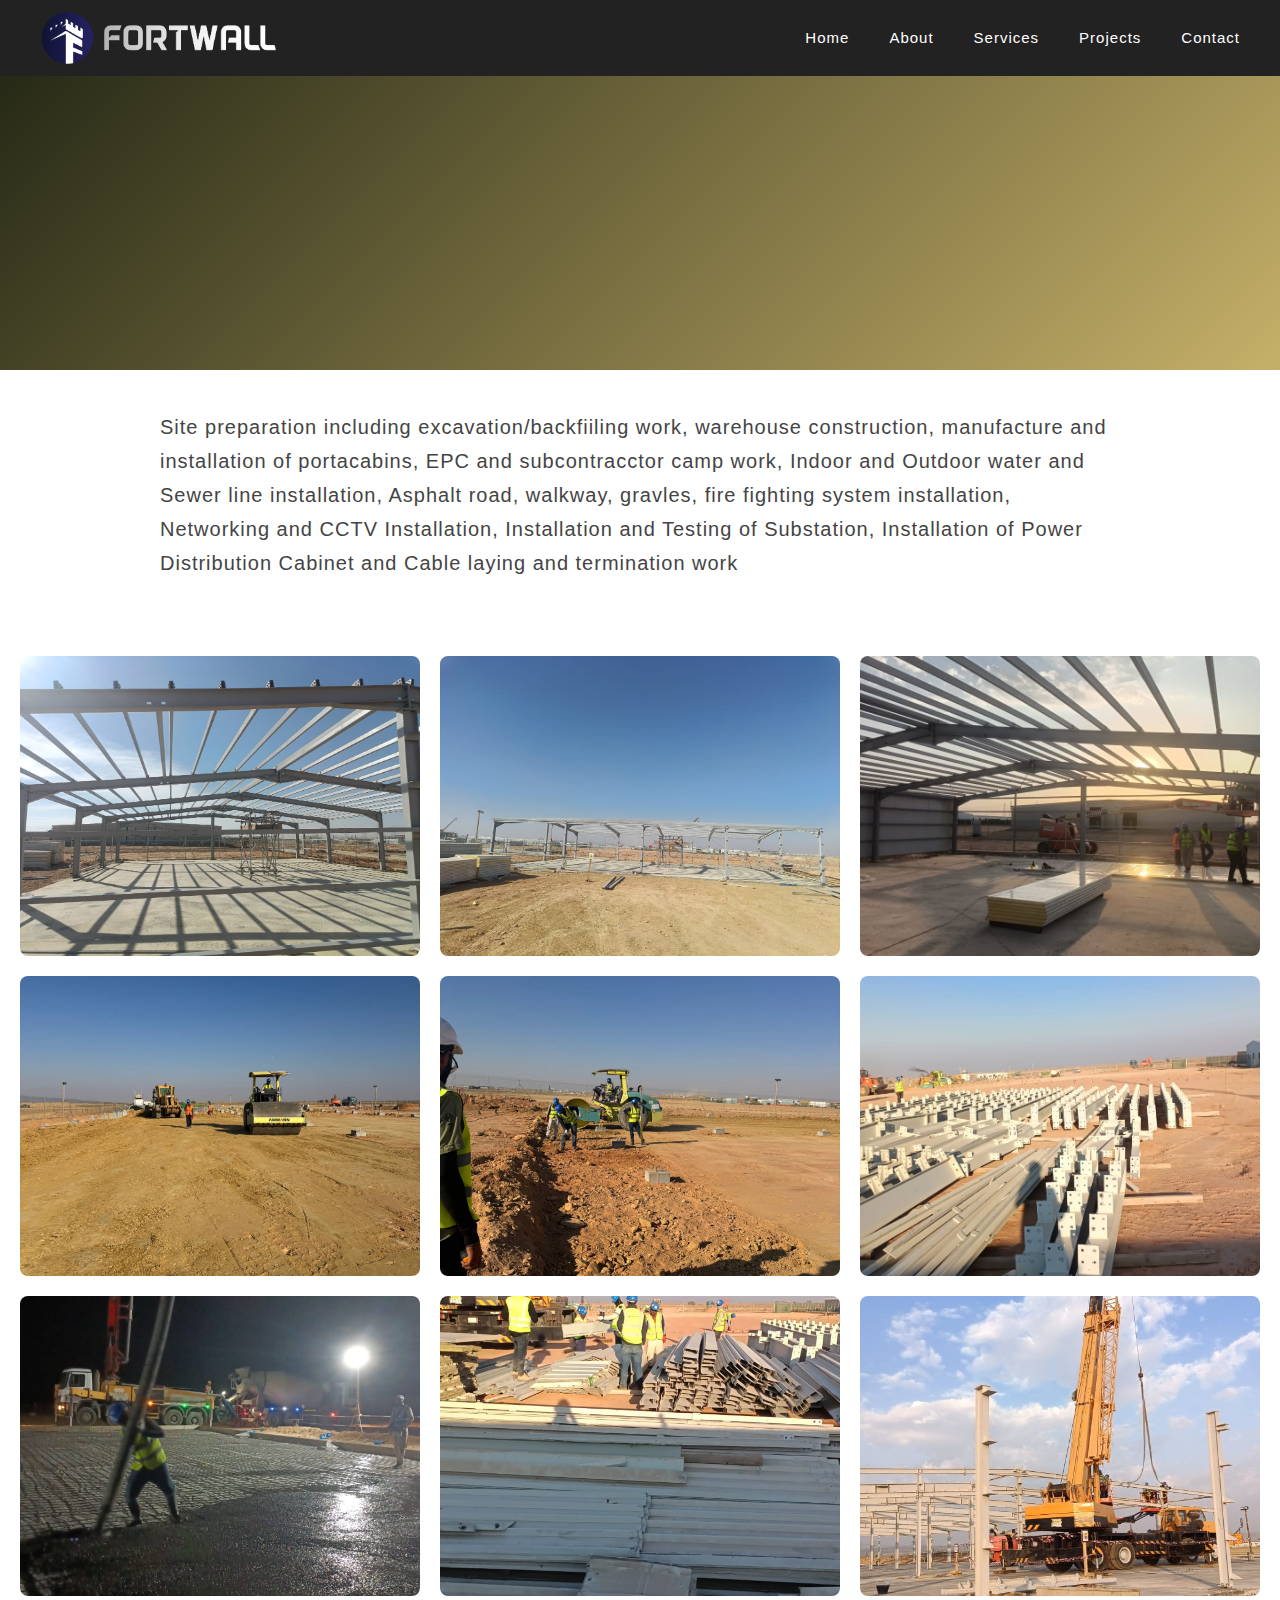
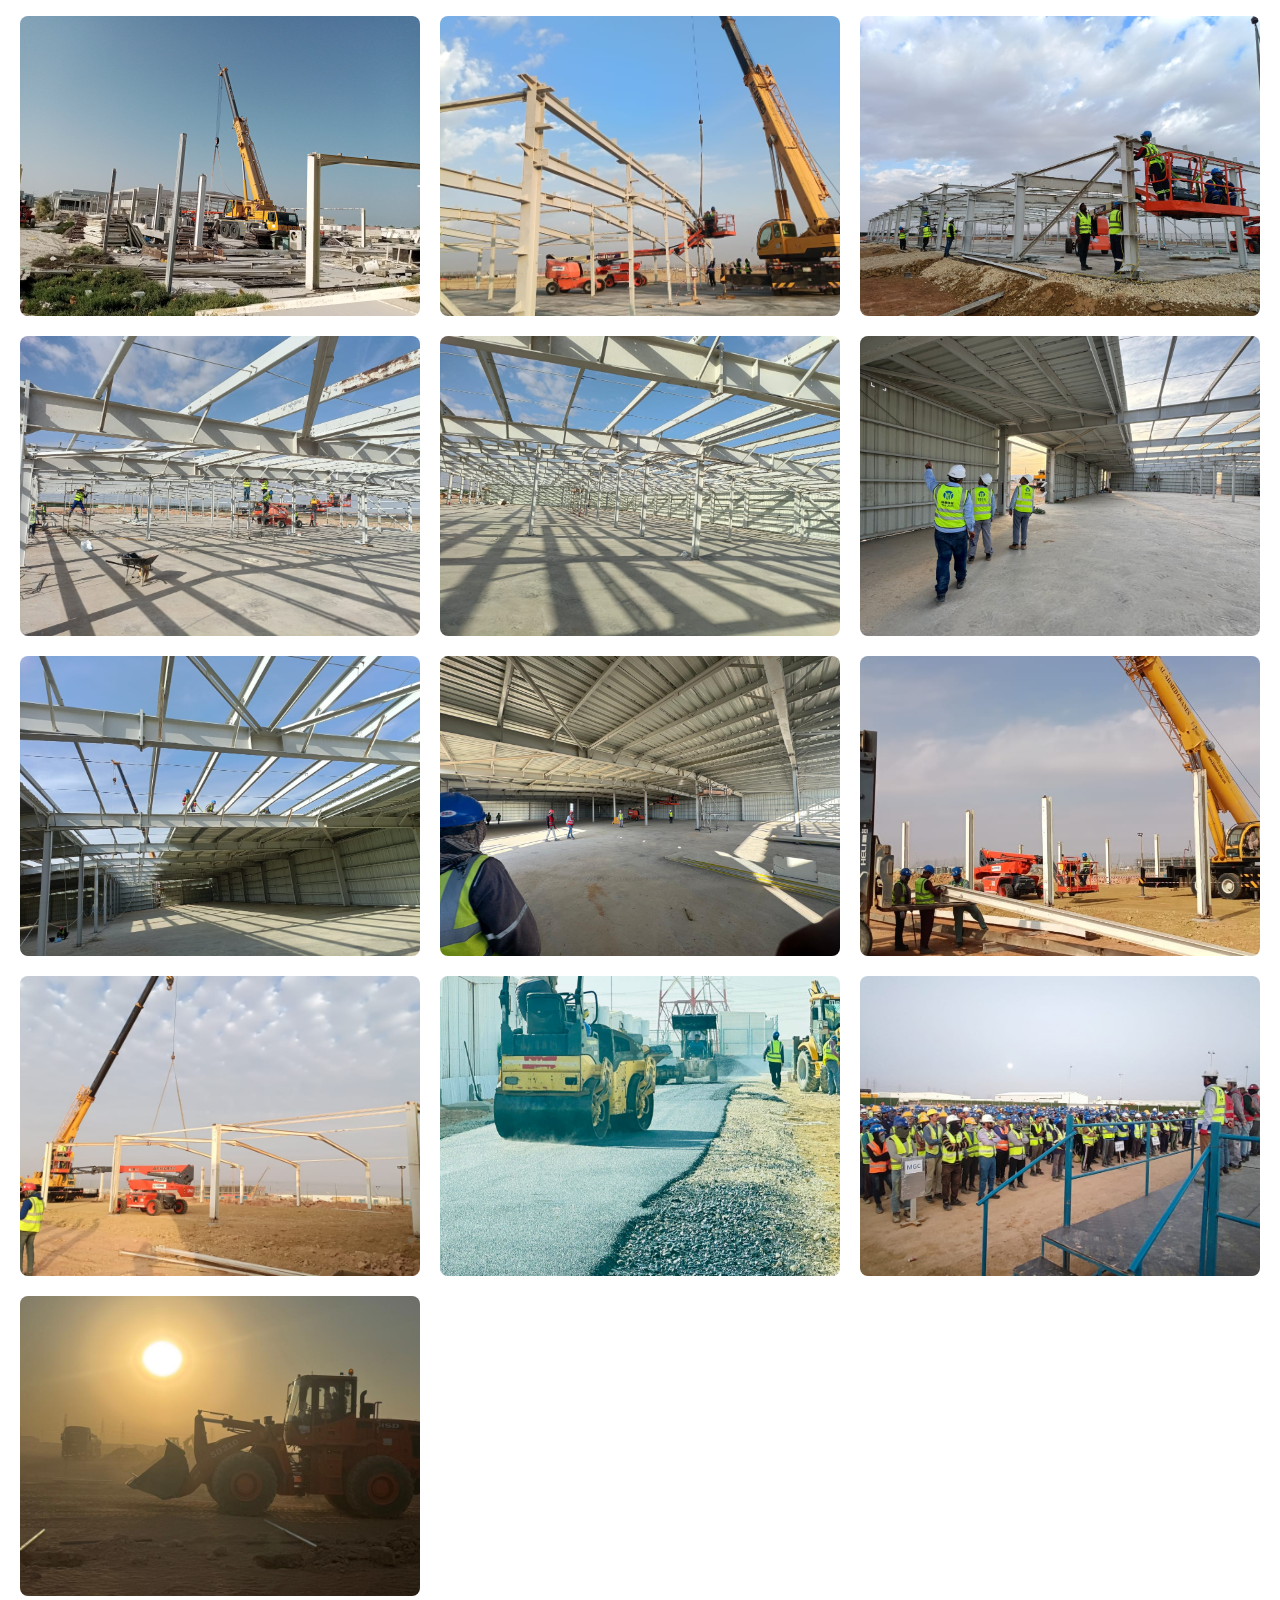
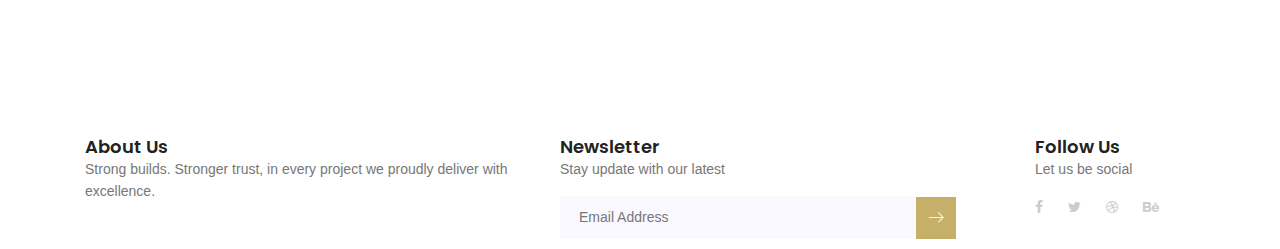
<file: prject-Shandong.html>
<!DOCTYPE html>
	<html lang="zxx" class="no-js">
	<head>
		<!-- Mobile Specific Meta -->
		<meta name="viewport" content="width=device-width, initial-scale=1, shrink-to-fit=no">
		<!-- Favicon-->
		<link rel="shortcut icon" href="/./img/logo.png">
		<!-- Author Meta -->
		<meta name="author" content="colorlib">
		<!-- Meta Description -->
		<meta name="description" content="">
		<!-- Meta Keyword -->
		<meta name="keywords" content="">
		<!-- meta character set -->
		<meta charset="UTF-8">
		<!-- Site Title -->
		<title>FORTWALL</title>

		<link href="https://fonts.googleapis.com/css?family=Poppins:100,200,400,300,500,600,700" rel="stylesheet"> 
			<!--
			CSS
			============================================= -->
			<link rel="stylesheet" href="css/linearicons.css">
			<link rel="stylesheet" href="css/font-awesome.min.css">
			<link rel="stylesheet" href="css/bootstrap.css">
			<link rel="stylesheet" href="css/magnific-popup.css">
			<link rel="stylesheet" href="css/nice-select.css">							
			<link rel="stylesheet" href="css/animate.min.css">
			<link rel="stylesheet" href="css/owl.carousel.css">
			<link rel="stylesheet" href="css/main.css">

			
		</head>

  <style>
    body {
      font-family: sans-serif;
      margin: 0;
      padding: 0;
    }

    /* Navbar styles */
    header {
      background: #222;
      color: #fff;
      padding: 10px 20px;
      position: sticky;
      top: 0;
      z-index: 999;
    }

    .nav-container {
      display: flex;
      justify-content: space-between;
      align-items: center;
      max-width: 1200px;
      margin: 0 auto;
    }

    #logo img {
      width: 240px;
    }

    nav#navMenu {
      display: flex;
    }

    nav#navMenu ul {
      display: flex;
      list-style: none;
      gap: 40px;
      letter-spacing: 1px;
      font-size: 15px;
      margin: 0;
      padding: 0;
    }

    nav#navMenu ul li a {
      color: #fff;
      text-decoration: none;
      font-weight: 500;
      transition: color 0.3s;
    }

    nav#navMenu ul li a:hover {
      color: #c6b069;
    }

    .menu-bar {
      display: none;
      flex-direction: column;
      cursor: pointer;
      gap: 5px;
    }

    .menu-bar div {
      width: 25px;
      height: 3px;
      background: #fff;
      transition: all 0.3s;
    }

    /* Responsive styles */
    @media (max-width: 768px) {
      nav#navMenu {
        display: none;
        flex-direction: column;
        position: absolute;
        top: 60px;
        left: 0;
        right: 0;
        background-color: #333;
        padding: 10px 0;
      }

      nav#navMenu.active {
        display: flex;
      }

      nav#navMenu ul {
        flex-direction: column;
        align-items: center;
        gap: 15px;
      }

      .menu-bar {
        display: flex;
      }
    }

    /* Project header styles */
    .project-header {
      text-align: center;
      padding: 60px 20px;
      background: linear-gradient(135deg, #262916, #c6b069);
      position: relative;
      overflow: hidden;
    }

    .fade-in-heading {
      font-size: 2.8rem;
      color: #ebebeb;
      margin-bottom: 10px;
      animation: fadeInUp 1s ease-out forwards;
      opacity: 0;
    }

    .project-meta {
      font-size: 1.5rem;
      color: #ffffff;
      margin-top: 30px;
      animation: fadeIn 1.6s ease-out forwards;
      opacity: 0;
    }

    .underline {
      width: 80px;
      height: 4px;
      margin: 10px auto;
      background-color: #fff;
      border-radius: 2px;
      animation: expandLine 1s ease-out forwards;
      opacity: 0;
    }

    @keyframes fadeInUp {
      from {
        opacity: 0;
        transform: translateY(30px);
      }
      to {
        opacity: 1;
        transform: translateY(0);
      }
    }

    @keyframes fadeIn {
      from {
        opacity: 0;
      }
      to {
        opacity: 1;
      }
    }

    @keyframes expandLine {
      from {
        width: 0;
        opacity: 0;
      }
      to {
        width: 80px;
        opacity: 1;
      }
    }

    .project-description {
      font-size: 20px;
      letter-spacing: 1px;
      max-width: 1000px;
      margin: 20px auto;
      padding: 20px;
      color: #444;
      line-height: 1.7;
      hyphens: auto;
    }

    .image-gallery {
      display: grid;
      grid-template-columns: repeat(auto-fit, minmax(300px, 1fr));
      gap: 20px;
      max-width: 1300px;
      margin: 0 auto;
      padding: 20px;
    }

    .image-gallery img {
      width: 100%;
      height: 300px;
      object-fit: cover;
      border-radius: 8px;
      transition: transform 0.3s ease;
      cursor: pointer;
    }

    .image-gallery img:hover {
      transform: scale(1.05);
    }

    .modal {
      display: none;
      position: fixed;
      z-index: 1000;
      left: 0;
      top: 0;
      width: 100%;
      height: 100%;
      background-color: rgba(0, 0, 0, 0.9);
      justify-content: center;
      align-items: center;
    }

    .modal-content {
      max-width: 90%;
      max-height: 90%;
      border-radius: 10px;
      object-fit: contain;
    }

    .close {
      position: absolute;
      top: 20px;
      right: 35px;
      color: #fff;
      font-size: 40px;
      font-weight: bold;
      cursor: pointer;
      z-index: 1001;
    }

    @media (max-width: 768px) {
      .project-header h1 {
        font-size: 1.6rem;
      }

      .image-gallery img {
        height: 220px;
      }
    }
  </style>
</head>
<body>

  <!-- Header -->
  <header>
    <div class="nav-container">
      <div id="logo">
        <a href="index.html">
          <img src="img/Mlogowhite.png" alt="Logo" />
        </a>
      </div>
      <div class="menu-bar" id="menuToggle">
        <div></div>
        <div></div>
        <div></div>
      </div>
      <nav id="navMenu">
        <ul>
          <li><a href="index.html">Home</a></li>
          <li><a href="/#aboutus">About</a></li>
          <li><a href="/#services">Services</a></li>
          <li><a href="projects.html">Projects</a></li>
          <li><a href="contact.html">Contact</a></li>
        </ul>
      </nav>
    </div>
  </header>

  <!-- Project Header -->
  <div class="project-header">
    <h1  class="fade-in-heading">	QUADRA ONE FOR ELECTRICITY COMPANY-<br/>
SHANDONG TIEJUN ELECTRIC POWER ENGINEERING CO</h1>
    <div class="underline"></div>
    <div class="project-meta mt-24"> AL QASSIM	 &nbsp;&nbsp;|&nbsp;&nbsp;  COMPLETED</div>
  </div>

  <!-- Description -->
  <div class="project-description">
    <p>
     Site preparation including excavation/backfiiling work, warehouse construction, manufacture and installation of portacabins, EPC and subcontracctor camp work, Indoor and Outdoor water and Sewer line installation, Asphalt road, walkway, gravles, fire fighting system installation, Networking and CCTV Installation, Installation and Testing of Substation, Installation of Power Distribution Cabinet and Cable laying and termination work
       </p>
  </div>

  <!-- Gallery -->
  <div class="image-gallery">
    <!-- You can add more images here -->
    <img src="img/Projects/SHANDONG/Shandong1.jpg" loading="lazy" alt="Doosan image 1" onclick="openModal(this.src)">
    <img src="img/Projects/SHANDONG/Shandong2.jpg" loading="lazy" alt="Doosan image 2" onclick="openModal(this.src)">
    <img src="img/Projects/SHANDONG/Shandong3.jpg" loading="lazy" alt="Doosan image 3" onclick="openModal(this.src)">
    <img src="img/Projects/SHANDONG/Shandong4.jpg" loading="lazy" alt="Doosan image 1" onclick="openModal(this.src)">
    <img src="img/Projects/SHANDONG/Shandong5.jpg" loading="lazy" alt="Doosan image 2" onclick="openModal(this.src)">
    <img src="img/Projects/SHANDONG/Shandong6.jpg" loading="lazy" alt="Doosan image 3" onclick="openModal(this.src)">
    <img src="img/Projects/SHANDONG/Shandong7.jpg" loading="lazy" alt="Doosan image 1" onclick="openModal(this.src)">
    <img src="img/Projects/SHANDONG/Shandong8.jpg" loading="lazy" alt="Doosan image 2" onclick="openModal(this.src)">
    <img src="img/Projects/SHANDONG/Shandong9.jpg" loading="lazy" alt="Doosan image 3" onclick="openModal(this.src)">
    <img src="img/Projects/SHANDONG/Shandong10.jpg" loading="lazy" alt="Doosan image 1" onclick="openModal(this.src)">
    <img src="img/Projects/SHANDONG/Shandong11.jpg" loading="lazy" alt="Doosan image 2" onclick="openModal(this.src)">
    <img src="img/Projects/SHANDONG/Shandong12.jpg" loading="lazy" alt="Doosan image 3" onclick="openModal(this.src)">
    <img src="img/Projects/SHANDONG/Shandong13.jpg" loading="lazy" alt="Doosan image 3" onclick="openModal(this.src)">
    <img src="img/Projects/SHANDONG/Shandong14.jpg" loading="lazy" alt="Doosan image 1" onclick="openModal(this.src)">
    <img src="img/Projects/SHANDONG/Shandong15.jpg" loading="lazy" alt="Doosan image 2" onclick="openModal(this.src)">
    <img src="img/Projects/SHANDONG/Shandong16.jpg" loading="lazy" alt="Doosan image 3" onclick="openModal(this.src)">
    <img src="img/Projects/SHANDONG/Shandong17.jpg" loading="lazy" alt="Doosan image 1" onclick="openModal(this.src)">
    <img src="img/Projects/SHANDONG/Shandong18.jpg" loading="lazy" alt="Doosan image 2" onclick="openModal(this.src)">
    <img src="img/Projects/SHANDONG/Shandong19.jpg" loading="lazy" alt="Doosan image 3" onclick="openModal(this.src)">
    <img src="img/Projects/SHANDONG/Shandong20.jpg" loading="lazy" alt="Doosan image 1" onclick="openModal(this.src)">
    <img src="img/Projects/SHANDONG/Shandong21.jpg" loading="lazy" alt="Doosan image 2" onclick="openModal(this.src)">
    <img src="img/Projects/SHANDONG/Shandong22.jpg" loading="lazy" alt="Doosan image 3" onclick="openModal(this.src)">
    <!-- Add up to 25 or more images -->
  </div>

  <!-- Modal -->
  <div id="imageModal" class="modal">
    <span class="close" onclick="closeModal()">&times;</span>
    <img class="modal-content" id="modalImage" />
  </div>

  	<footer class="footer-area section-gap">
				<div class="container">
					<div class="row">
						<div class="col-lg-5 col-md-6 col-sm-6">
							<div class="single-footer-widget">
								<h6>About Us</h6>
								<p>
								Strong builds. Stronger trust, in every project we proudly deliver with excellence.
								</p>
			
							</div>
						</div>
						<div class="col-lg-5  col-md-6 col-sm-6">
							<div class="single-footer-widget">
								<h6>Newsletter</h6>
								<p>Stay update with our latest</p>
								<div class="" id="mc_embed_signup">
									<form target="_blank" novalidate="true" action="https://spondonit.us12.list-manage.com/subscribe/post?u=1462626880ade1ac87bd9c93a&amp;id=92a4423d01" method="get" class="form-inline">
										<input class="form-control" name="EMAIL" placeholder="Email Address" onfocus="this.placeholder = ''" onblur="this.placeholder = 'Email Address'" required="" type="email">
			                            	<button class="click-btn btn btn-default"><i class="lnr lnr-arrow-right" aria-hidden="true"></i></button>
			                            	<div style="position: absolute; left: -5000px;">
												<input name="b_36c4fd991d266f23781ded980_aefe40901a" tabindex="-1" value="" type="text">
											</div>
										<div class="info"></div>
									</form>
								</div>
							</div>
						</div>						
						<div class="col-lg-2 col-md-6 col-sm-6 social-widget">
							<div class="single-footer-widget">
								<h6>Follow Us</h6>
								<p>Let us be social</p>
								<div class="footer-social d-flex align-items-center">
									<a href="#"><i class="fa fa-facebook"></i></a>
									<a href="#"><i class="fa fa-twitter"></i></a>
									<a href="#"><i class="fa fa-dribbble"></i></a>
									<a href="#"><i class="fa fa-behance"></i></a>
								</div>
							</div>
						</div>							
					</div>
				</div>
			</footer>	

  <script>
    // Mobile menu toggle
    const menuToggle = document.getElementById("menuToggle");
    const navMenu = document.getElementById("navMenu");

    menuToggle.addEventListener("click", () => {
      navMenu.classList.toggle("active");
    });

    // Modal logic
    function openModal(src) {
      const modal = document.getElementById("imageModal");
      const modalImg = document.getElementById("modalImage");
      modal.style.display = "flex";
      modalImg.src = src;
    }

    function closeModal() {
      document.getElementById("imageModal").style.display = "none";
    }

    window.onclick = function (event) {
      const modal = document.getElementById("imageModal");
      if (event.target === modal) {
        closeModal();
      }
    };
  </script>



</body>
</html>
</file>
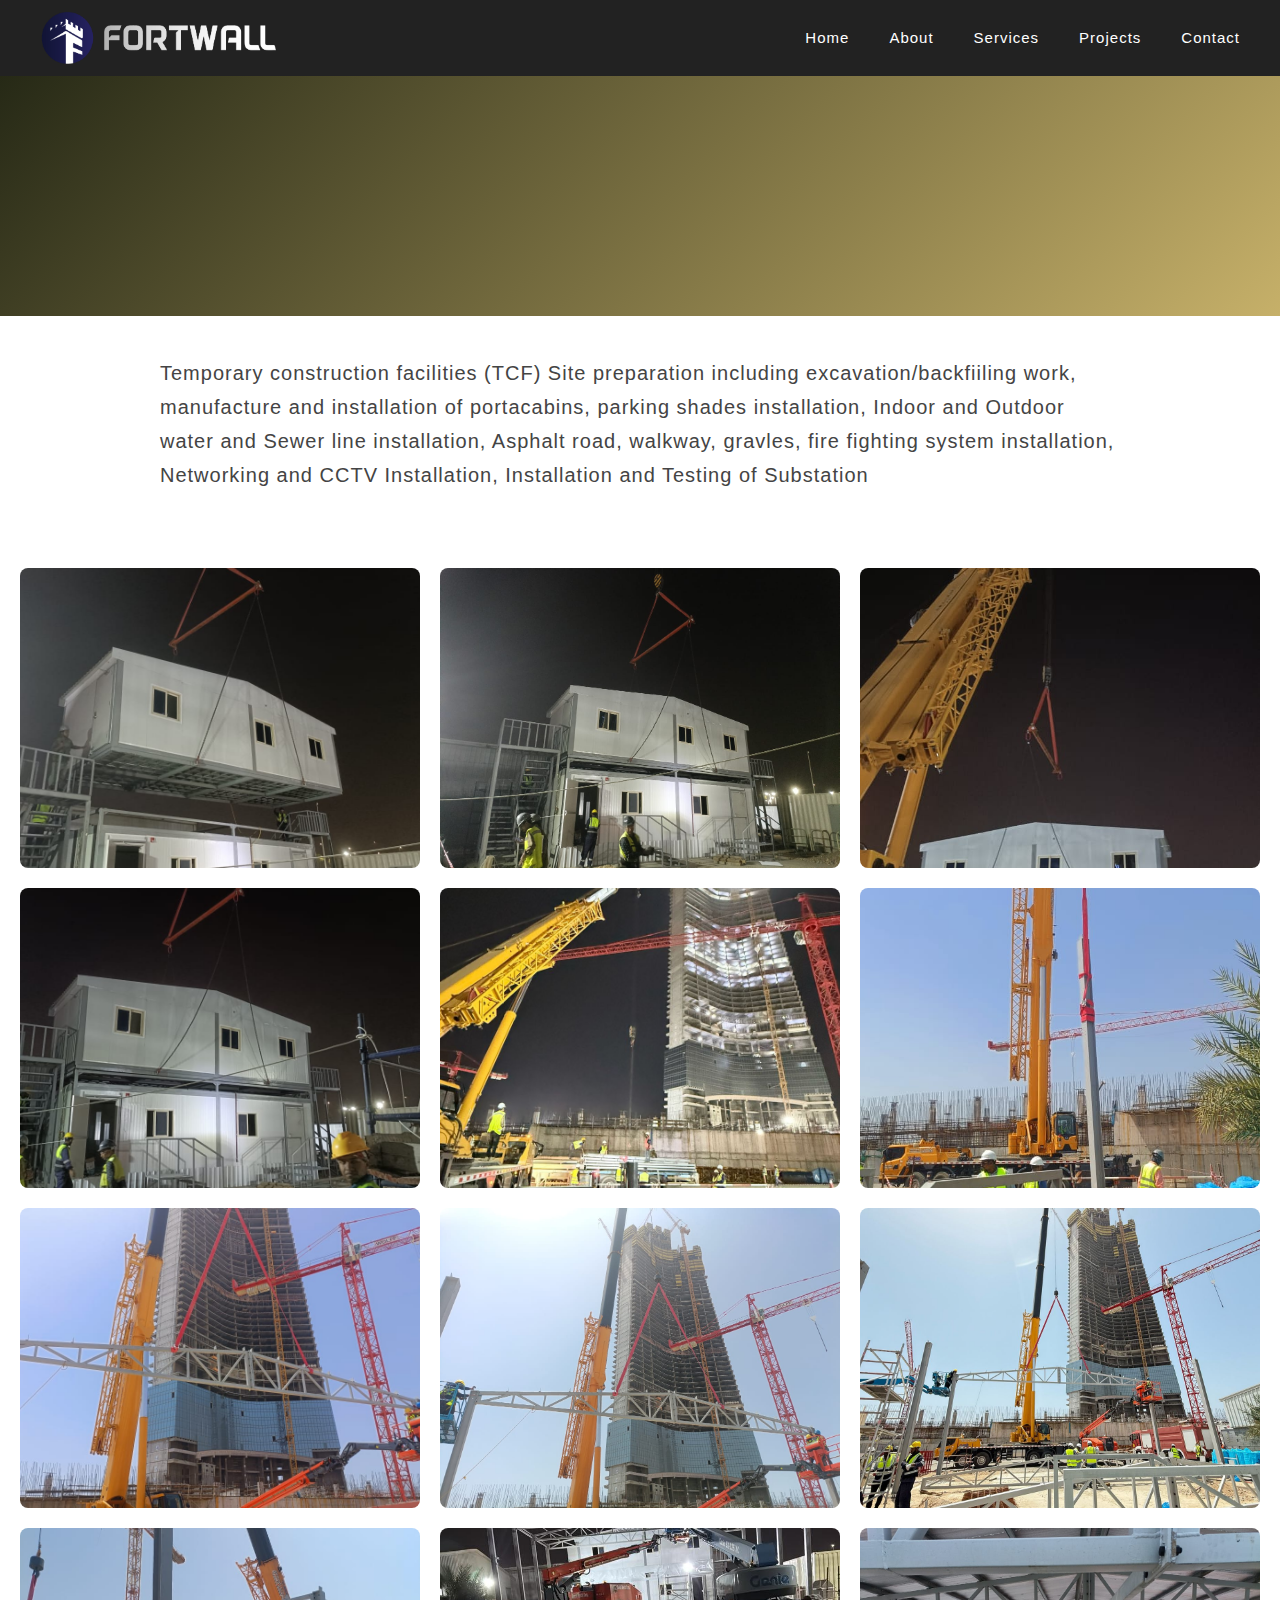
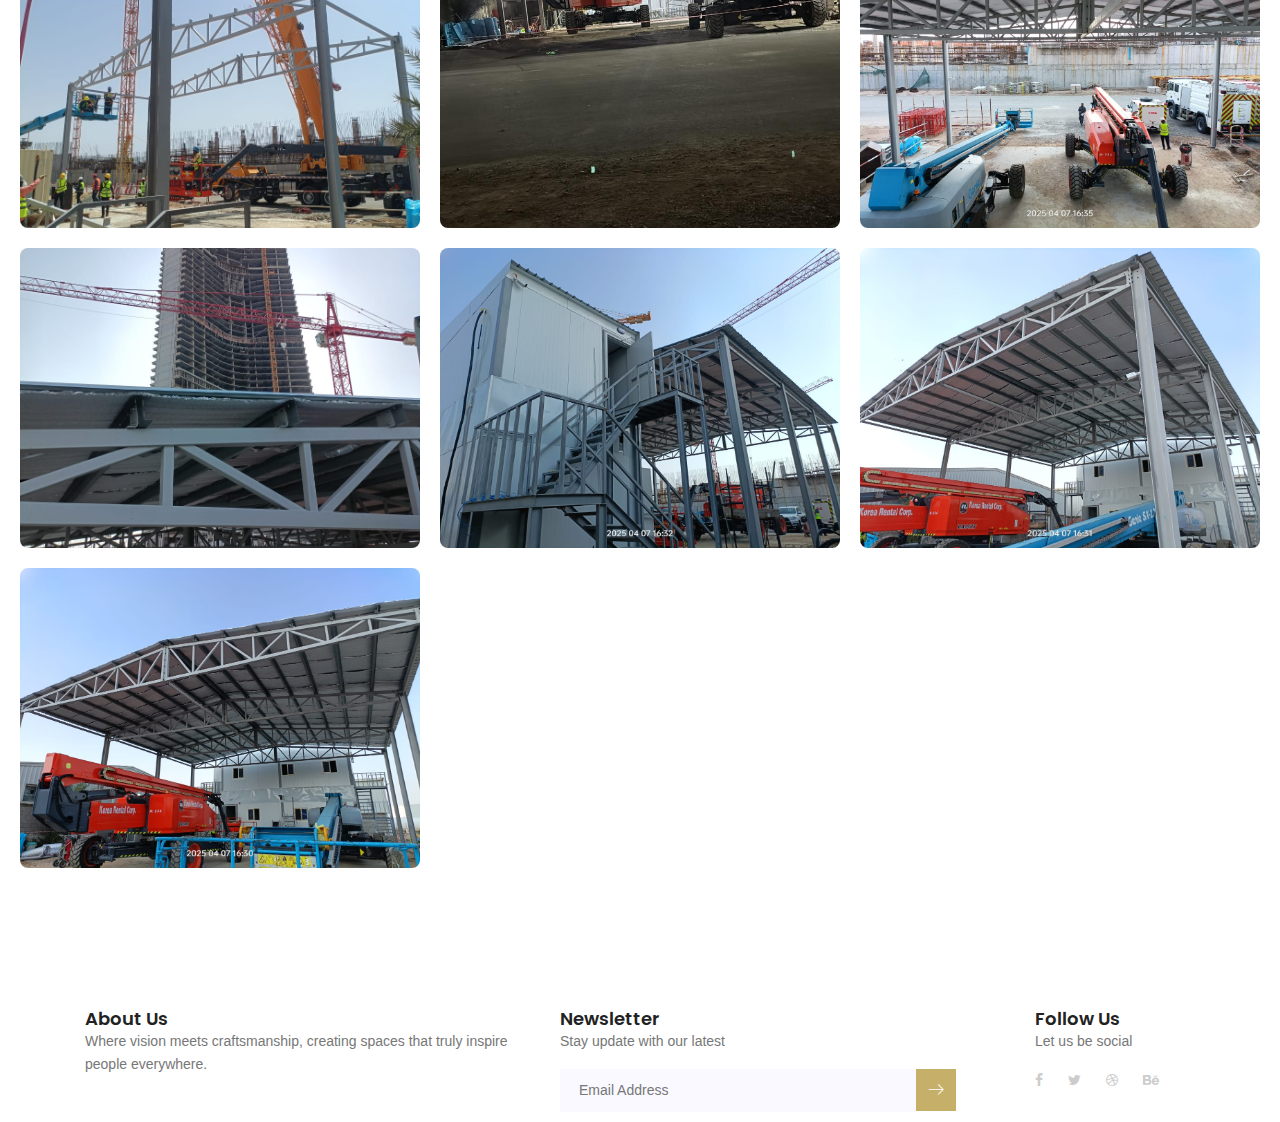
<file: project-britam.html>
<!DOCTYPE html>
	<html lang="zxx" class="no-js">
	<head>
		<!-- Mobile Specific Meta -->
		<meta name="viewport" content="width=device-width, initial-scale=1, shrink-to-fit=no">
		<!-- Favicon-->
		<link rel="shortcut icon" href="/./img/logo.png">
		<!-- Author Meta -->
		<meta name="author" content="colorlib">
		<!-- Meta Description -->
		<meta name="description" content="">
		<!-- Meta Keyword -->
		<meta name="keywords" content="">
		<!-- meta character set -->
		<meta charset="UTF-8">
		<!-- Site Title -->
		<title>FORTWALL</title>

		<link href="https://fonts.googleapis.com/css?family=Poppins:100,200,400,300,500,600,700" rel="stylesheet"> 
			<!--
			CSS
			============================================= -->
			<link rel="stylesheet" href="css/linearicons.css">
			<link rel="stylesheet" href="css/font-awesome.min.css">
			<link rel="stylesheet" href="css/bootstrap.css">
			<link rel="stylesheet" href="css/magnific-popup.css">
			<link rel="stylesheet" href="css/nice-select.css">							
			<link rel="stylesheet" href="css/animate.min.css">
			<link rel="stylesheet" href="css/owl.carousel.css">
			<link rel="stylesheet" href="css/main.css">

			
		</head>
  <style>
    body {
      font-family: sans-serif;
      margin: 0;
      padding: 0;
    }

    /* Navbar styles */
    header {
      background: #222;
      color: #fff;
      padding: 10px 20px;
      position: sticky;
      top: 0;
      z-index: 999;
    }

    .nav-container {
      display: flex;
      justify-content: space-between;
      align-items: center;
      max-width: 1200px;
      margin: 0 auto;
    }

    #logo img {
      width: 240px;
    }

    nav#navMenu {
      display: flex;
    }

    nav#navMenu ul {
      display: flex;
      list-style: none;
      gap: 40px;
      letter-spacing: 1px;
      font-size: 15px;
      margin: 0;
      padding: 0;
    }

    nav#navMenu ul li a {
      color: #fff;
      text-decoration: none;
      font-weight: 500;
      transition: color 0.3s;
    }

    nav#navMenu ul li a:hover {
      color: #c6b069;
    }

    .menu-bar {
      display: none;
      flex-direction: column;
      cursor: pointer;
      gap: 5px;
    }

    .menu-bar div {
      width: 25px;
      height: 3px;
      background: #fff;
      transition: all 0.3s;
    }

    /* Responsive styles */
    @media (max-width: 768px) {
      nav#navMenu {
        display: none;
        flex-direction: column;
        position: absolute;
        top: 60px;
        left: 0;
        right: 0;
        background-color: #333;
        padding: 10px 0;
      }

      nav#navMenu.active {
        display: flex;
      }

      nav#navMenu ul {
        flex-direction: column;
        align-items: center;
        gap: 15px;
      }

      .menu-bar {
        display: flex;
      }
    }

    /* Project header styles */
    .project-header {
      text-align: center;
      padding: 60px 20px;
      background: linear-gradient(135deg, #262916, #c6b069);
      position: relative;
      overflow: hidden;
    }

    .fade-in-heading {
      font-size: 2.8rem;
      color: #ebebeb;
      margin-bottom: 10px;
      animation: fadeInUp 1s ease-out forwards;
      opacity: 0;
    }

    .project-meta {
      font-size: 1.5rem;
      color: #ffffff;
      margin-top: 30px;
      animation: fadeIn 1.6s ease-out forwards;
      opacity: 0;
    }

    .underline {
      width: 80px;
      height: 4px;
      margin: 10px auto;
      background-color: #fff;
      border-radius: 2px;
      animation: expandLine 1s ease-out forwards;
      opacity: 0;
    }

    @keyframes fadeInUp {
      from {
        opacity: 0;
        transform: translateY(30px);
      }
      to {
        opacity: 1;
        transform: translateY(0);
      }
    }

    @keyframes fadeIn {
      from {
        opacity: 0;
      }
      to {
        opacity: 1;
      }
    }

    @keyframes expandLine {
      from {
        width: 0;
        opacity: 0;
      }
      to {
        width: 80px;
        opacity: 1;
      }
    }

    .project-description {
      font-size: 20px;
      letter-spacing: 1px;
      max-width: 1000px;
      margin: 20px auto;
      padding: 20px;
      color: #444;
      line-height: 1.7;
      hyphens: auto;
    }

    .image-gallery {
      display: grid;
      grid-template-columns: repeat(auto-fit, minmax(300px, 1fr));
      gap: 20px;
      max-width: 1300px;
      margin: 0 auto;
      padding: 20px;
    }

    .image-gallery img {
      width: 100%;
      height: 300px;
      object-fit: cover;
      border-radius: 8px;
      transition: transform 0.3s ease;
      cursor: pointer;
    }

    .image-gallery img:hover {
      transform: scale(1.05);
    }

    .modal {
      display: none;
      position: fixed;
      z-index: 1000;
      left: 0;
      top: 0;
      width: 100%;
      height: 100%;
      background-color: rgba(0, 0, 0, 0.9);
      justify-content: center;
      align-items: center;
    }

    .modal-content {
      max-width: 90%;
      max-height: 90%;
      border-radius: 10px;
      object-fit: contain;
    }

    .close {
      position: absolute;
      top: 20px;
      right: 35px;
      color: #fff;
      font-size: 40px;
      font-weight: bold;
      cursor: pointer;
      z-index: 1001;
    }

    @media (max-width: 768px) {
      .project-header h1 {
        font-size: 1.6rem;
      }

      .image-gallery img {
        height: 220px;
      }
    }
  </style>
</head>
<body>

  <!-- Header -->
  <header>
    <div class="nav-container">
      <div id="logo">
        <a href="index.html">
          <img src="img/Mlogowhite.png" alt="Logo" />
        </a>
      </div>
      <div class="menu-bar" id="menuToggle">
        <div></div>
        <div></div>
        <div></div>
      </div>
      <nav id="navMenu">
        <ul>
          <li><a href="index.html">Home</a></li>
          <li><a href="/#aboutus">About</a></li>
          <li><a href="/#services">Services</a></li>
          <li><a href="projects.html">Projects</a></li>
          <li><a href="contact.html">Contact</a></li>
        </ul>
      </nav>
    </div>
  </header>

  <!-- Project Header -->
  <div class="project-header">
    <h1  class="fade-in-heading">	SAUDI BIN LADEN GROUP-
BRITAM ARABIA JEDDAH</h1>
    <div class="underline"></div>
    <div class="project-meta mt-24"> JEDDAH	 &nbsp;&nbsp;|&nbsp;&nbsp;  COMPLETED</div>
  </div>

  <!-- Description -->
  <div class="project-description">
    <p>
    Temporary construction facilities (TCF)
Site preparation including excavation/backfiiling work, manufacture and installation of portacabins, parking shades installation, Indoor and Outdoor water and Sewer line installation, Asphalt road, walkway, gravles, fire fighting system installation, Networking and CCTV Installation, Installation and Testing of Substation
       </p>
  </div>

  <!-- Gallery -->
  <div class="image-gallery">
    <!-- You can add more images here -->
    <img src="img/Projects//Britam/britam1.jpg" loading="lazy" alt="Doosan image 1" onclick="openModal(this.src)">
    <img src="img/Projects//Britam/britam2.jpg" loading="lazy" alt="Doosan image 2" onclick="openModal(this.src)">
    <img src="img/Projects//Britam/britam3.jpg" loading="lazy" alt="Doosan image 3" onclick="openModal(this.src)">
    <img src="img/Projects//Britam/britam4.jpg" loading="lazy" alt="Doosan image 1" onclick="openModal(this.src)">
    <img src="img/Projects//Britam/britam5.jpg" loading="lazy" alt="Doosan image 2" onclick="openModal(this.src)">
    <img src="img/Projects//Britam/britam6.jpg" loading="lazy" alt="Doosan image 3" onclick="openModal(this.src)">
    <img src="img/Projects//Britam/britam7.jpg" loading="lazy" alt="Doosan image 1" onclick="openModal(this.src)">
    <img src="img/Projects//Britam/britam8.jpg" loading="lazy" alt="Doosan image 2" onclick="openModal(this.src)">
    <img src="img/Projects//Britam/britam9.jpg" loading="lazy" alt="Doosan image 3" onclick="openModal(this.src)">
    <img src="img/Projects//Britam/britam10.jpg" loading="lazy" alt="Doosan image 1" onclick="openModal(this.src)">
    <img src="img/Projects//Britam/britam11.jpg" loading="lazy" alt="Doosan image 2" onclick="openModal(this.src)">
    <img src="img/Projects//Britam/britam12.jpg" loading="lazy" alt="Doosan image 3" onclick="openModal(this.src)">
    <img src="img/Projects//Britam/britam13.jpg" loading="lazy" alt="Doosan image 3" onclick="openModal(this.src)">
    <img src="img/Projects//Britam/britam14.jpg" loading="lazy" alt="Doosan image 1" onclick="openModal(this.src)">
    <img src="img/Projects//Britam/britam15.jpg" loading="lazy" alt="Doosan image 2" onclick="openModal(this.src)">
    <img src="img/Projects//Britam/britam16.jpg" loading="lazy" alt="Doosan image 2" onclick="openModal(this.src)">


    <!-- Add up to 25 or more images -->
  </div>

  <!-- Modal -->
  <div id="imageModal" class="modal">
    <span class="close" onclick="closeModal()">&times;</span>
    <img class="modal-content" id="modalImage" />
  </div>

  	<footer class="footer-area section-gap">
				<div class="container">
					<div class="row">
						<div class="col-lg-5 col-md-6 col-sm-6">
							<div class="single-footer-widget">
								<h6>About Us</h6>
								<p>
									Where vision meets craftsmanship, creating spaces that truly inspire people everywhere.
								</p>
			
							</div>
						</div>
						<div class="col-lg-5  col-md-6 col-sm-6">
							<div class="single-footer-widget">
								<h6>Newsletter</h6>
								<p>Stay update with our latest</p>
								<div class="" id="mc_embed_signup">
									<form target="_blank" novalidate="true" action="https://spondonit.us12.list-manage.com/subscribe/post?u=1462626880ade1ac87bd9c93a&amp;id=92a4423d01" method="get" class="form-inline">
										<input class="form-control" name="EMAIL" placeholder="Email Address" onfocus="this.placeholder = ''" onblur="this.placeholder = 'Email Address'" required="" type="email">
			                            	<button class="click-btn btn btn-default"><i class="lnr lnr-arrow-right" aria-hidden="true"></i></button>
			                            	<div style="position: absolute; left: -5000px;">
												<input name="b_36c4fd991d266f23781ded980_aefe40901a" tabindex="-1" value="" type="text">
											</div>
										<div class="info"></div>
									</form>
								</div>
							</div>
						</div>						
						<div class="col-lg-2 col-md-6 col-sm-6 social-widget">
							<div class="single-footer-widget">
								<h6>Follow Us</h6>
								<p>Let us be social</p>
								<div class="footer-social d-flex align-items-center">
									<a href="#"><i class="fa fa-facebook"></i></a>
									<a href="#"><i class="fa fa-twitter"></i></a>
									<a href="#"><i class="fa fa-dribbble"></i></a>
									<a href="#"><i class="fa fa-behance"></i></a>
								</div>
							</div>
						</div>							
					</div>
				</div>
			</footer>	

  <script>
    // Mobile menu toggle
    const menuToggle = document.getElementById("menuToggle");
    const navMenu = document.getElementById("navMenu");

    menuToggle.addEventListener("click", () => {
      navMenu.classList.toggle("active");
    });

    // Modal logic
    function openModal(src) {
      const modal = document.getElementById("imageModal");
      const modalImg = document.getElementById("modalImage");
      modal.style.display = "flex";
      modalImg.src = src;
    }

    function closeModal() {
      document.getElementById("imageModal").style.display = "none";
    }

    window.onclick = function (event) {
      const modal = document.getElementById("imageModal");
      if (event.target === modal) {
        closeModal();
      }
    };
  </script>

</body>
</html>
</file>
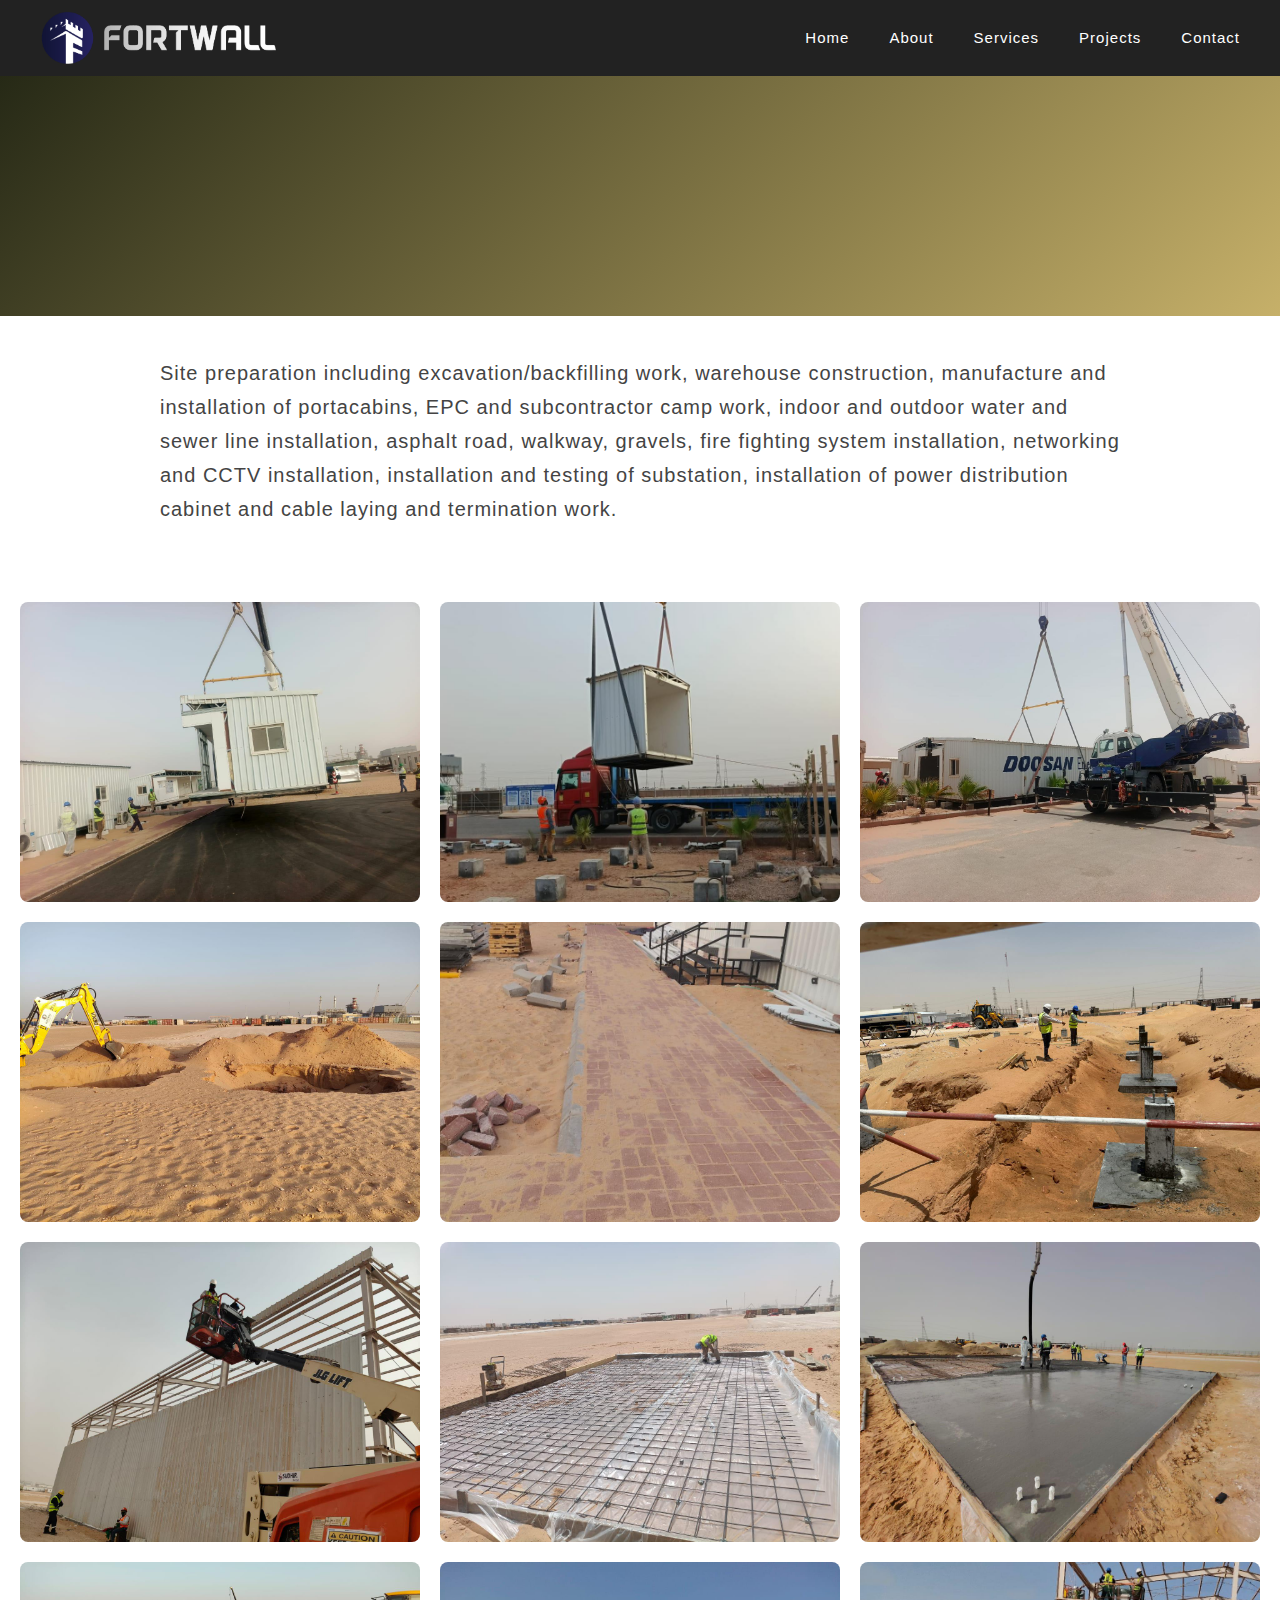
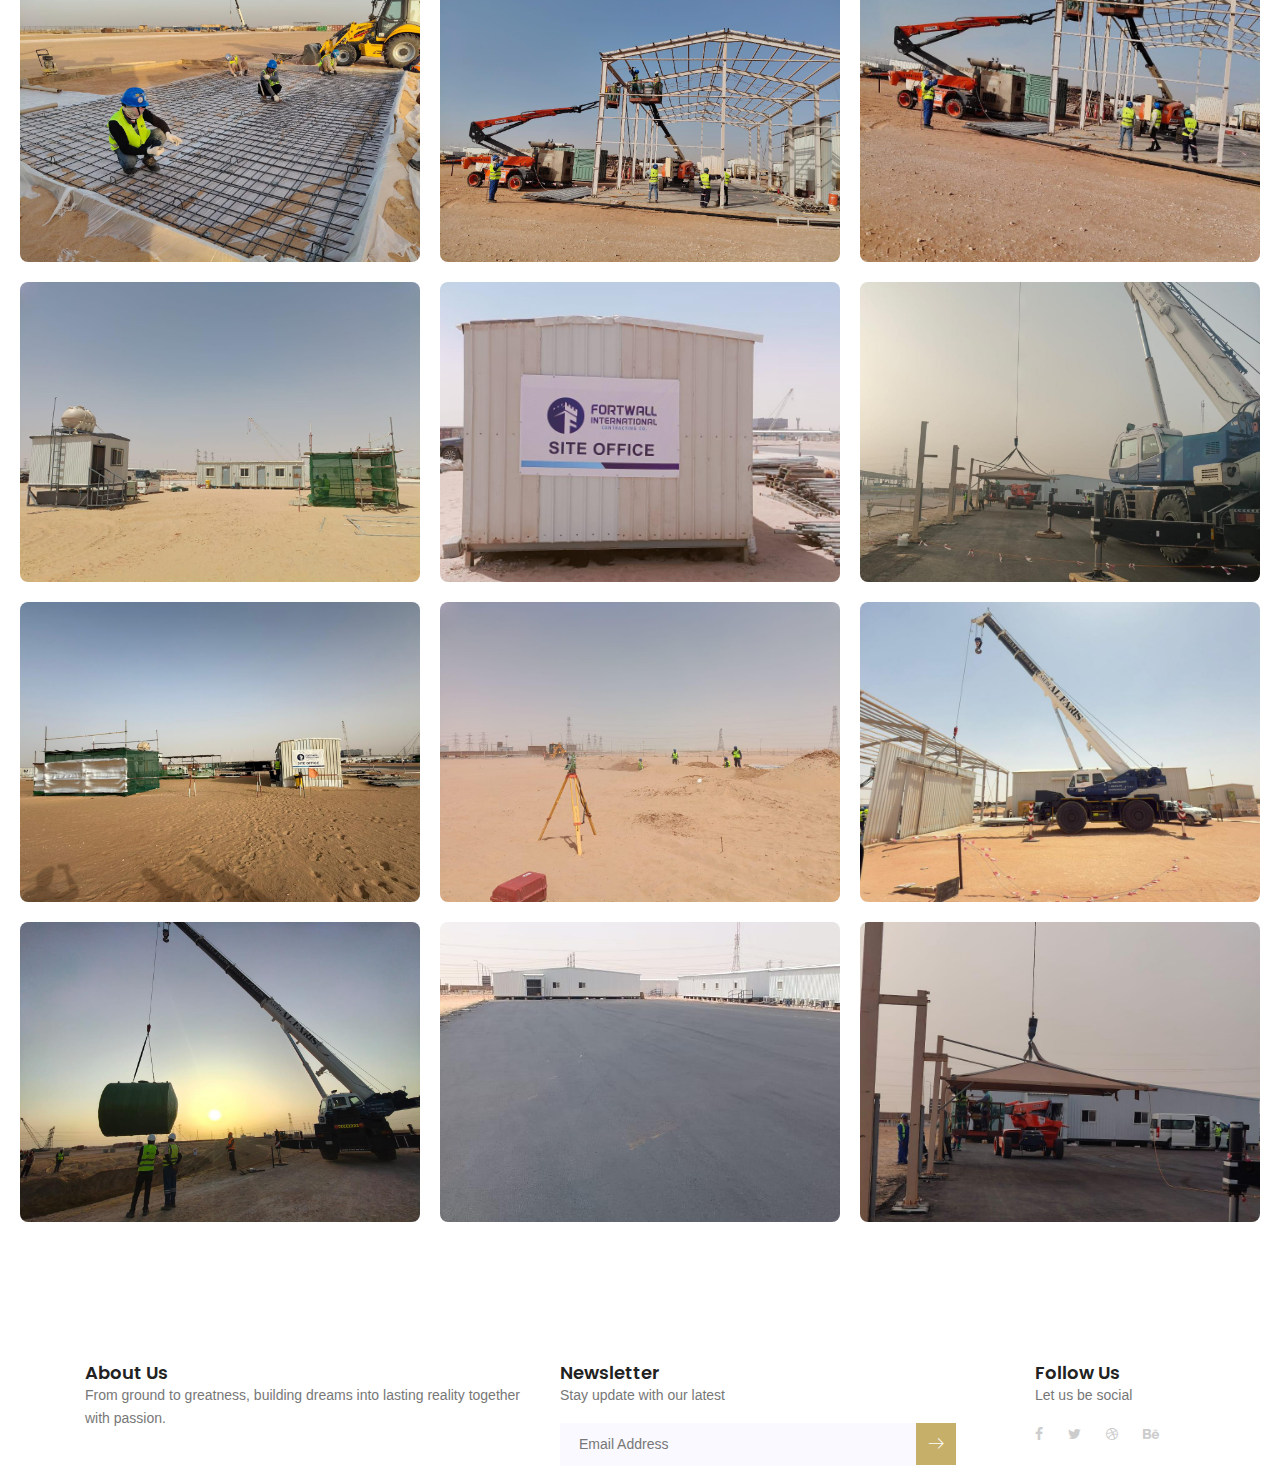
<file: project-doosan.html>
<!DOCTYPE html>
	<html lang="zxx" class="no-js">
	<head>
		<!-- Mobile Specific Meta -->
		<meta name="viewport" content="width=device-width, initial-scale=1, shrink-to-fit=no">
		<!-- Favicon-->
		<link rel="shortcut icon" href="/./img/logo.png">
		<!-- Author Meta -->
		<meta name="author" content="colorlib">
		<!-- Meta Description -->
		<meta name="description" content="">
		<!-- Meta Keyword -->
		<meta name="keywords" content="">
		<!-- meta character set -->
		<meta charset="UTF-8">
		<!-- Site Title -->
		<title>FORTWALL</title>

		<link href="https://fonts.googleapis.com/css?family=Poppins:100,200,400,300,500,600,700" rel="stylesheet"> 
			<!--
			CSS
			============================================= -->
			<link rel="stylesheet" href="css/linearicons.css">
			<link rel="stylesheet" href="css/font-awesome.min.css">
			<link rel="stylesheet" href="css/bootstrap.css">
			<link rel="stylesheet" href="css/magnific-popup.css">
			<link rel="stylesheet" href="css/nice-select.css">							
			<link rel="stylesheet" href="css/animate.min.css">
			<link rel="stylesheet" href="css/owl.carousel.css">
			<link rel="stylesheet" href="css/main.css">

			
		</head>

  <style>
    body {
      font-family: sans-serif;
      margin: 0;
      padding: 0;
    }

    /* Navbar styles */
    header {
      background: #222;
      color: #fff;
      padding: 10px 20px;
      position: sticky;
      top: 0;
      z-index: 999;
    }

    .nav-container {
      display: flex;
      justify-content: space-between;
      align-items: center;
      max-width: 1200px;
      margin: 0 auto;
    }

    #logo img {
      width: 240px;
    }

    nav#navMenu {
      display: flex;
    }

    nav#navMenu ul {
      display: flex;
      list-style: none;
      gap: 40px;
      letter-spacing: 1px;
      font-size: 15px;
      margin: 0;
      padding: 0;
    }

    nav#navMenu ul li a {
      color: #fff;
      text-decoration: none;
      font-weight: 500;
      transition: color 0.3s;
    }

    nav#navMenu ul li a:hover {
      color: #c6b069;
    }

    .menu-bar {
      display: none;
      flex-direction: column;
      cursor: pointer;
      gap: 5px;
    }

    .menu-bar div {
      width: 25px;
      height: 3px;
      background: #fff;
      transition: all 0.3s;
    }

    /* Responsive styles */
    @media (max-width: 768px) {
      nav#navMenu {
        display: none;
        flex-direction: column;
        position: absolute;
        top: 60px;
        left: 0;
        right: 0;
        background-color: #333;
        padding: 10px 0;
      }

      nav#navMenu.active {
        display: flex;
      }

      nav#navMenu ul {
        flex-direction: column;
        align-items: center;
        gap: 15px;
      }

      .menu-bar {
        display: flex;
      }
    }

    /* Project header styles */
    .project-header {
      text-align: center;
      padding: 60px 20px;
      background: linear-gradient(135deg, #262916, #c6b069);
      position: relative;
      overflow: hidden;
    }

    .fade-in-heading {
      font-size: 2.8rem;
      color: #ffffff;
      margin-bottom: 10px;
      animation: fadeInUp 1s ease-out forwards;
      opacity: 0;
    }

    .project-meta {
      font-size: 1.5rem;
      color: #ffffff;
      margin-top: 30px;
      animation: fadeIn 1.6s ease-out forwards;
      opacity: 0;
    }

    .underline {
      width: 80px;
      height: 4px;
      margin: 10px auto;
      background-color: #fff;
      border-radius: 2px;
      animation: expandLine 1s ease-out forwards;
      opacity: 0;
    }

    @keyframes fadeInUp {
      from {
        opacity: 0;
        transform: translateY(30px);
      }
      to {
        opacity: 1;
        transform: translateY(0);
      }
    }

    @keyframes fadeIn {
      from {
        opacity: 0;
      }
      to {
        opacity: 1;
      }
    }

    @keyframes expandLine {
      from {
        width: 0;
        opacity: 0;
      }
      to {
        width: 80px;
        opacity: 1;
      }
    }

    .project-description {
      font-size: 20px;
      letter-spacing: 1px;
      max-width: 1000px;
      margin: 20px auto;
      padding: 20px;
      color: #444;
      line-height: 1.7;
      hyphens: auto;
    }

    .image-gallery {
      display: grid;
      grid-template-columns: repeat(auto-fit, minmax(300px, 1fr));
      gap: 20px;
      max-width: 1300px;
      margin: 0 auto;
      padding: 20px;
    }

    .image-gallery img {
      width: 100%;
      height: 300px;
      object-fit: cover;
      border-radius: 8px;
      transition: transform 0.3s ease;
      cursor: pointer;
    }

    .image-gallery img:hover {
      transform: scale(1.05);
    }

    .modal {
      display: none;
      position: fixed;
      z-index: 1000;
      left: 0;
      top: 0;
      width: 100%;
      height: 100%;
      background-color: rgba(0, 0, 0, 0.9);
      justify-content: center;
      align-items: center;
    }

    .modal-content {
      max-width: 90%;
      max-height: 90%;
      border-radius: 10px;
      object-fit: contain;
    }

    .close {
      position: absolute;
      top: 20px;
      right: 35px;
      color: #fff;
      font-size: 40px;
      font-weight: bold;
      cursor: pointer;
      z-index: 1001;
    }

    @media (max-width: 768px) {
      .project-header h1 {
        font-size: 1.6rem;
      }

      .image-gallery img {
        height: 220px;
      }
    }
  </style>
</head>
<body>

  <!-- Header -->
  <header>
    <div class="nav-container">
      <div id="logo">
        <a href="index.html">
          <img src="img/Mlogowhite.png" alt="Logo" />
        </a>
      </div>
      <div class="menu-bar" id="menuToggle">
        <div></div>
        <div></div>
        <div></div>
      </div>
      <nav id="navMenu">
        <ul>
          <li><a href="index.html">Home</a></li>
          <li><a href="/#aboutus">About</a></li>
          <li><a href="/#services">Services</a></li>
          <li><a href="projects.html">Projects</a></li>
          <li><a href="contact.html">Contact</a></li>
        </ul>
      </nav>
    </div>
  </header>

  <!-- Project Header -->
  <div class="project-header">
    <h1 class="fade-in-heading">DOOSAN - JAFURAH</h1>
    <div class="underline"></div>
    <div class="project-meta">📌 JAFURAH &nbsp;&nbsp;|&nbsp;&nbsp; 🟢 Ongoing</div>
  </div>

  <!-- Description -->
  <div class="project-description">
    <p>
      Site preparation including excavation/backfilling work, warehouse construction, manufacture and installation of portacabins, EPC and subcontractor camp work, indoor and outdoor water and sewer line installation, asphalt road, walkway, gravels, fire fighting system installation, networking and CCTV installation, installation and testing of substation, installation of power distribution cabinet and cable laying and termination work.
    </p>
  </div>

  <!-- Gallery -->
  <div class="image-gallery">
    <!-- You can add more images here -->
    <img src="img/Projects/Doosan/Doosan1.jpg" loading="lazy" alt="Doosan image 1" onclick="openModal(this.src)">
    <img src="img/Projects/Doosan/Doosan2.jpg" loading="lazy" alt="Doosan image 2" onclick="openModal(this.src)">
    <img src="img/Projects/Doosan/Doosan3.jpg" loading="lazy" alt="Doosan image 3" onclick="openModal(this.src)">
    <img src="img/Projects/Doosan/Doosan4.jpg" loading="lazy" alt="Doosan image 1" onclick="openModal(this.src)">
    <img src="img/Projects/Doosan/Doosan5.jpg" loading="lazy" alt="Doosan image 2" onclick="openModal(this.src)">
    <img src="img/Projects/Doosan/Doosan6.jpg" loading="lazy" alt="Doosan image 3" onclick="openModal(this.src)">
    <img src="img/Projects/Doosan/Doosan7.jpg" loading="lazy" alt="Doosan image 3" onclick="openModal(this.src)">
    <img src="img/Projects/Doosan/Doosan8.jpg" loading="lazy" alt="Doosan image 1" onclick="openModal(this.src)">
    <img src="img/Projects/Doosan/Doosan9.jpg" loading="lazy" alt="Doosan image 2" onclick="openModal(this.src)">
    <img src="img/Projects/Doosan/Doosan10.jpg" loading="lazy" alt="Doosan image 3" onclick="openModal(this.src)">
    <img src="img/Projects/Doosan/Doosan11.jpg" loading="lazy" alt="Doosan image 1" onclick="openModal(this.src)">
    <img src="img/Projects/Doosan/Doosan12.jpg" loading="lazy" alt="Doosan image 2" onclick="openModal(this.src)">
    <img src="img/Projects/Doosan/Doosan13.jpg" loading="lazy" alt="Doosan image 3" onclick="openModal(this.src)">
    <img src="img/Projects/Doosan/Doosan14.jpg" loading="lazy" alt="Doosan image 1" onclick="openModal(this.src)">
    <img src="img/Projects/Doosan/Doosan15.jpg" loading="lazy" alt="Doosan image 2" onclick="openModal(this.src)">
    <img src="img/Projects/Doosan/Doosan16.jpg" loading="lazy" alt="Doosan image 3" onclick="openModal(this.src)">
    <img src="img/Projects/Doosan/Doosan17.jpg" loading="lazy" alt="Doosan image 3" onclick="openModal(this.src)">
    <img src="img/Projects/Doosan/Doosan18.jpg" loading="lazy" alt="Doosan image 1" onclick="openModal(this.src)">
    <img src="img/Projects/Doosan/Doosan19.jpg" loading="lazy" alt="Doosan image 2" onclick="openModal(this.src)">
    <img src="img/Projects/Doosan/Doosan20.jpg" loading="lazy" alt="Doosan image 3" onclick="openModal(this.src)">
    <img src="img/Projects/Doosan/Doosan21.jpg" loading="lazy" alt="Doosan image 3" onclick="openModal(this.src)">

    <!-- Add up to 25 or more images -->
  </div>

  <!-- Modal -->
  <div id="imageModal" class="modal">
    <span class="close" onclick="closeModal()">&times;</span>
    <img class="modal-content" id="modalImage" />
  </div>
  
  	<footer class="footer-area section-gap">
				<div class="container">
					<div class="row">
						<div class="col-lg-5 col-md-6 col-sm-6">
							<div class="single-footer-widget">
								<h6>About Us</h6>
								<p>
									From ground to greatness, building dreams into lasting reality together with passion.
								</p>
			
							</div>
						</div>
						<div class="col-lg-5  col-md-6 col-sm-6">
							<div class="single-footer-widget">
								<h6>Newsletter</h6>
								<p>Stay update with our latest</p>
								<div class="" id="mc_embed_signup">
									<form target="_blank" novalidate="true" action="https://spondonit.us12.list-manage.com/subscribe/post?u=1462626880ade1ac87bd9c93a&amp;id=92a4423d01" method="get" class="form-inline">
										<input class="form-control" name="EMAIL" placeholder="Email Address" onfocus="this.placeholder = ''" onblur="this.placeholder = 'Email Address'" required="" type="email">
			                            	<button class="click-btn btn btn-default"><i class="lnr lnr-arrow-right" aria-hidden="true"></i></button>
			                            	<div style="position: absolute; left: -5000px;">
												<input name="b_36c4fd991d266f23781ded980_aefe40901a" tabindex="-1" value="" type="text">
											</div>
										<div class="info"></div>
									</form>
								</div>
							</div>
						</div>						
						<div class="col-lg-2 col-md-6 col-sm-6 social-widget">
							<div class="single-footer-widget">
								<h6>Follow Us</h6>
								<p>Let us be social</p>
								<div class="footer-social d-flex align-items-center">
									<a href="#"><i class="fa fa-facebook"></i></a>
									<a href="#"><i class="fa fa-twitter"></i></a>
									<a href="#"><i class="fa fa-dribbble"></i></a>
									<a href="#"><i class="fa fa-behance"></i></a>
								</div>
							</div>
						</div>							
					</div>
				</div>
			</footer>	

  <script>
    // Mobile menu toggle
    const menuToggle = document.getElementById("menuToggle");
    const navMenu = document.getElementById("navMenu");

    menuToggle.addEventListener("click", () => {
      navMenu.classList.toggle("active");
    });

    // Modal logic
    function openModal(src) {
      const modal = document.getElementById("imageModal");
      const modalImg = document.getElementById("modalImage");
      modal.style.display = "flex";
      modalImg.src = src;
    }

    function closeModal() {
      document.getElementById("imageModal").style.display = "none";
    }

    window.onclick = function (event) {
      const modal = document.getElementById("imageModal");
      if (event.target === modal) {
        closeModal();
      }
    };
  </script>

</body>
</html>
</file>
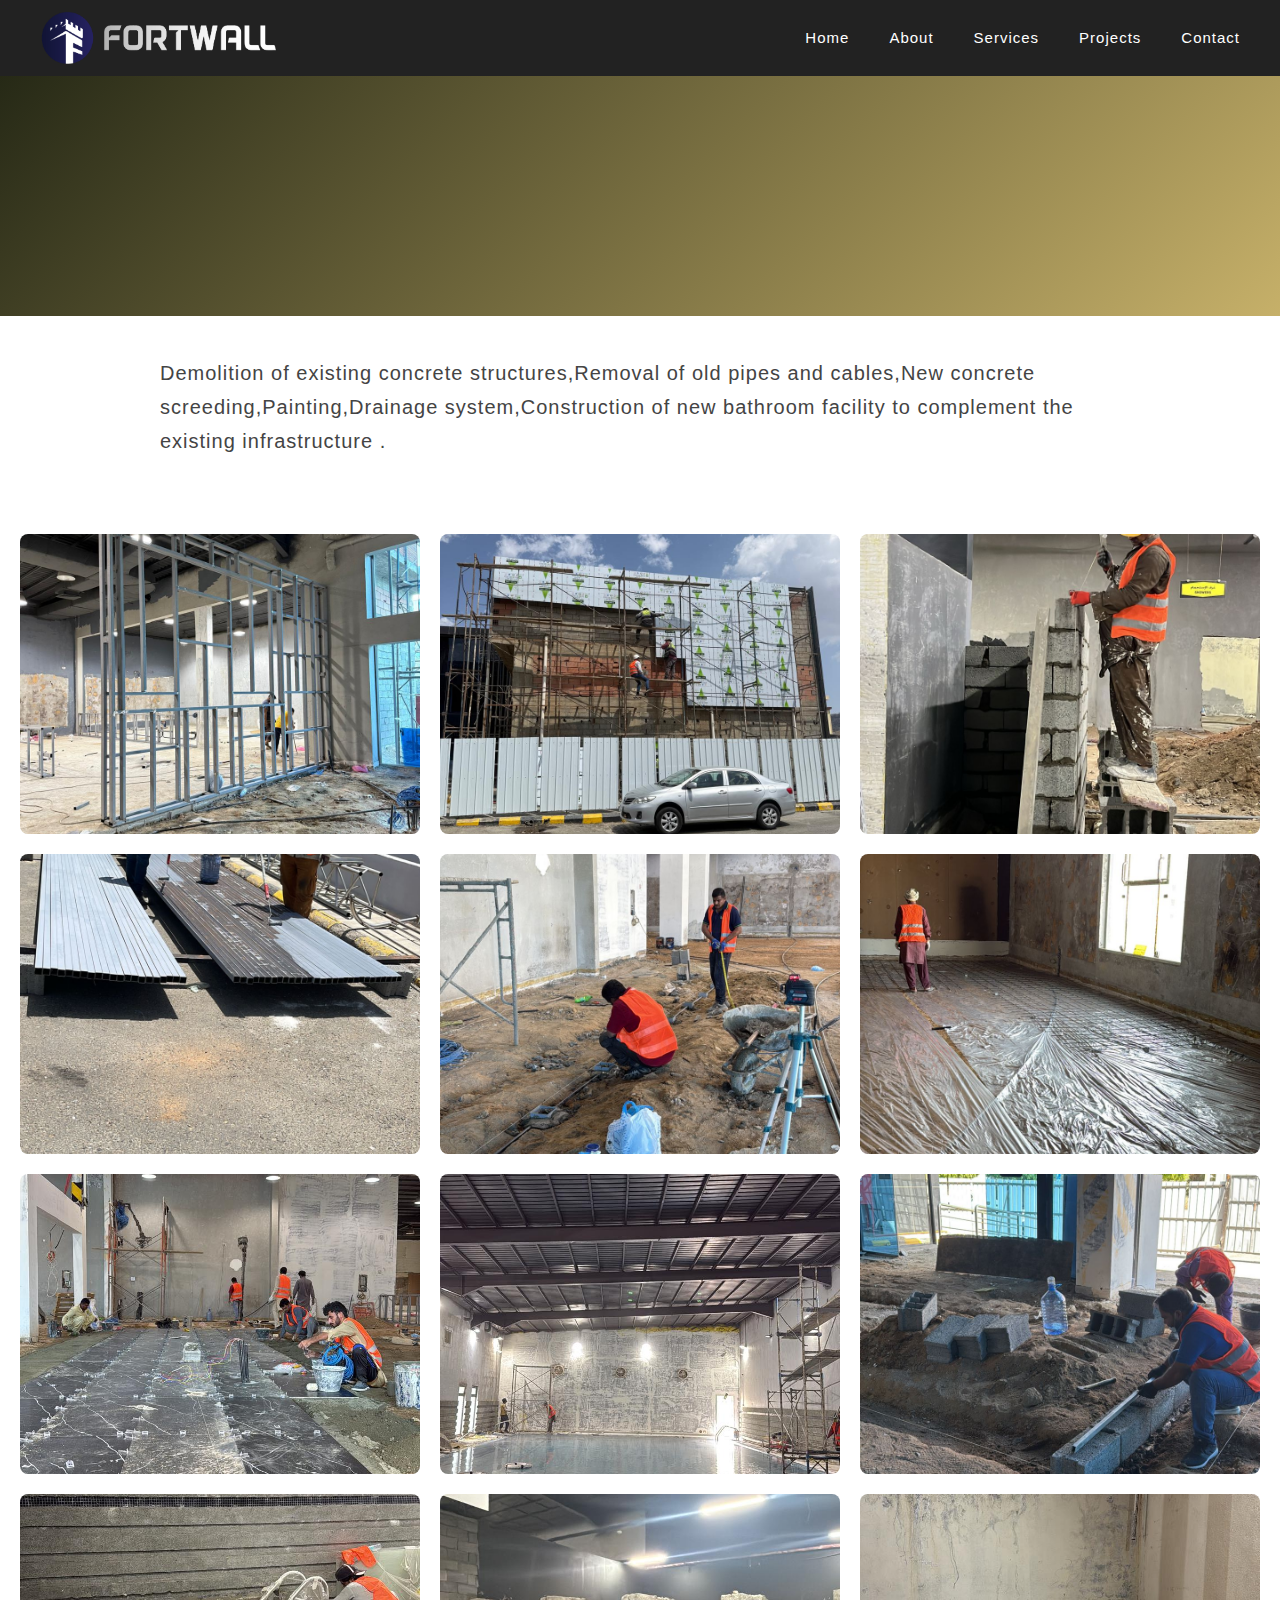
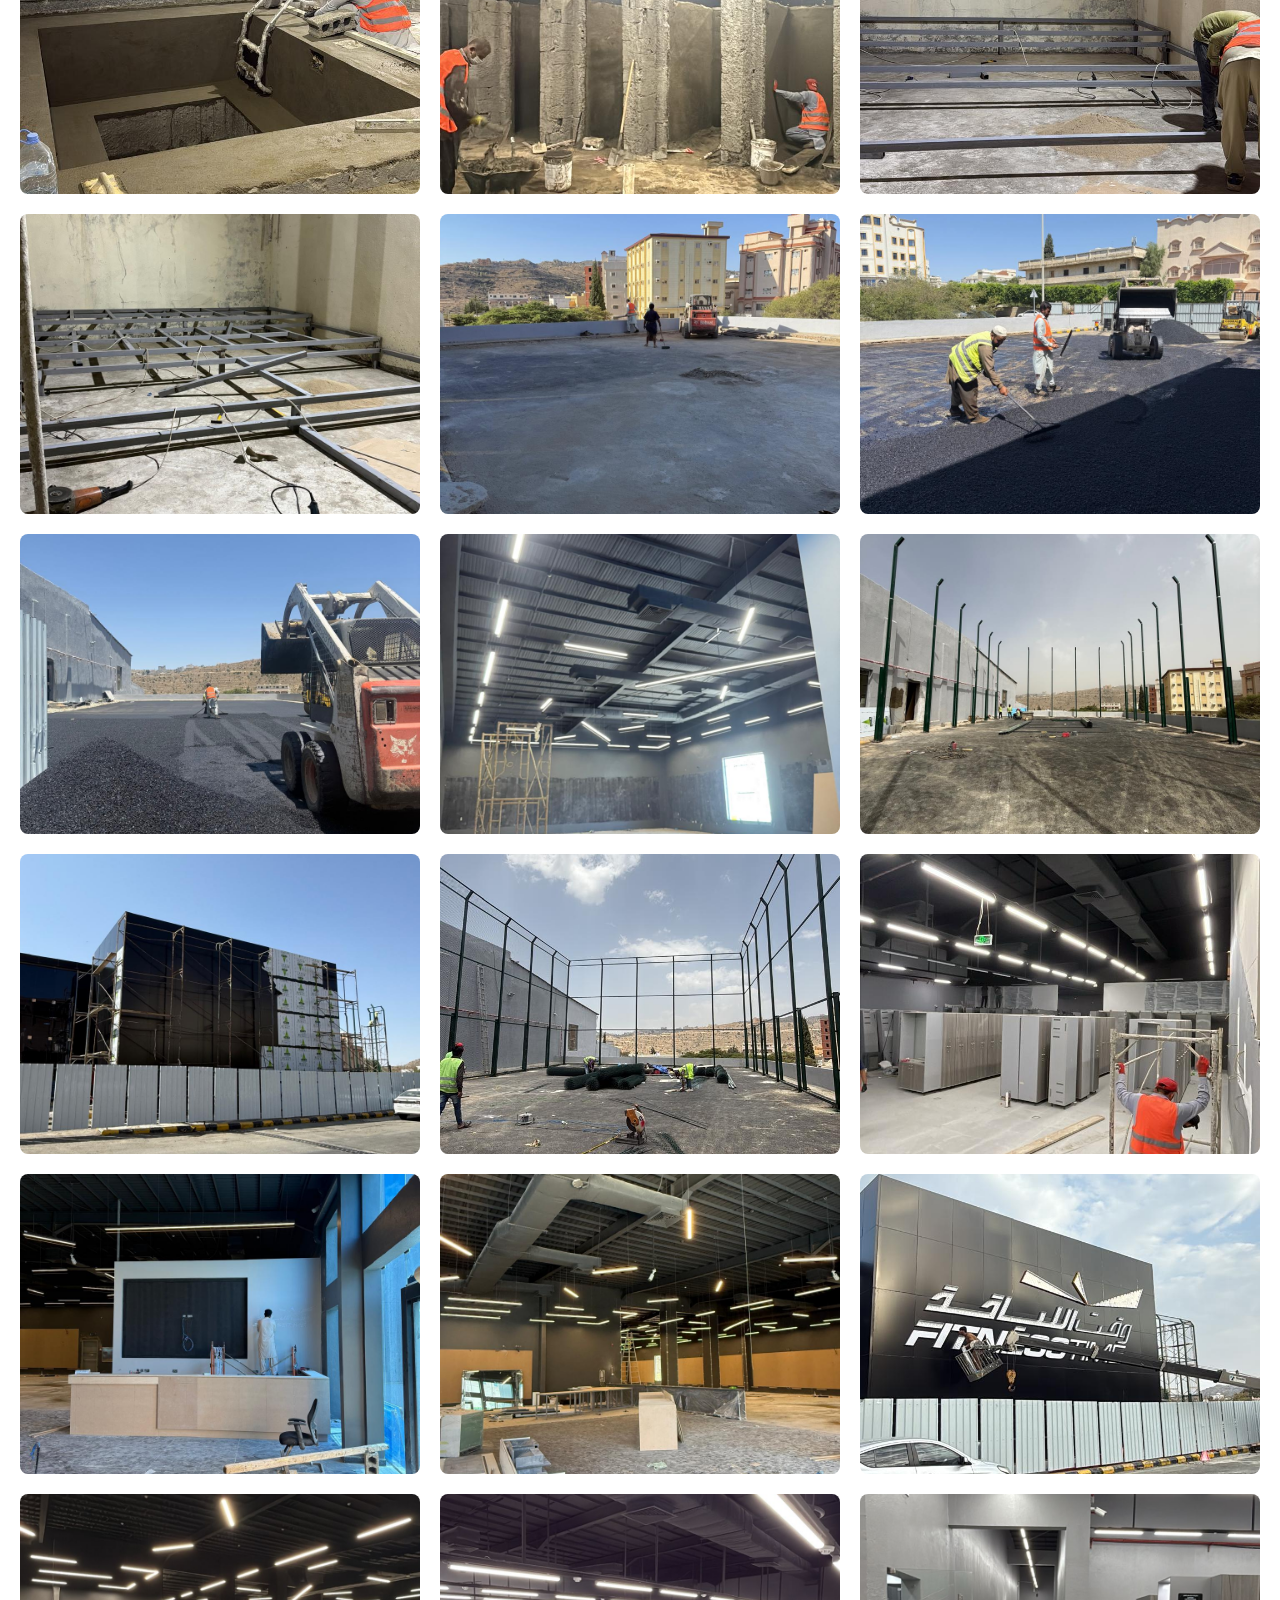
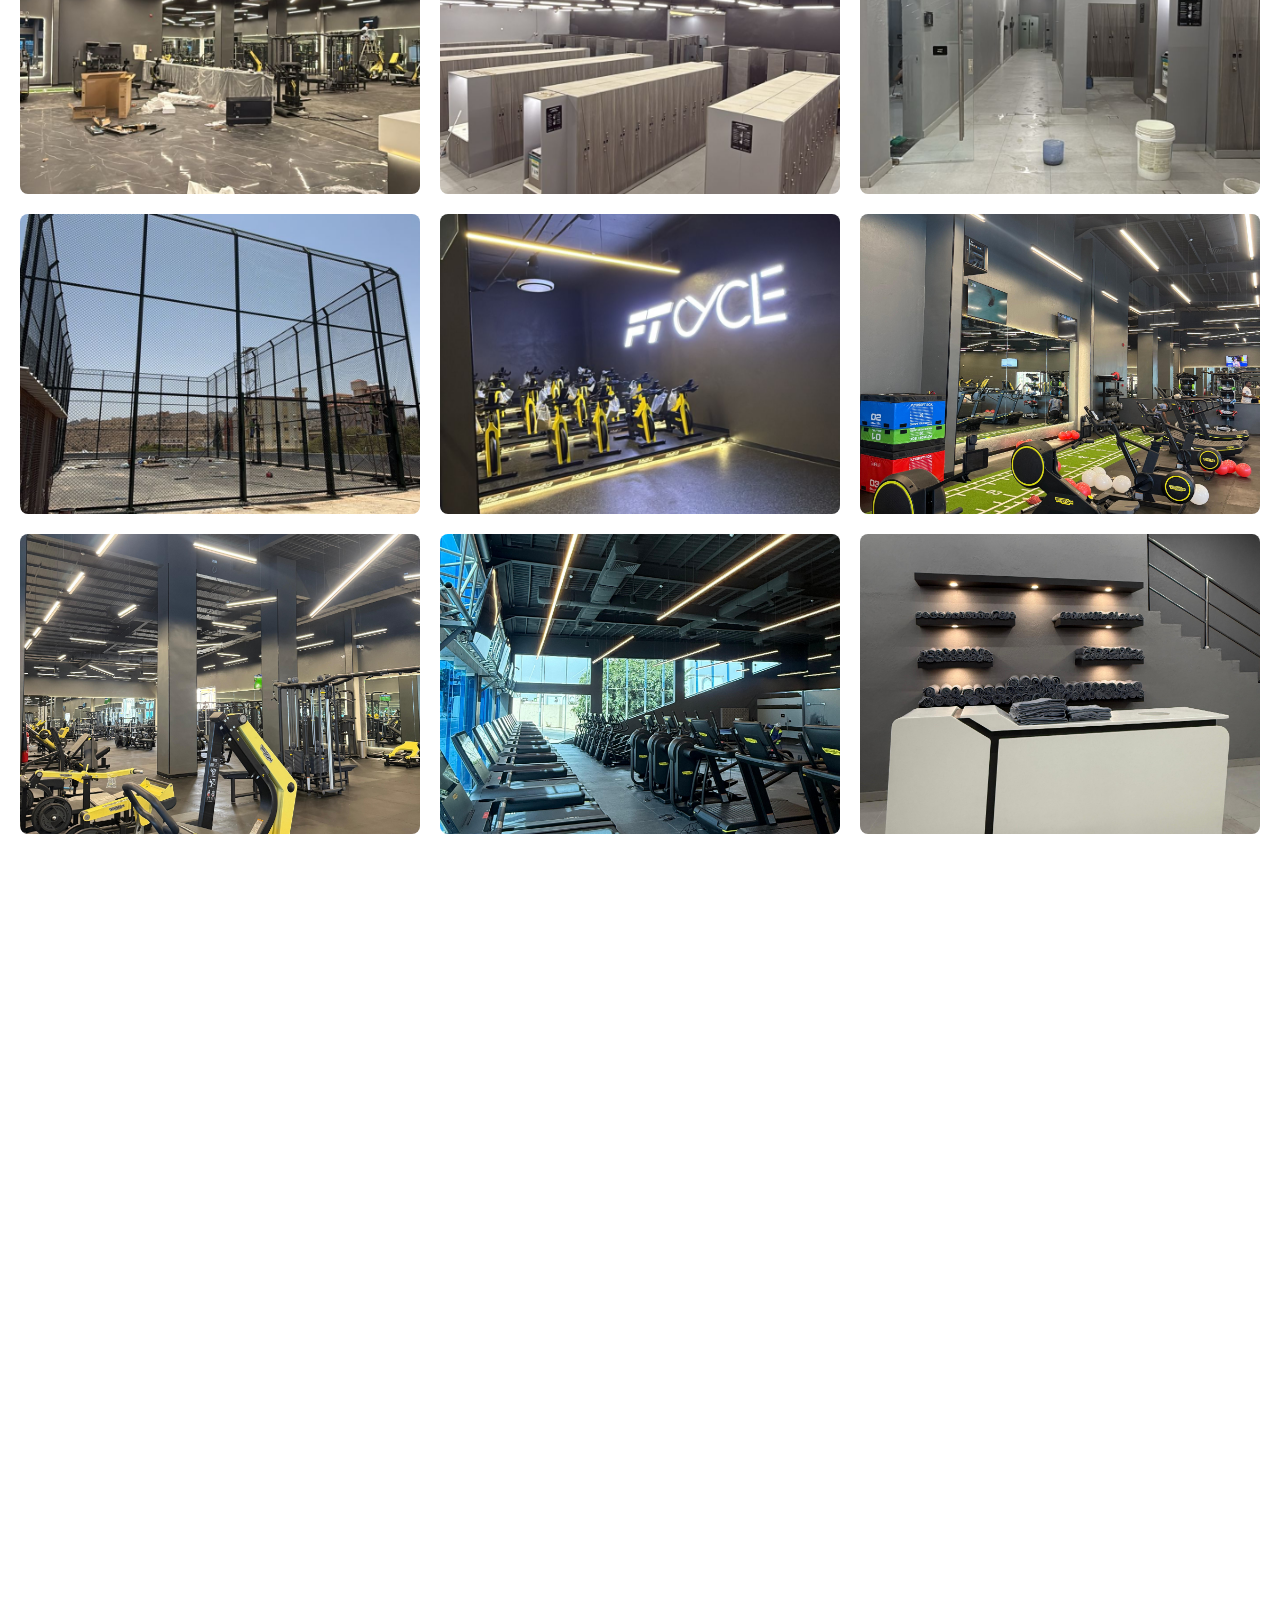
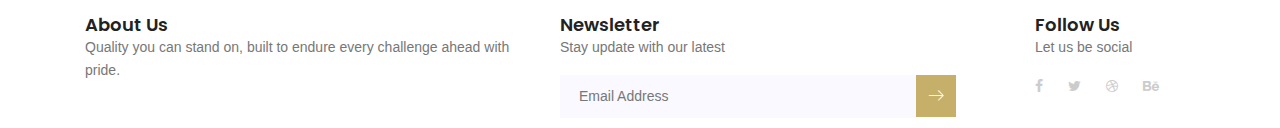
<file: project-fitness.html>
<!DOCTYPE html>
	<html lang="zxx" class="no-js">
	<head>
		<!-- Mobile Specific Meta -->
		<meta name="viewport" content="width=device-width, initial-scale=1, shrink-to-fit=no">
		<!-- Favicon-->
		<link rel="shortcut icon" href="/./img/logo.png">
		<!-- Author Meta -->
		<meta name="author" content="colorlib">
		<!-- Meta Description -->
		<meta name="description" content="">
		<!-- Meta Keyword -->
		<meta name="keywords" content="">
		<!-- meta character set -->
		<meta charset="UTF-8">
		<!-- Site Title -->
		<title>FORTWALL</title>

		<link href="https://fonts.googleapis.com/css?family=Poppins:100,200,400,300,500,600,700" rel="stylesheet"> 
			<!--
			CSS
			============================================= -->
			<link rel="stylesheet" href="css/linearicons.css">
			<link rel="stylesheet" href="css/font-awesome.min.css">
			<link rel="stylesheet" href="css/bootstrap.css">
			<link rel="stylesheet" href="css/magnific-popup.css">
			<link rel="stylesheet" href="css/nice-select.css">							
			<link rel="stylesheet" href="css/animate.min.css">
			<link rel="stylesheet" href="css/owl.carousel.css">
			<link rel="stylesheet" href="css/main.css">

			
		</head>

  <style>
    body {
      font-family: sans-serif;
      margin: 0;
      padding: 0;
    }

    /* Navbar styles */
    header {
      background: #222;
      color: #fff;
      padding: 10px 20px;
      position: sticky;
      top: 0;
      z-index: 999;
    }

    .nav-container {
      display: flex;
      justify-content: space-between;
      align-items: center;
      max-width: 1200px;
      margin: 0 auto;
    }

    #logo img {
      width: 240px;
    }

    nav#navMenu {
      display: flex;
    }

    nav#navMenu ul {
      display: flex;
      list-style: none;
      gap: 40px;
      letter-spacing: 1px;
      font-size: 15px;
      margin: 0;
      padding: 0;
    }

    nav#navMenu ul li a {
      color: #fff;
      text-decoration: none;
      font-weight: 500;
      transition: color 0.3s;
    }

    nav#navMenu ul li a:hover {
      color: #c6b069;
    }

    .menu-bar {
      display: none;
      flex-direction: column;
      cursor: pointer;
      gap: 5px;
    }

    .menu-bar div {
      width: 25px;
      height: 3px;
      background: #fff;
      transition: all 0.3s;
    }

    /* Responsive styles */
    @media (max-width: 768px) {
      nav#navMenu {
        display: none;
        flex-direction: column;
        position: absolute;
        top: 60px;
        left: 0;
        right: 0;
        background-color: #333;
        padding: 10px 0;
      }

      nav#navMenu.active {
        display: flex;
      }

      nav#navMenu ul {
        flex-direction: column;
        align-items: center;
        gap: 15px;
      }

      .menu-bar {
        display: flex;
      }
    }

    /* Project header styles */
    .project-header {
      text-align: center;
      padding: 60px 20px;
      background: linear-gradient(135deg, #262916, #c6b069);
      position: relative;
      overflow: hidden;
    }

    .fade-in-heading {
      font-size: 2.8rem;
      color: #ebebeb;
      margin-bottom: 10px;
      animation: fadeInUp 1s ease-out forwards;
      opacity: 0;
    }

    .project-meta {
      font-size: 1.5rem;
      color: #ffffff;
      margin-top: 30px;
      animation: fadeIn 1.6s ease-out forwards;
      opacity: 0;
    }

    .underline {
      width: 80px;
      height: 4px;
      margin: 10px auto;
      background-color: #fff;
      border-radius: 2px;
      animation: expandLine 1s ease-out forwards;
      opacity: 0;
    }

    @keyframes fadeInUp {
      from {
        opacity: 0;
        transform: translateY(30px);
      }
      to {
        opacity: 1;
        transform: translateY(0);
      }
    }

    @keyframes fadeIn {
      from {
        opacity: 0;
      }
      to {
        opacity: 1;
      }
    }

    @keyframes expandLine {
      from {
        width: 0;
        opacity: 0;
      }
      to {
        width: 80px;
        opacity: 1;
      }
    }

    .project-description {
      font-size: 20px;
      letter-spacing: 1px;
      max-width: 1000px;
      margin: 20px auto;
      padding: 20px;
      color: #444;
      line-height: 1.7;
      hyphens: auto;
    }

    .image-gallery {
      display: grid;
      grid-template-columns: repeat(auto-fit, minmax(300px, 1fr));
      gap: 20px;
      max-width: 1300px;
      margin: 0 auto;
      padding: 20px;
    }

    .image-gallery img {
      width: 100%;
      height: 300px;
      object-fit: cover;
      border-radius: 8px;
      transition: transform 0.3s ease;
      cursor: pointer;
    }

    .image-gallery img:hover {
      transform: scale(1.05);
    }

    .modal {
      display: none;
      position: fixed;
      z-index: 1000;
      left: 0;
      top: 0;
      width: 100%;
      height: 100%;
      background-color: rgba(0, 0, 0, 0.9);
      justify-content: center;
      align-items: center;
    }

    .modal-content {
      max-width: 90%;
      max-height: 90%;
      border-radius: 10px;
      object-fit: contain;
    }

    .close {
      position: absolute;
      top: 20px;
      right: 35px;
      color: #fff;
      font-size: 40px;
      font-weight: bold;
      cursor: pointer;
      z-index: 1001;
    }

    @media (max-width: 768px) {
      .project-header h1 {
        font-size: 1.6rem;
      }

      .image-gallery img {
        height: 220px;
      }
    }
  </style>
</head>
<body>

  <!-- Header -->
  <header>
    <div class="nav-container">
      <div id="logo">
        <a href="index.html">
          <img src="img/Mlogowhite.png" alt="Logo" />
        </a>
      </div>
      <div class="menu-bar" id="menuToggle">
        <div></div>
        <div></div>
        <div></div>
      </div>
      <nav id="navMenu">
        <ul>
          <li><a href="index.html">Home</a></li>
          <li><a href="/#aboutus">About</a></li>
          <li><a href="/#services">Services</a></li>
          <li><a href="projects.html">Projects</a></li>
          <li><a href="contact.html">Contact</a></li>
        </ul>
      </nav>
    </div>
  </header>

  <!-- Project Header -->
  <div class="project-header">
    <h1  class="fade-in-heading">	LEEJAM SPORTS COMPANY-
FITNESS TIME</h1>
    <div class="underline"></div>
    <div class="project-meta mt-24"> AL BAHA	 &nbsp;&nbsp;|&nbsp;&nbsp;  ONGOING </div>
  </div>

  <!-- Description -->
  <div class="project-description">
    <p>
   Demolition of existing concrete structures,Removal of old pipes and cables,New concrete screeding,Painting,Drainage system,Construction of new bathroom facility to complement the existing infrastructure .
       </p>
  </div>

  <!-- Gallery -->
  <div class="image-gallery">
    <!-- You can add more images here -->
    <img src="img/Projects/Fitness/fitness1.jpg" loading="lazy" alt="Fitness image 1" onclick="openModal(this.src)">
    <img src="img/Projects/Fitness/Fitness2.jpg" loading="lazy" alt="Doosan image 2" onclick="openModal(this.src)">
    <img src="img/Projects/Fitness/fitness3.jpg" loading="lazy" alt="Doosan image 2" onclick="openModal(this.src)">
    <img src="img/Projects/Fitness/finess4.jpg" loading="lazy" alt="Doosan image 2" onclick="openModal(this.src)">
    <img src="img/Projects/Fitness/fitness5.jpg" loading="lazy" alt="Doosan image 2" onclick="openModal(this.src)">
    <img src="img/Projects/Fitness/fitness6.jpg" loading="lazy" alt="Doosan image 2" onclick="openModal(this.src)">
    <img src="img/Projects/Fitness/fitness7.jpg" loading="lazy" alt="Doosan image 2" onclick="openModal(this.src)">
    <img src="img/Projects/Fitness/fitness8.jpg" loading="lazy" alt="Doosan image 2" onclick="openModal(this.src)">
    <img src="img/Projects/Fitness/fitness9.jpg" loading="lazy" alt="Doosan image 2" onclick="openModal(this.src)">
    <img src="img/Projects/Fitness/fitness10.jpg" loading="lazy" alt="Doosan image 2" onclick="openModal(this.src)">

    <img src="img/Projects/Fitness/fitness11.jpg" loading="lazy" alt="Fitness image 1" onclick="openModal(this.src)">
    <img src="img/Projects/Fitness/fitness12.jpg" loading="lazy" alt="Doosan image 2" onclick="openModal(this.src)">
    <img src="img/Projects/Fitness/fitness13.jpg" loading="lazy" alt="Doosan image 2" onclick="openModal(this.src)">
    <img src="img/Projects/Fitness/fitness14.jpg" loading="lazy" alt="Doosan image 2" onclick="openModal(this.src)">
    <img src="img/Projects/Fitness/fitness15.jpg" loading="lazy" alt="Doosan image 2" onclick="openModal(this.src)">
    <img src="img/Projects/Fitness/fitness16.jpg" loading="lazy" alt="Doosan image 2" onclick="openModal(this.src)">
    <img src="img/Projects/Fitness/fitness17.jpg" loading="lazy" alt="Doosan image 2" onclick="openModal(this.src)">
    <img src="img/Projects/Fitness/fitness18.jpg" loading="lazy" alt="Doosan image 2" onclick="openModal(this.src)">
    <img src="img/Projects/Fitness/fitness19.jpg" loading="lazy" alt="Doosan image 2" onclick="openModal(this.src)">
    <img src="img/Projects/Fitness/fitness20.jpg" loading="lazy" alt="Doosan image 2" onclick="openModal(this.src)">

    <img src="img/Projects/Fitness/fitness21.jpg" loading="lazy" alt="Fitness image 1" onclick="openModal(this.src)">
    <img src="img/Projects/Fitness/fitness22.jpg" loading="lazy" alt="Doosan image 2" onclick="openModal(this.src)">
    <img src="img/Projects/Fitness/fitness23.jpg" loading="lazy" alt="Doosan image 2" onclick="openModal(this.src)">
    <img src="img/Projects/Fitness/fitness24.jpg" loading="lazy" alt="Doosan image 2" onclick="openModal(this.src)">
    <img src="img/Projects/Fitness/fitness25.jpg" loading="lazy" alt="Doosan image 2" onclick="openModal(this.src)">
    <img src="img/Projects/Fitness/fitness26.jpg" loading="lazy" alt="Doosan image 2" onclick="openModal(this.src)">
    <img src="img/Projects/Fitness/fitness27.jpg" loading="lazy" alt="Doosan image 2" onclick="openModal(this.src)">
    <img src="img/Projects/Fitness/fitness28.jpg" loading="lazy" alt="Doosan image 2" onclick="openModal(this.src)">
    <img src="img/Projects/Fitness/fitness29.jpg" loading="lazy" alt="Doosan image 2" onclick="openModal(this.src)">
    <img src="img/Projects/Fitness/fitness30.jpg" loading="lazy" alt="Doosan image 2" onclick="openModal(this.src)">

    <img src="img/Projects/Fitness/fitness31.jpg" loading="lazy" alt="Fitness image 1" onclick="openModal(this.src)">
    <img src="img/Projects/Fitness/fitness34.jpg" loading="lazy" alt="Doosan image 2" onclick="openModal(this.src)">
    <img src="img/Projects/Fitness/fitness35.jpg" loading="lazy" alt="Doosan image 2" onclick="openModal(this.src)">
    <img src="img/Projects/Fitness/fitness36.jpg" loading="lazy" alt="Doosan image 2" onclick="openModal(this.src)">
    <img src="img/Projects/Fitness/fitness37.jpg" loading="lazy" alt="Doosan image 2" onclick="openModal(this.src)">
    <img src="img/Projects/Fitness/fitness38.jpg" loading="lazy" alt="Doosan image 2" onclick="openModal(this.src)">
    <img src="img/Projects/Fitness/fitness39.jpg" loading="lazy" alt="Doosan image 2" onclick="openModal(this.src)">
    <img src="img/Projects/Fitness/fitness40.jpg" loading="lazy" alt="Doosan image 2" onclick="openModal(this.src)">


    <!-- Add up to 25 or more images -->
  </div>

  <!-- Modal -->
  <div id="imageModal" class="modal">
    <span class="close" onclick="closeModal()">&times;</span>
    <img class="modal-content" id="modalImage" />
  </div>

  	<footer class="footer-area section-gap">
				<div class="container">
					<div class="row">
						<div class="col-lg-5 col-md-6 col-sm-6">
							<div class="single-footer-widget">
								<h6>About Us</h6>
								<p>
									Quality you can stand on, built to endure every challenge ahead with pride.
								</p>
			
							</div>
						</div>
						<div class="col-lg-5  col-md-6 col-sm-6">
							<div class="single-footer-widget">
								<h6>Newsletter</h6>
								<p>Stay update with our latest</p>
								<div class="" id="mc_embed_signup">
									<form target="_blank" novalidate="true" action="https://spondonit.us12.list-manage.com/subscribe/post?u=1462626880ade1ac87bd9c93a&amp;id=92a4423d01" method="get" class="form-inline">
										<input class="form-control" name="EMAIL" placeholder="Email Address" onfocus="this.placeholder = ''" onblur="this.placeholder = 'Email Address'" required="" type="email">
			                            	<button class="click-btn btn btn-default"><i class="lnr lnr-arrow-right" aria-hidden="true"></i></button>
			                            	<div style="position: absolute; left: -5000px;">
												<input name="b_36c4fd991d266f23781ded980_aefe40901a" tabindex="-1" value="" type="text">
											</div>
										<div class="info"></div>
									</form>
								</div>
							</div>
						</div>						
						<div class="col-lg-2 col-md-6 col-sm-6 social-widget">
							<div class="single-footer-widget">
								<h6>Follow Us</h6>
								<p>Let us be social</p>
								<div class="footer-social d-flex align-items-center">
									<a href="#"><i class="fa fa-facebook"></i></a>
									<a href="#"><i class="fa fa-twitter"></i></a>
									<a href="#"><i class="fa fa-dribbble"></i></a>
									<a href="#"><i class="fa fa-behance"></i></a>
								</div>
							</div>
						</div>							
					</div>
				</div>
			</footer>	

  <script>
    // Mobile menu toggle
    const menuToggle = document.getElementById("menuToggle");
    const navMenu = document.getElementById("navMenu");

    menuToggle.addEventListener("click", () => {
      navMenu.classList.toggle("active");
    });

    // Modal logic
    function openModal(src) {
      const modal = document.getElementById("imageModal");
      const modalImg = document.getElementById("modalImage");
      modal.style.display = "flex";
      modalImg.src = src;
    }

    function closeModal() {
      document.getElementById("imageModal").style.display = "none";
    }

    window.onclick = function (event) {
      const modal = document.getElementById("imageModal");
      if (event.target === modal) {
        closeModal();
      }
    };
  </script>

</body>
</html>
</file>
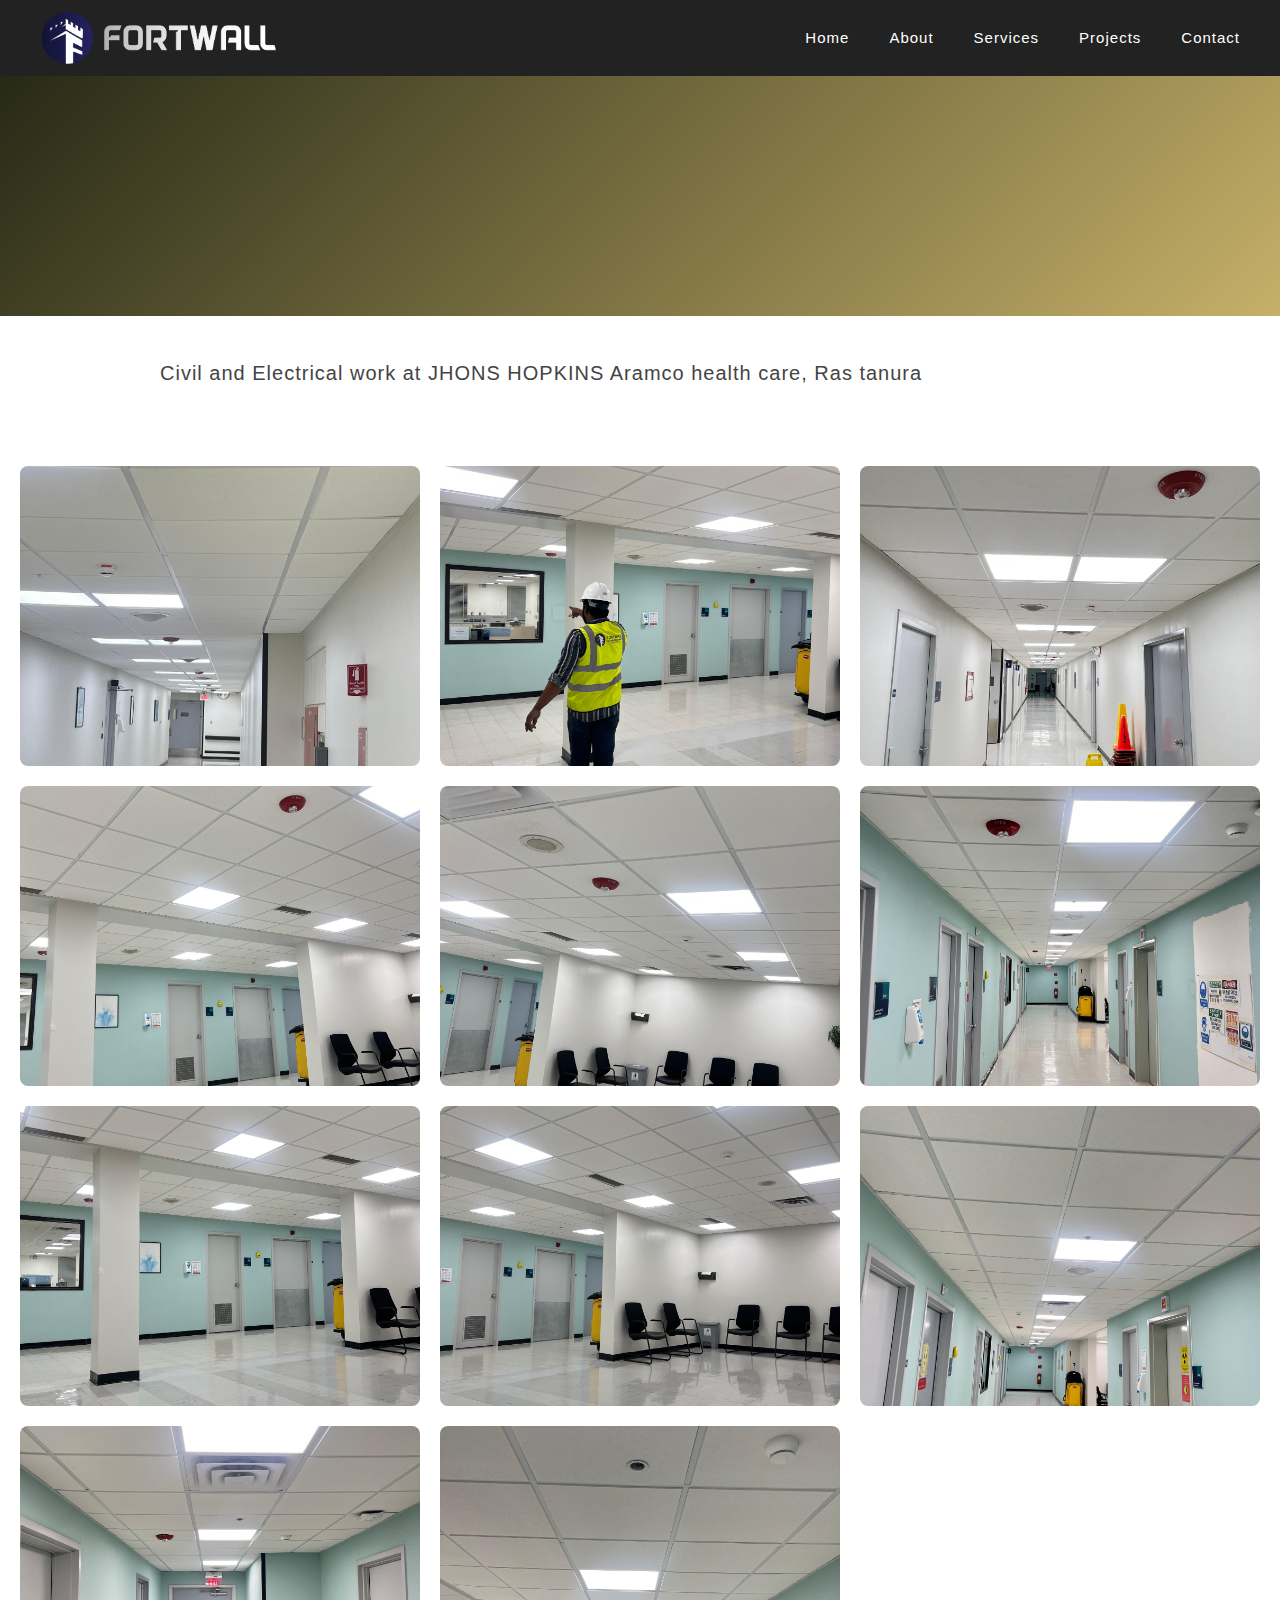
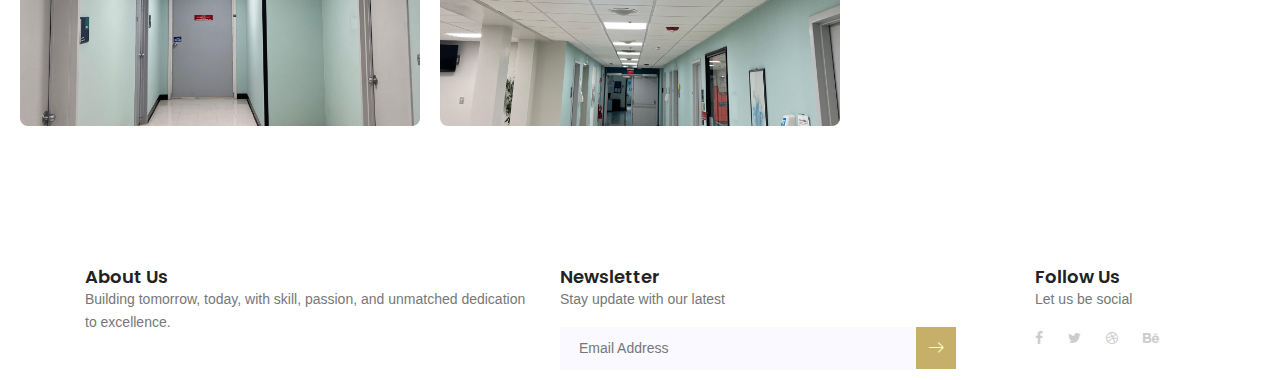
<file: project-metro.html>
<!DOCTYPE html>
	<html lang="zxx" class="no-js">
	<head>
		<!-- Mobile Specific Meta -->
		<meta name="viewport" content="width=device-width, initial-scale=1, shrink-to-fit=no">
		<!-- Favicon-->
		<link rel="shortcut icon" href="/./img/logo.png">
		<!-- Author Meta -->
		<meta name="author" content="colorlib">
		<!-- Meta Description -->
		<meta name="description" content="">
		<!-- Meta Keyword -->
		<meta name="keywords" content="">
		<!-- meta character set -->
		<meta charset="UTF-8">
		<!-- Site Title -->
		<title>FORTWALL</title>

		<link href="https://fonts.googleapis.com/css?family=Poppins:100,200,400,300,500,600,700" rel="stylesheet"> 
			<!--
			CSS
			============================================= -->
			<link rel="stylesheet" href="css/linearicons.css">
			<link rel="stylesheet" href="css/font-awesome.min.css">
			<link rel="stylesheet" href="css/bootstrap.css">
			<link rel="stylesheet" href="css/magnific-popup.css">
			<link rel="stylesheet" href="css/nice-select.css">							
			<link rel="stylesheet" href="css/animate.min.css">
			<link rel="stylesheet" href="css/owl.carousel.css">
			<link rel="stylesheet" href="css/main.css">

			
		</head>

  <style>
    body {
      font-family: sans-serif;
      margin: 0;
      padding: 0;
    }

    /* Navbar styles */
    header {
      background: #222;
      color: #fff;
      padding: 10px 20px;
      position: sticky;
      top: 0;
      z-index: 999;
    }

    .nav-container {
      display: flex;
      justify-content: space-between;
      align-items: center;
      max-width: 1200px;
      margin: 0 auto;
    }

    #logo img {
      width: 240px;
    }

    nav#navMenu {
      display: flex;
    }

    nav#navMenu ul {
      display: flex;
      list-style: none;
      gap: 40px;
      letter-spacing: 1px;
      font-size: 15px;
      margin: 0;
      padding: 0;
    }

    nav#navMenu ul li a {
      color: #fff;
      text-decoration: none;
      font-weight: 500;
      transition: color 0.3s;
    }

    nav#navMenu ul li a:hover {
      color: #c6b069;
    }

    .menu-bar {
      display: none;
      flex-direction: column;
      cursor: pointer;
      gap: 5px;
    }

    .menu-bar div {
      width: 25px;
      height: 3px;
      background: #fff;
      transition: all 0.3s;
    }

    /* Responsive styles */
    @media (max-width: 768px) {
      nav#navMenu {
        display: none;
        flex-direction: column;
        position: absolute;
        top: 60px;
        left: 0;
        right: 0;
        background-color: #333;
        padding: 10px 0;
      }

      nav#navMenu.active {
        display: flex;
      }

      nav#navMenu ul {
        flex-direction: column;
        align-items: center;
        gap: 15px;
      }

      .menu-bar {
        display: flex;
      }
    }

    /* Project header styles */
    .project-header {
      text-align: center;
      padding: 60px 20px;
      background: linear-gradient(135deg, #262916, #c6b069);
      position: relative;
      overflow: hidden;
    }

    .fade-in-heading {
      font-size: 2.8rem;
      color: #ebebeb;
      margin-bottom: 10px;
      animation: fadeInUp 1s ease-out forwards;
      opacity: 0;
    }

    .project-meta {
      font-size: 1.5rem;
      color: #ffffff;
      margin-top: 30px;
      animation: fadeIn 1.6s ease-out forwards;
      opacity: 0;
    }

    .underline {
      width: 80px;
      height: 4px;
      margin: 10px auto;
      background-color: #fff;
      border-radius: 2px;
      animation: expandLine 1s ease-out forwards;
      opacity: 0;
    }

    @keyframes fadeInUp {
      from {
        opacity: 0;
        transform: translateY(30px);
      }
      to {
        opacity: 1;
        transform: translateY(0);
      }
    }

    @keyframes fadeIn {
      from {
        opacity: 0;
      }
      to {
        opacity: 1;
      }
    }

    @keyframes expandLine {
      from {
        width: 0;
        opacity: 0;
      }
      to {
        width: 80px;
        opacity: 1;
      }
    }

    .project-description {
      font-size: 20px;
      letter-spacing: 1px;
      max-width: 1000px;
      margin: 20px auto;
      padding: 20px;
      color: #444;
      line-height: 1.7;
      hyphens: auto;
    }

    .image-gallery {
      display: grid;
      grid-template-columns: repeat(auto-fit, minmax(300px, 1fr));
      gap: 20px;
      max-width: 1300px;
      margin: 0 auto;
      padding: 20px;
    }

    .image-gallery img {
      width: 100%;
      height: 300px;
      object-fit: cover;
      border-radius: 8px;
      transition: transform 0.3s ease;
      cursor: pointer;
    }

    .image-gallery img:hover {
      transform: scale(1.05);
    }

    .modal {
      display: none;
      position: fixed;
      z-index: 1000;
      left: 0;
      top: 0;
      width: 100%;
      height: 100%;
      background-color: rgba(0, 0, 0, 0.9);
      justify-content: center;
      align-items: center;
    }

    .modal-content {
      max-width: 90%;
      max-height: 90%;
      border-radius: 10px;
      object-fit: contain;
    }

    .close {
      position: absolute;
      top: 20px;
      right: 35px;
      color: #fff;
      font-size: 40px;
      font-weight: bold;
      cursor: pointer;
      z-index: 1001;
    }

    @media (max-width: 768px) {
      .project-header h1 {
        font-size: 1.6rem;
      }

      .image-gallery img {
        height: 220px;
      }
    }
  </style>
</head>
<body>

  <!-- Header -->
  <header>
    <div class="nav-container">
      <div id="logo">
        <a href="index.html">
          <img src="img/Mlogowhite.png" alt="Logo" />
        </a>
      </div>
      <div class="menu-bar" id="menuToggle">
        <div></div>
        <div></div>
        <div></div>
      </div>
      <nav id="navMenu">
        <ul>
          <li><a href="index.html">Home</a></li>
          <li><a href="/#aboutus">About</a></li>
          <li><a href="/#services">Services</a></li>
          <li><a href="projects.html">Projects</a></li>
          <li><a href="contact.html">Contact</a></li>
        </ul>
      </nav>
    </div>
  </header>

  <!-- Project Header -->
  <div class="project-header">
    <h1  class="fade-in-heading">	SAUDI ARAMCO-
METRO CO LTD</h1>
    <div class="underline"></div>
    <div class="project-meta mt-24"> RAST TANURA	 &nbsp;&nbsp;|&nbsp;&nbsp;  COMPLETED</div>
  </div>

  <!-- Description -->
  <div class="project-description">
    <p>
    	Civil and Electrical work at JHONS HOPKINS Aramco health care, Ras tanura
       </p>
  </div>

  <!-- Gallery -->
  <div class="image-gallery">
    <!-- You can add more images here -->
    <img src="img/Projects/Metro/Metro1.jpg" loading="lazy" alt="Doosan image 1" onclick="openModal(this.src)">
    <img src="img/Projects/Metro/Metro2.jpg" loading="lazy" alt="Doosan image 2" onclick="openModal(this.src)">
    <img src="img/Projects/Metro/Metro3.jpg" loading="lazy" alt="Doosan image 3" onclick="openModal(this.src)">
    <img src="img/Projects/Metro/Metro4.jpg" loading="lazy" alt="Doosan image 1" onclick="openModal(this.src)">
    <img src="img/Projects/Metro/Metro5.jpg" loading="lazy" alt="Doosan image 2" onclick="openModal(this.src)">
    <img src="img/Projects/Metro/Metro6.jpg" loading="lazy" alt="Doosan image 3" onclick="openModal(this.src)">
    <img src="img/Projects/Metro/Metro7.jpg" loading="lazy" alt="Doosan image 1" onclick="openModal(this.src)">
    <img src="img/Projects/Metro/Metro8.jpg" loading="lazy" alt="Doosan image 2" onclick="openModal(this.src)">
    <img src="img/Projects/Metro/Metro9.jpg" loading="lazy" alt="Doosan image 3" onclick="openModal(this.src)">
    <img src="img/Projects/Metro/Metro10.jpg" loading="lazy" alt="Doosan image 1" onclick="openModal(this.src)">
    <img src="img/Projects/Metro/Metro11.jpg" loading="lazy" alt="Doosan image 2" onclick="openModal(this.src)">


    <!-- Add up to 25 or more images -->
  </div>

  <!-- Modal -->
  <div id="imageModal" class="modal">
    <span class="close" onclick="closeModal()">&times;</span>
    <img class="modal-content" id="modalImage" />
  </div>

  	<footer class="footer-area section-gap">
				<div class="container">
					<div class="row">
						<div class="col-lg-5 col-md-6 col-sm-6">
							<div class="single-footer-widget">
								<h6>About Us</h6>
								<p>
									Building tomorrow, today, with skill, passion, and unmatched dedication to excellence.
								</p>
			
							</div>
						</div>
						<div class="col-lg-5  col-md-6 col-sm-6">
							<div class="single-footer-widget">
								<h6>Newsletter</h6>
								<p>Stay update with our latest</p>
								<div class="" id="mc_embed_signup">
									<form target="_blank" novalidate="true" action="https://spondonit.us12.list-manage.com/subscribe/post?u=1462626880ade1ac87bd9c93a&amp;id=92a4423d01" method="get" class="form-inline">
										<input class="form-control" name="EMAIL" placeholder="Email Address" onfocus="this.placeholder = ''" onblur="this.placeholder = 'Email Address'" required="" type="email">
			                            	<button class="click-btn btn btn-default"><i class="lnr lnr-arrow-right" aria-hidden="true"></i></button>
			                            	<div style="position: absolute; left: -5000px;">
												<input name="b_36c4fd991d266f23781ded980_aefe40901a" tabindex="-1" value="" type="text">
											</div>
										<div class="info"></div>
									</form>
								</div>
							</div>
						</div>						
						<div class="col-lg-2 col-md-6 col-sm-6 social-widget">
							<div class="single-footer-widget">
								<h6>Follow Us</h6>
								<p>Let us be social</p>
								<div class="footer-social d-flex align-items-center">
									<a href="#"><i class="fa fa-facebook"></i></a>
									<a href="#"><i class="fa fa-twitter"></i></a>
									<a href="#"><i class="fa fa-dribbble"></i></a>
									<a href="#"><i class="fa fa-behance"></i></a>
								</div>
							</div>
						</div>							
					</div>
				</div>
			</footer>	

  <script>
    // Mobile menu toggle
    const menuToggle = document.getElementById("menuToggle");
    const navMenu = document.getElementById("navMenu");

    menuToggle.addEventListener("click", () => {
      navMenu.classList.toggle("active");
    });

    // Modal logic
    function openModal(src) {
      const modal = document.getElementById("imageModal");
      const modalImg = document.getElementById("modalImage");
      modal.style.display = "flex";
      modalImg.src = src;
    }

    function closeModal() {
      document.getElementById("imageModal").style.display = "none";
    }

    window.onclick = function (event) {
      const modal = document.getElementById("imageModal");
      if (event.target === modal) {
        closeModal();
      }
    };
  </script>

</body>
</html>
</file>
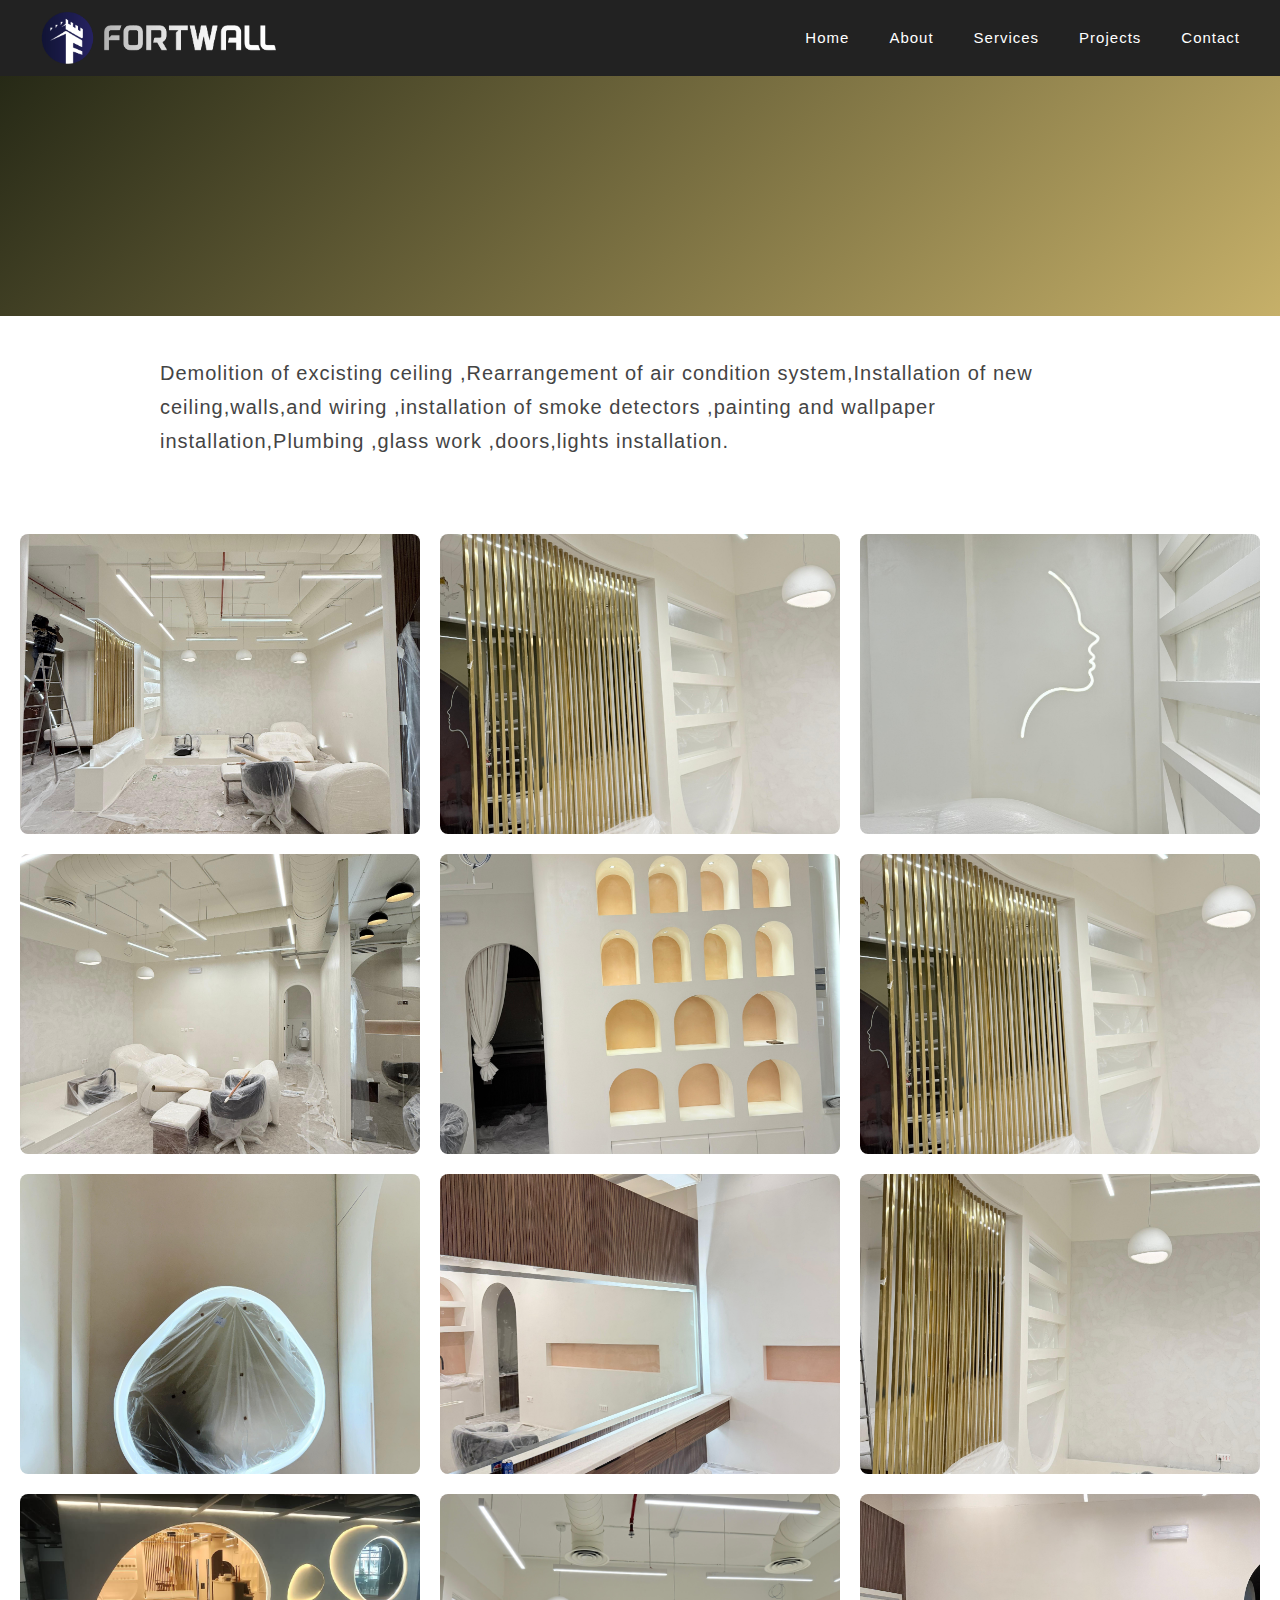
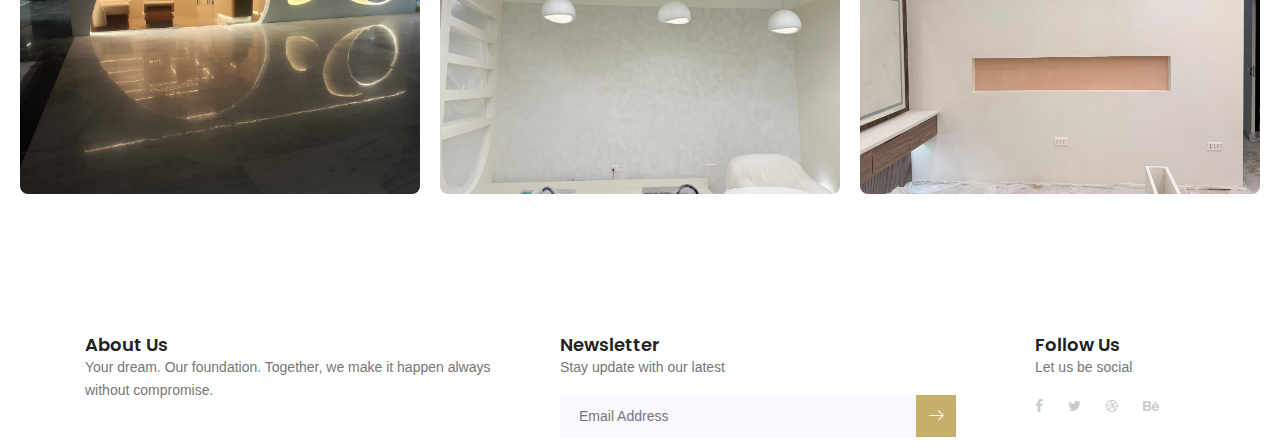
<file: projects-Address.html>
<!DOCTYPE html>
	<html lang="zxx" class="no-js">
	<head>
		<!-- Mobile Specific Meta -->
		<meta name="viewport" content="width=device-width, initial-scale=1, shrink-to-fit=no">
		<!-- Favicon-->
		<link rel="shortcut icon" href="/./img/logo.png">
		<!-- Author Meta -->
		<meta name="author" content="colorlib">
		<!-- Meta Description -->
		<meta name="description" content="">
		<!-- Meta Keyword -->
		<meta name="keywords" content="">
		<!-- meta character set -->
		<meta charset="UTF-8">
		<!-- Site Title -->
		<title>FORTWALL</title>

		<link href="https://fonts.googleapis.com/css?family=Poppins:100,200,400,300,500,600,700" rel="stylesheet"> 
			<!--
			CSS
			============================================= -->
			<link rel="stylesheet" href="css/linearicons.css">
			<link rel="stylesheet" href="css/font-awesome.min.css">
			<link rel="stylesheet" href="css/bootstrap.css">
			<link rel="stylesheet" href="css/magnific-popup.css">
			<link rel="stylesheet" href="css/nice-select.css">							
			<link rel="stylesheet" href="css/animate.min.css">
			<link rel="stylesheet" href="css/owl.carousel.css">
			<link rel="stylesheet" href="css/main.css">

			
		</head>

  <style>
    body {
      font-family: sans-serif;
      margin: 0;
      padding: 0;
    }

    /* Navbar styles */
    header {
      background: #222;
      color: #fff;
      padding: 10px 20px;
      position: sticky;
      top: 0;
      z-index: 999;
    }

    .nav-container {
      display: flex;
      justify-content: space-between;
      align-items: center;
      max-width: 1200px;
      margin: 0 auto;
    }

    #logo img {
      width: 240px;
    }

    nav#navMenu {
      display: flex;
    }

    nav#navMenu ul {
      display: flex;
      list-style: none;
      gap: 40px;
      letter-spacing: 1px;
      font-size: 15px;
      margin: 0;
      padding: 0;
    }

    nav#navMenu ul li a {
      color: #fff;
      text-decoration: none;
      font-weight: 500;
      transition: color 0.3s;
    }

    nav#navMenu ul li a:hover {
      color: #c6b069;
    }

    .menu-bar {
      display: none;
      flex-direction: column;
      cursor: pointer;
      gap: 5px;
    }

    .menu-bar div {
      width: 25px;
      height: 3px;
      background: #fff;
      transition: all 0.3s;
    }

    /* Responsive styles */
    @media (max-width: 768px) {
      nav#navMenu {
        display: none;
        flex-direction: column;
        position: absolute;
        top: 60px;
        left: 0;
        right: 0;
        background-color: #333;
        padding: 10px 0;
      }

      nav#navMenu.active {
        display: flex;
      }

      nav#navMenu ul {
        flex-direction: column;
        align-items: center;
        gap: 15px;
      }

      .menu-bar {
        display: flex;
      }
    }

    /* Project header styles */
    .project-header {
      text-align: center;
      padding: 60px 20px;
      background: linear-gradient(135deg, #262916, #c6b069);
      position: relative;
      overflow: hidden;
    }

    .fade-in-heading {
      font-size: 2.8rem;
      color: #ebebeb;
      margin-bottom: 10px;
      animation: fadeInUp 1s ease-out forwards;
      opacity: 0;
    }

    .project-meta {
      font-size: 1.5rem;
      color: #ffffff;
      margin-top: 30px;
      animation: fadeIn 1.6s ease-out forwards;
      opacity: 0;
    }

    .underline {
      width: 80px;
      height: 4px;
      margin: 10px auto;
      background-color: #fff;
      border-radius: 2px;
      animation: expandLine 1s ease-out forwards;
      opacity: 0;
    }

    @keyframes fadeInUp {
      from {
        opacity: 0;
        transform: translateY(30px);
      }
      to {
        opacity: 1;
        transform: translateY(0);
      }
    }

    @keyframes fadeIn {
      from {
        opacity: 0;
      }
      to {
        opacity: 1;
      }
    }

    @keyframes expandLine {
      from {
        width: 0;
        opacity: 0;
      }
      to {
        width: 80px;
        opacity: 1;
      }
    }

    .project-description {
      font-size: 20px;
      letter-spacing: 1px;
      max-width: 1000px;
      margin: 20px auto;
      padding: 20px;
      color: #444;
      line-height: 1.7;
      hyphens: auto;
    }

    .image-gallery {
      display: grid;
      grid-template-columns: repeat(auto-fit, minmax(300px, 1fr));
      gap: 20px;
      max-width: 1300px;
      margin: 0 auto;
      padding: 20px;
    }

    .image-gallery img {
      width: 100%;
      height: 300px;
      object-fit: cover;
      border-radius: 8px;
      transition: transform 0.3s ease;
      cursor: pointer;
    }

    .image-gallery img:hover {
      transform: scale(1.05);
    }

    .modal {
      display: none;
      position: fixed;
      z-index: 1000;
      left: 0;
      top: 0;
      width: 100%;
      height: 100%;
      background-color: rgba(0, 0, 0, 0.9);
      justify-content: center;
      align-items: center;
    }

    .modal-content {
      max-width: 90%;
      max-height: 90%;
      border-radius: 10px;
      object-fit: contain;
    }

    .close {
      position: absolute;
      top: 20px;
      right: 35px;
      color: #fff;
      font-size: 40px;
      font-weight: bold;
      cursor: pointer;
      z-index: 1001;
    }

    @media (max-width: 768px) {
      .project-header h1 {
        font-size: 1.6rem;
      }

      .image-gallery img {
        height: 220px;
      }
    }
  </style>
</head>
<body>

  <!-- Header -->
  <header>
    <div class="nav-container">
      <div id="logo">
        <a href="index.html">
          <img src="img/Mlogowhite.png" alt="Logo" />
        </a>
      </div>
      <div class="menu-bar" id="menuToggle">
        <div></div>
        <div></div>
        <div></div>
      </div>
      <nav id="navMenu">
        <ul>
          <li><a href="index.html">Home</a></li>
          <li><a href="/#aboutus">About</a></li>
          <li><a href="/#services">Services</a></li>
          <li><a href="projects.html">Projects</a></li>
          <li><a href="contact.html">Contact</a></li>
        </ul>
      </nav>
    </div>
  </header>

  <!-- Project Header -->
  <div class="project-header">
    <h1  class="fade-in-heading">	GULF ADDRESS REAL ESTATE INVESTMENT COMPANY</h1>
    <div class="underline"></div>
    <div class="project-meta mt-24"> AL KHOBAR	 &nbsp;&nbsp;|&nbsp;&nbsp;  COMPLETED</div>
  </div>

  <!-- Description -->
  <div class="project-description">
    <p>
    	Demolition of excisting ceiling ,Rearrangement of air condition system,Installation of new ceiling,walls,and wiring ,installation of smoke detectors ,painting and wallpaper installation,Plumbing ,glass work ,doors,lights installation.
       </p>
  </div>

  <!-- Gallery -->
  <div class="image-gallery">
    <!-- You can add more images here -->
    <img src="img/Projects/Address/Address1.jpg" loading="lazy" alt="ADRESSS image 1" onclick="openModal(this.src)">
    <img src="img/Projects/Address/Address2.jpg" loading="lazy" alt="ADRESSS image 2" onclick="openModal(this.src)">
    <img src="img/Projects/Address/Address3.jpg" loading="lazy" alt="ADRESSS image 3" onclick="openModal(this.src)">
    <img src="img/Projects/Address/Address4.jpg" loading="lazy" alt="ADRESSS image 1" onclick="openModal(this.src)">
    <img src="img/Projects/Address/Address5.jpg" loading="lazy" alt="ADRESSS image 2" onclick="openModal(this.src)">
    <img src="img/Projects/Address/Address6.jpg" loading="lazy" alt="ADRESSS image 3" onclick="openModal(this.src)">
    <img src="img/Projects/Address/Address7.jpg" loading="lazy" alt="ADRESSS image 1" onclick="openModal(this.src)">
    <img src="img/Projects/Address/Address8.jpg" loading="lazy" alt="ADRESSS image 2" onclick="openModal(this.src)">
    <img src="img/Projects/Address/Address9.jpg" loading="lazy" alt="ADRESSS image 3" onclick="openModal(this.src)">
    <img src="img/Projects/Address/Address10.jpg" loading="lazy" alt="ADRESSS image 1" onclick="openModal(this.src)">
    <img src="img/Projects/Address/Address11.jpg" loading="lazy" alt="ADRESSS image 2" onclick="openModal(this.src)">
    <img src="img/Projects/Address/Address01.jpg" loading="lazy" alt="ADRESSS image 2" onclick="openModal(this.src)">



    <!-- Add up to 25 or more images -->
  </div>

  <!-- Modal -->
  <div id="imageModal" class="modal">
    <span class="close" onclick="closeModal()">&times;</span>
    <img class="modal-content" id="modalImage" />
  </div>

  	<footer class="footer-area section-gap">
				<div class="container">
					<div class="row">
						<div class="col-lg-5 col-md-6 col-sm-6">
							<div class="single-footer-widget">
								<h6>About Us</h6>
								<p>
									Your dream. Our foundation. Together, we make it happen always without compromise.
								</p>
			
							</div>
						</div>
						<div class="col-lg-5  col-md-6 col-sm-6">
							<div class="single-footer-widget">
								<h6>Newsletter</h6>
								<p>Stay update with our latest</p>
								<div class="" id="mc_embed_signup">
									<form target="_blank" novalidate="true" action="https://spondonit.us12.list-manage.com/subscribe/post?u=1462626880ade1ac87bd9c93a&amp;id=92a4423d01" method="get" class="form-inline">
										<input class="form-control" name="EMAIL" placeholder="Email Address" onfocus="this.placeholder = ''" onblur="this.placeholder = 'Email Address'" required="" type="email">
			                            	<button class="click-btn btn btn-default"><i class="lnr lnr-arrow-right" aria-hidden="true"></i></button>
			                            	<div style="position: absolute; left: -5000px;">
												<input name="b_36c4fd991d266f23781ded980_aefe40901a" tabindex="-1" value="" type="text">
											</div>
										<div class="info"></div>
									</form>
								</div>
							</div>
						</div>						
						<div class="col-lg-2 col-md-6 col-sm-6 social-widget">
							<div class="single-footer-widget">
								<h6>Follow Us</h6>
								<p>Let us be social</p>
								<div class="footer-social d-flex align-items-center">
									<a href="#"><i class="fa fa-facebook"></i></a>
									<a href="#"><i class="fa fa-twitter"></i></a>
									<a href="#"><i class="fa fa-dribbble"></i></a>
									<a href="#"><i class="fa fa-behance"></i></a>
								</div>
							</div>
						</div>							
					</div>
				</div>
			</footer>	

  <script>
    // Mobile menu toggle
    const menuToggle = document.getElementById("menuToggle");
    const navMenu = document.getElementById("navMenu");

    menuToggle.addEventListener("click", () => {
      navMenu.classList.toggle("active");
    });

    // Modal logic
    function openModal(src) {
      const modal = document.getElementById("imageModal");
      const modalImg = document.getElementById("modalImage");
      modal.style.display = "flex";
      modalImg.src = src;
    }

    function closeModal() {
      document.getElementById("imageModal").style.display = "none";
    }

    window.onclick = function (event) {
      const modal = document.getElementById("imageModal");
      if (event.target === modal) {
        closeModal();
      }
    };
  </script>

</body>
</html>
</file>
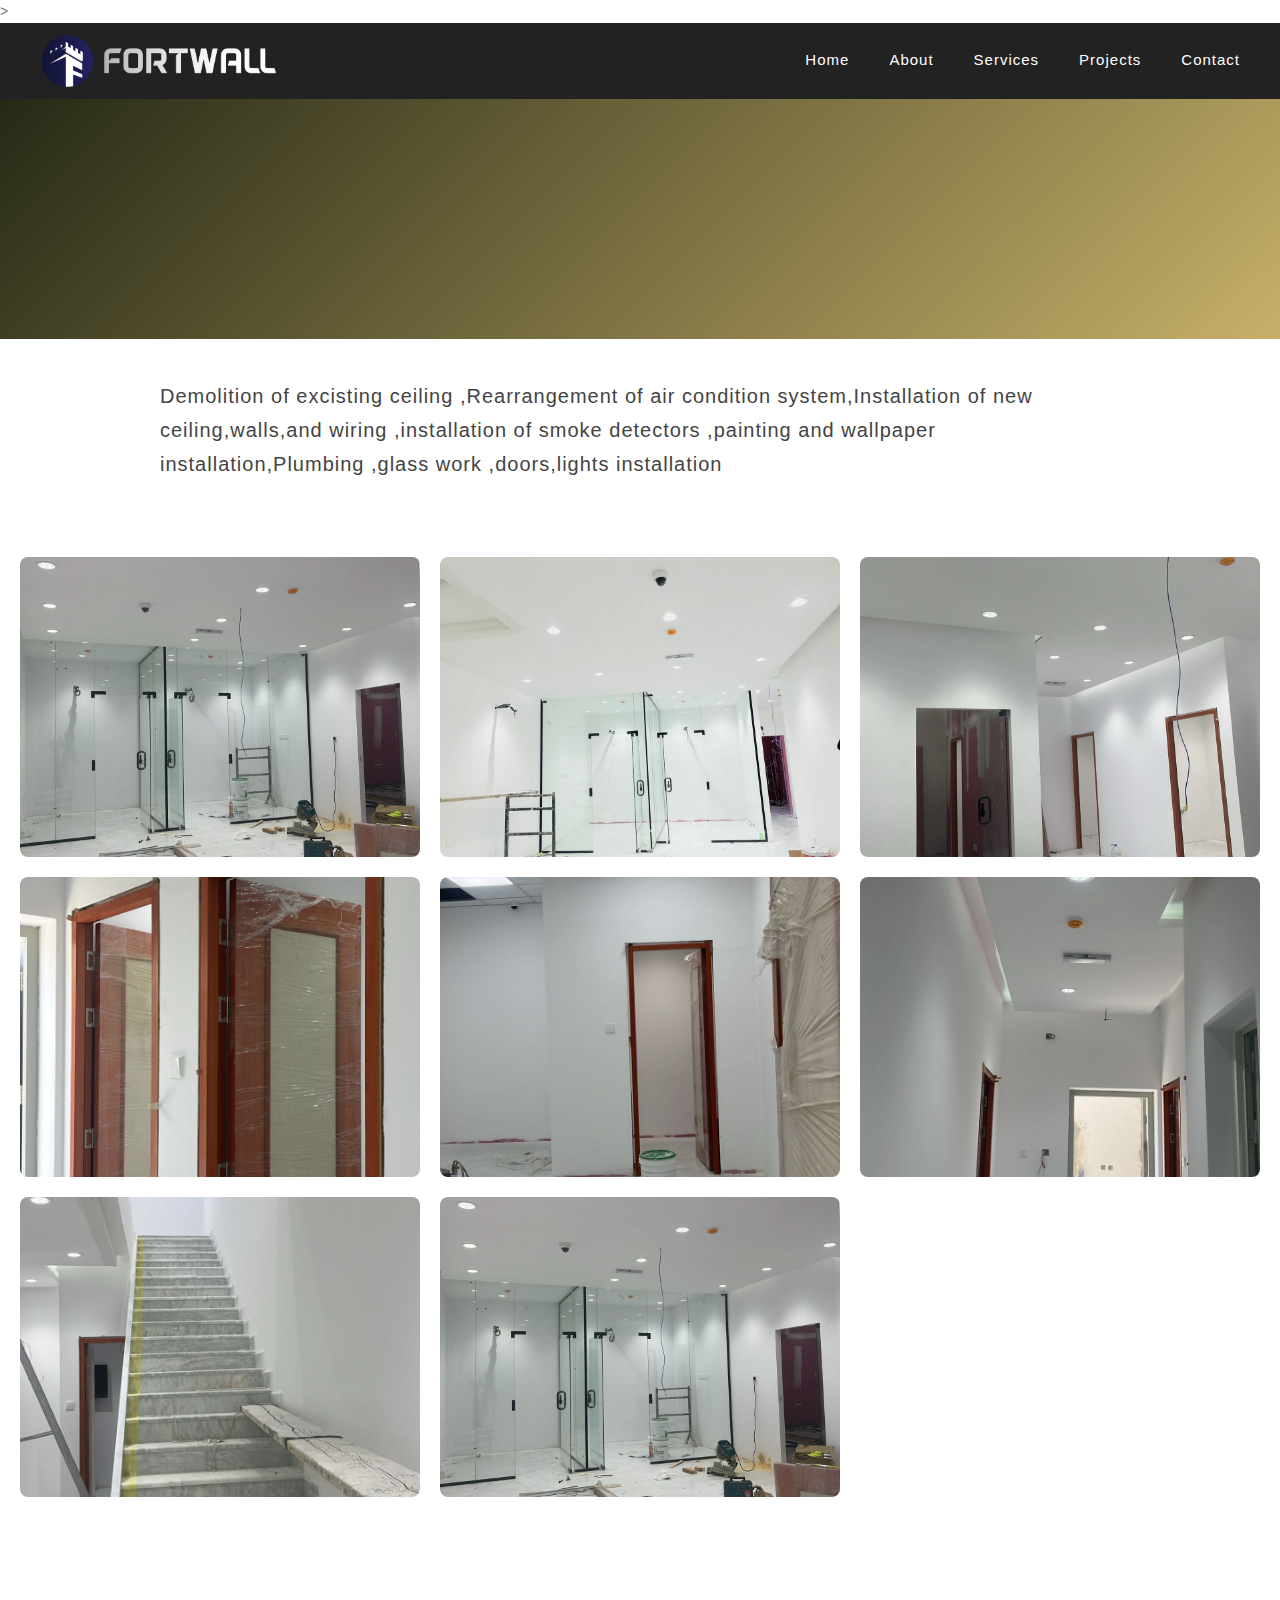
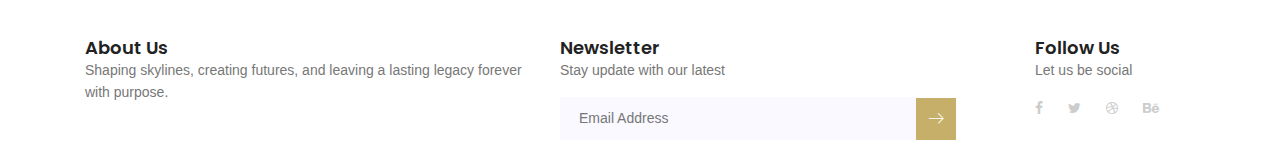
<file: projects-Burjeel.html>
<!DOCTYPE html>
	<html lang="zxx" class="no-js">
	<head>
		<!-- Mobile Specific Meta -->
		<meta name="viewport" content="width=device-width, initial-scale=1, shrink-to-fit=no">
		<!-- Favicon-->
		<link rel="shortcut icon" href="/./img/logo.png">
		<!-- Author Meta -->
		<meta name="author" content="colorlib">
		<!-- Meta Description -->
		<meta name="description" content="">
		<!-- Meta Keyword -->
		<meta name="keywords" content="">
		<!-- meta character set -->
		<meta charset="UTF-8">
		<!-- Site Title -->
		<title>FORTWALL</title>

		<link href="https://fonts.googleapis.com/css?family=Poppins:100,200,400,300,500,600,700" rel="stylesheet"> 
			<!--
			CSS
			============================================= -->
			<link rel="stylesheet" href="css/linearicons.css">
			<link rel="stylesheet" href="css/font-awesome.min.css">
			<link rel="stylesheet" href="css/bootstrap.css">
			<link rel="stylesheet" href="css/magnific-popup.css">
			<link rel="stylesheet" href="css/nice-select.css">							
			<link rel="stylesheet" href="css/animate.min.css">
			<link rel="stylesheet" href="css/owl.carousel.css">
			<link rel="stylesheet" href="css/main.css">

			
		</head>>

  <style>
    body {
      font-family: sans-serif;
      margin: 0;
      padding: 0;
    }

    /* Navbar styles */
    header {
      background: #222;
      color: #fff;
      padding: 10px 20px;
      position: sticky;
      top: 0;
      z-index: 999;
    }

    .nav-container {
      display: flex;
      justify-content: space-between;
      align-items: center;
      max-width: 1200px;
      margin: 0 auto;
    }

    #logo img {
      width: 240px;
    }

    nav#navMenu {
      display: flex;
    }

    nav#navMenu ul {
      display: flex;
      list-style: none;
      gap: 40px;
      letter-spacing: 1px;
      font-size: 15px;
      margin: 0;
      padding: 0;
    }

    nav#navMenu ul li a {
      color: #fff;
      text-decoration: none;
      font-weight: 500;
      transition: color 0.3s;
    }

    nav#navMenu ul li a:hover {
      color: #c6b069;
    }

    .menu-bar {
      display: none;
      flex-direction: column;
      cursor: pointer;
      gap: 5px;
    }

    .menu-bar div {
      width: 25px;
      height: 3px;
      background: #fff;
      transition: all 0.3s;
    }

    /* Responsive styles */
    @media (max-width: 768px) {
      nav#navMenu {
        display: none;
        flex-direction: column;
        position: absolute;
        top: 60px;
        left: 0;
        right: 0;
        background-color: #333;
        padding: 10px 0;
      }

      nav#navMenu.active {
        display: flex;
      }

      nav#navMenu ul {
        flex-direction: column;
        align-items: center;
        gap: 15px;
      }

      .menu-bar {
        display: flex;
      }
    }

    /* Project header styles */
    .project-header {
      text-align: center;
      padding: 60px 20px;
      background: linear-gradient(135deg, #262916, #c6b069);
      position: relative;
      overflow: hidden;
    }

    .fade-in-heading {
      font-size: 2.8rem;
      color: #ebebeb;
      margin-bottom: 10px;
      animation: fadeInUp 1s ease-out forwards;
      opacity: 0;
    }

    .project-meta {
      font-size: 1.5rem;
      color: #ffffff;
      margin-top: 30px;
      animation: fadeIn 1.6s ease-out forwards;
      opacity: 0;
    }

    .underline {
      width: 80px;
      height: 4px;
      margin: 10px auto;
      background-color: #fff;
      border-radius: 2px;
      animation: expandLine 1s ease-out forwards;
      opacity: 0;
    }

    @keyframes fadeInUp {
      from {
        opacity: 0;
        transform: translateY(30px);
      }
      to {
        opacity: 1;
        transform: translateY(0);
      }
    }

    @keyframes fadeIn {
      from {
        opacity: 0;
      }
      to {
        opacity: 1;
      }
    }

    @keyframes expandLine {
      from {
        width: 0;
        opacity: 0;
      }
      to {
        width: 80px;
        opacity: 1;
      }
    }

    .project-description {
      font-size: 20px;
      letter-spacing: 1px;
      max-width: 1000px;
      margin: 20px auto;
      padding: 20px;
      color: #444;
      line-height: 1.7;
      hyphens: auto;
    }

    .image-gallery {
      display: grid;
      grid-template-columns: repeat(auto-fit, minmax(300px, 1fr));
      gap: 20px;
      max-width: 1300px;
      margin: 0 auto;
      padding: 20px;
    }

    .image-gallery img {
      width: 100%;
      height: 300px;
      object-fit: cover;
      border-radius: 8px;
      transition: transform 0.3s ease;
      cursor: pointer;
    }

    .image-gallery img:hover {
      transform: scale(1.05);
    }

    .modal {
      display: none;
      position: fixed;
      z-index: 1000;
      left: 0;
      top: 0;
      width: 100%;
      height: 100%;
      background-color: rgba(0, 0, 0, 0.9);
      justify-content: center;
      align-items: center;
    }

    .modal-content {
      max-width: 90%;
      max-height: 90%;
      border-radius: 10px;
      object-fit: contain;
    }

    .close {
      position: absolute;
      top: 20px;
      right: 35px;
      color: #fff;
      font-size: 40px;
      font-weight: bold;
      cursor: pointer;
      z-index: 1001;
    }

    @media (max-width: 768px) {
      .project-header h1 {
        font-size: 1.6rem;
      }

      .image-gallery img {
        height: 220px;
      }
    }
  </style>
</head>
<body>

  <!-- Header -->
  <header>
    <div class="nav-container">
      <div id="logo">
        <a href="index.html">
          <img src="img/Mlogowhite.png" alt="Logo" />
        </a>
      </div>
      <div class="menu-bar" id="menuToggle">
        <div></div>
        <div></div>
        <div></div>
      </div>
      <nav id="navMenu">
        <ul>
          <li><a href="index.html">Home</a></li>
          <li><a href="/#aboutus">About</a></li>
          <li><a href="/#services">Services</a></li>
          <li><a href="projects.html">Projects</a></li>
          <li><a href="contact.html">Contact</a></li>
        </ul>
      </nav>
    </div>
  </header>

  <!-- Project Header -->
  <div class="project-header">
    <h1  class="fade-in-heading">		BURJEEL GULF - RPM</h1>
    <div class="underline"></div>
    <div class="project-meta mt-24"> TABUK	 &nbsp;&nbsp;|&nbsp;&nbsp;  ONGOING </div>
  </div>

  <!-- Description -->
  <div class="project-description">
    <p>
    	Demolition of excisting ceiling ,Rearrangement of air condition system,Installation of new ceiling,walls,and wiring ,installation of smoke detectors ,painting and wallpaper installation,Plumbing ,glass work ,doors,lights installation      
    </p>
  </div>

  <!-- Gallery -->
  <div class="image-gallery">
    <!-- You can add more images here -->
    <img src="img/Projects/Burjeel/Burjeel1.jpg" loading="lazy" alt="ADRESSS image 1" onclick="openModal(this.src)">
    <img src="img/Projects/Burjeel/Burjeel2.jpg" loading="lazy" alt="ADRESSS image 2" onclick="openModal(this.src)">
    <img src="img/Projects/Burjeel/Burjeel3.jpg" loading="lazy" alt="ADRESSS image 3" onclick="openModal(this.src)">
    <img src="img/Projects/Burjeel/Burjeel4.jpg" loading="lazy" alt="ADRESSS image 1" onclick="openModal(this.src)">
    <img src="img/Projects/Burjeel/Burjeel5.jpg" loading="lazy" alt="ADRESSS image 2" onclick="openModal(this.src)">
    <img src="img/Projects/Burjeel/Burjeel6.jpg" loading="lazy" alt="ADRESSS image 3" onclick="openModal(this.src)">
    <img src="img/Projects/Burjeel/Burjeel7.jpg" loading="lazy" alt="ADRESSS image 1" onclick="openModal(this.src)">
    <img src="img/Projects/Burjeel/Burjeel8.jpg" loading="lazy" alt="ADRESSS image 2" onclick="openModal(this.src)">




    <!-- Add up to 25 or more images -->
  </div>

  <!-- Modal -->
  <div id="imageModal" class="modal">
    <span class="close" onclick="closeModal()">&times;</span>
    <img class="modal-content" id="modalImage" />
  </div>

  	<footer class="footer-area section-gap">
				<div class="container">
					<div class="row">
						<div class="col-lg-5 col-md-6 col-sm-6">
							<div class="single-footer-widget">
								<h6>About Us</h6>
								<p>
									Shaping skylines, creating futures, and leaving a lasting legacy forever with purpose.
								</p>
			
							</div>
						</div>
						<div class="col-lg-5  col-md-6 col-sm-6">
							<div class="single-footer-widget">
								<h6>Newsletter</h6>
								<p>Stay update with our latest</p>
								<div class="" id="mc_embed_signup">
									<form target="_blank" novalidate="true" action="https://spondonit.us12.list-manage.com/subscribe/post?u=1462626880ade1ac87bd9c93a&amp;id=92a4423d01" method="get" class="form-inline">
										<input class="form-control" name="EMAIL" placeholder="Email Address" onfocus="this.placeholder = ''" onblur="this.placeholder = 'Email Address'" required="" type="email">
			                            	<button class="click-btn btn btn-default"><i class="lnr lnr-arrow-right" aria-hidden="true"></i></button>
			                            	<div style="position: absolute; left: -5000px;">
												<input name="b_36c4fd991d266f23781ded980_aefe40901a" tabindex="-1" value="" type="text">
											</div>
										<div class="info"></div>
									</form>
								</div>
							</div>
						</div>						
						<div class="col-lg-2 col-md-6 col-sm-6 social-widget">
							<div class="single-footer-widget">
								<h6>Follow Us</h6>
								<p>Let us be social</p>
								<div class="footer-social d-flex align-items-center">
									<a href="#"><i class="fa fa-facebook"></i></a>
									<a href="#"><i class="fa fa-twitter"></i></a>
									<a href="#"><i class="fa fa-dribbble"></i></a>
									<a href="#"><i class="fa fa-behance"></i></a>
								</div>
							</div>
						</div>							
					</div>
				</div>
			</footer>	

  <script>
    // Mobile menu toggle
    const menuToggle = document.getElementById("menuToggle");
    const navMenu = document.getElementById("navMenu");

    menuToggle.addEventListener("click", () => {
      navMenu.classList.toggle("active");
    });

    // Modal logic
    function openModal(src) {
      const modal = document.getElementById("imageModal");
      const modalImg = document.getElementById("modalImage");
      modal.style.display = "flex";
      modalImg.src = src;
    }

    function closeModal() {
      document.getElementById("imageModal").style.display = "none";
    }

    window.onclick = function (event) {
      const modal = document.getElementById("imageModal");
      if (event.target === modal) {
        closeModal();
      }
    };
  </script>

</body>
</html>
</file>
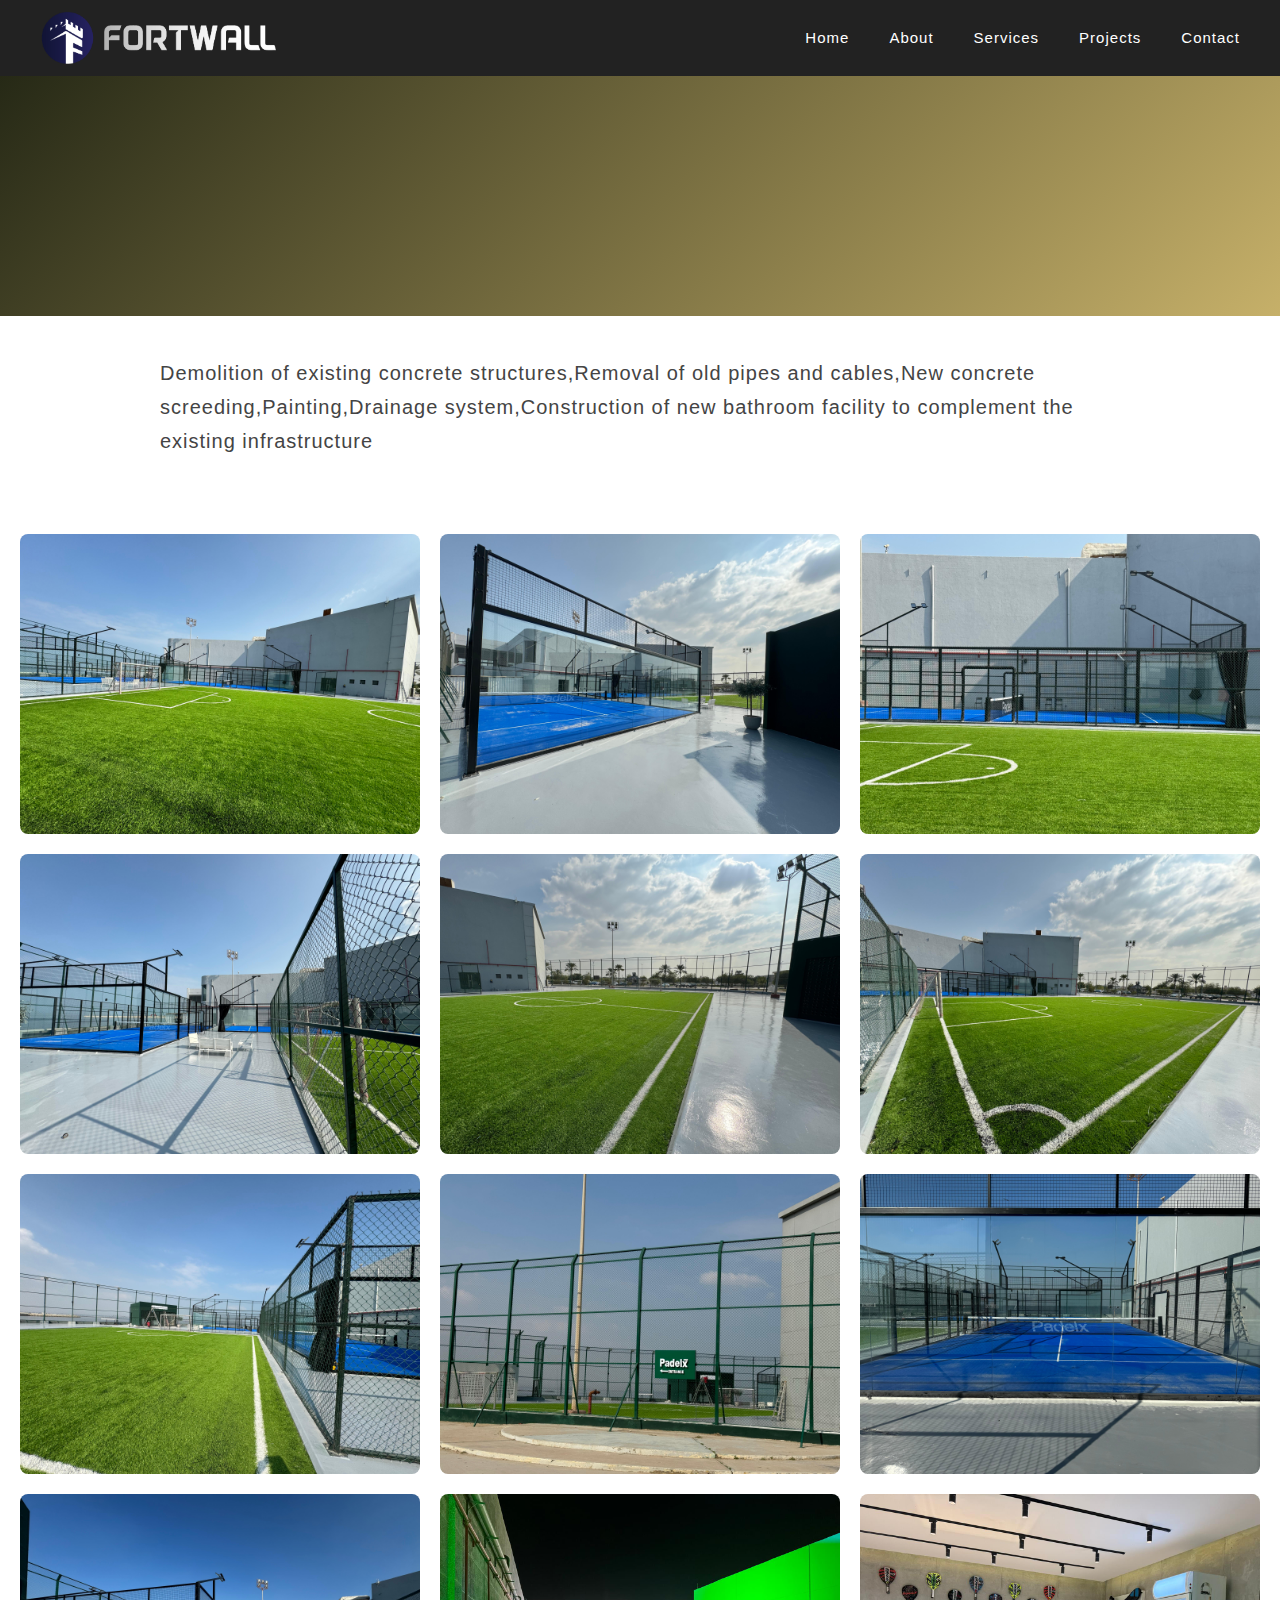
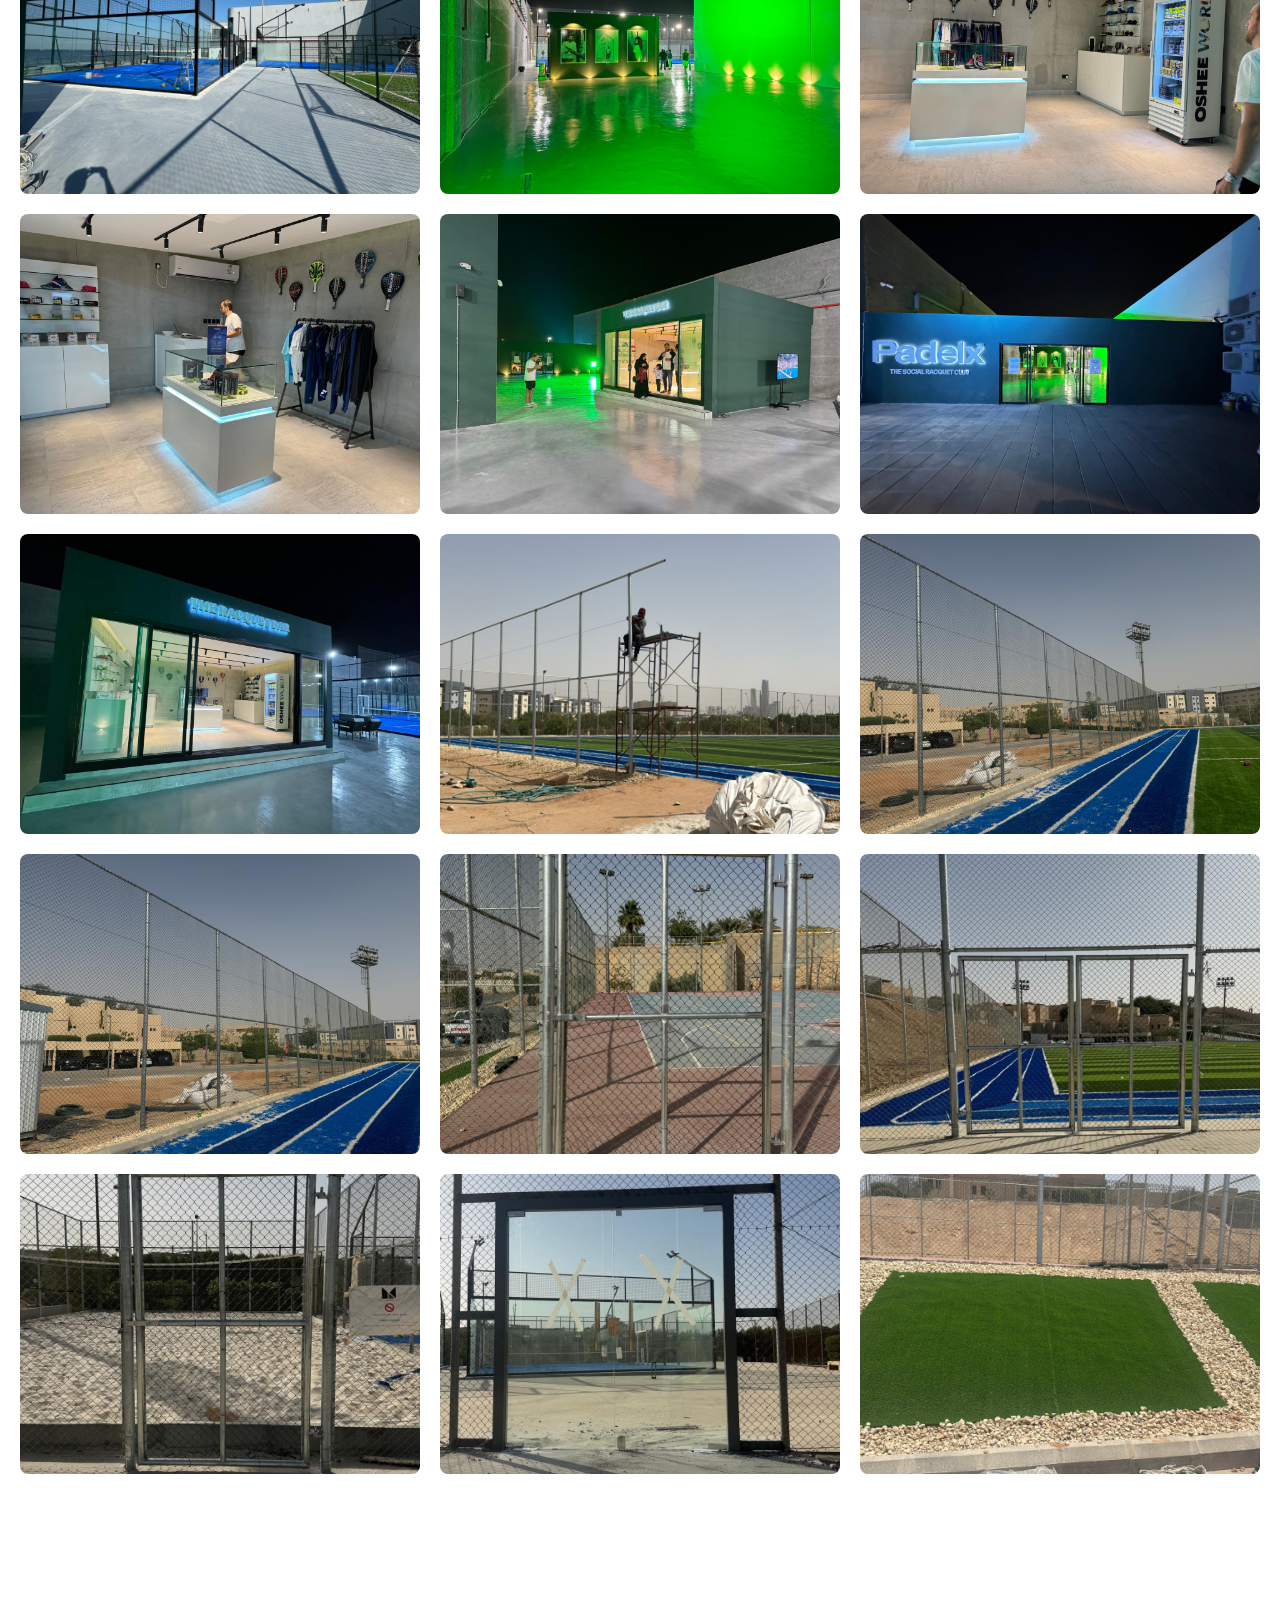
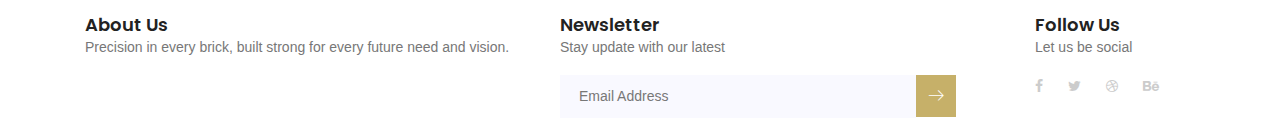
<file: projects-Padlexsports.html>
<!DOCTYPE html>
	<html lang="zxx" class="no-js">
	<head>
		<!-- Mobile Specific Meta -->
		<meta name="viewport" content="width=device-width, initial-scale=1, shrink-to-fit=no">
		<!-- Favicon-->
		<link rel="shortcut icon" href="/./img/logo.png">
		<!-- Author Meta -->
		<meta name="author" content="colorlib">
		<!-- Meta Description -->
		<meta name="description" content="">
		<!-- Meta Keyword -->
		<meta name="keywords" content="">
		<!-- meta character set -->
		<meta charset="UTF-8">
		<!-- Site Title -->
		<title>FORTWALL</title>

		<link href="https://fonts.googleapis.com/css?family=Poppins:100,200,400,300,500,600,700" rel="stylesheet"> 
			<!--
			CSS
			============================================= -->
			<link rel="stylesheet" href="css/linearicons.css">
			<link rel="stylesheet" href="css/font-awesome.min.css">
			<link rel="stylesheet" href="css/bootstrap.css">
			<link rel="stylesheet" href="css/magnific-popup.css">
			<link rel="stylesheet" href="css/nice-select.css">							
			<link rel="stylesheet" href="css/animate.min.css">
			<link rel="stylesheet" href="css/owl.carousel.css">
			<link rel="stylesheet" href="css/main.css">

			
		</head>

  <style>
    body {
      font-family: sans-serif;
      margin: 0;
      padding: 0;
    }

    /* Navbar styles */
    header {
      background: #222;
      color: #fff;
      padding: 10px 20px;
      position: sticky;
      top: 0;
      z-index: 999;
    }

    .nav-container {
      display: flex;
      justify-content: space-between;
      align-items: center;
      max-width: 1200px;
      margin: 0 auto;
    }

    #logo img {
      width: 240px;
    }

    nav#navMenu {
      display: flex;
    }

    nav#navMenu ul {
      display: flex;
      list-style: none;
      gap: 40px;
      letter-spacing: 1px;
      font-size: 15px;
      margin: 0;
      padding: 0;
    }

    nav#navMenu ul li a {
      color: #fff;
      text-decoration: none;
      font-weight: 500;
      transition: color 0.3s;
    }

    nav#navMenu ul li a:hover {
      color: #c6b069;
    }

    .menu-bar {
      display: none;
      flex-direction: column;
      cursor: pointer;
      gap: 5px;
    }

    .menu-bar div {
      width: 25px;
      height: 3px;
      background: #fff;
      transition: all 0.3s;
    }

    /* Responsive styles */
    @media (max-width: 768px) {
      nav#navMenu {
        display: none;
        flex-direction: column;
        position: absolute;
        top: 60px;
        left: 0;
        right: 0;
        background-color: #333;
        padding: 10px 0;
      }

      nav#navMenu.active {
        display: flex;
      }

      nav#navMenu ul {
        flex-direction: column;
        align-items: center;
        gap: 15px;
      }

      .menu-bar {
        display: flex;
      }
    }

    /* Project header styles */
    .project-header {
      text-align: center;
      padding: 60px 20px;
      background: linear-gradient(135deg, #262916, #c6b069);
      position: relative;
      overflow: hidden;
    }

    .fade-in-heading {
      font-size: 2.8rem;
      color: #ebebeb;
      margin-bottom: 10px;
      animation: fadeInUp 1s ease-out forwards;
      opacity: 0;
    }

    .project-meta {
      font-size: 1.5rem;
      color: #ffffff;
      margin-top: 30px;
      animation: fadeIn 1.6s ease-out forwards;
      opacity: 0;
    }

    .underline {
      width: 80px;
      height: 4px;
      margin: 10px auto;
      background-color: #fff;
      border-radius: 2px;
      animation: expandLine 1s ease-out forwards;
      opacity: 0;
    }

    @keyframes fadeInUp {
      from {
        opacity: 0;
        transform: translateY(30px);
      }
      to {
        opacity: 1;
        transform: translateY(0);
      }
    }

    @keyframes fadeIn {
      from {
        opacity: 0;
      }
      to {
        opacity: 1;
      }
    }

    @keyframes expandLine {
      from {
        width: 0;
        opacity: 0;
      }
      to {
        width: 80px;
        opacity: 1;
      }
    }

    .project-description {
      font-size: 20px;
      letter-spacing: 1px;
      max-width: 1000px;
      margin: 20px auto;
      padding: 20px;
      color: #444;
      line-height: 1.7;
      hyphens: auto;
    }

    .image-gallery {
      display: grid;
      grid-template-columns: repeat(auto-fit, minmax(300px, 1fr));
      gap: 20px;
      max-width: 1300px;
      margin: 0 auto;
      padding: 20px;
    }

    .image-gallery img {
      width: 100%;
      height: 300px;
      object-fit: cover;
      border-radius: 8px;
      transition: transform 0.3s ease;
      cursor: pointer;
    }

    .image-gallery img:hover {
      transform: scale(1.05);
    }

    .modal {
      display: none;
      position: fixed;
      z-index: 1000;
      left: 0;
      top: 0;
      width: 100%;
      height: 100%;
      background-color: rgba(0, 0, 0, 0.9);
      justify-content: center;
      align-items: center;
    }

    .modal-content {
      max-width: 90%;
      max-height: 90%;
      border-radius: 10px;
      object-fit: contain;
    }

    .close {
      position: absolute;
      top: 20px;
      right: 35px;
      color: #fff;
      font-size: 40px;
      font-weight: bold;
      cursor: pointer;
      z-index: 1001;
    }

    @media (max-width: 768px) {
      .project-header h1 {
        font-size: 1.6rem;
      }

      .image-gallery img {
        height: 220px;
      }
    }
  </style>
</head>
<body>

  <!-- Header -->
  <header>
    <div class="nav-container">
      <div id="logo">
        <a href="index.html">
          <img src="img/Mlogowhite.png" alt="Logo" />
        </a>
      </div>
      <div class="menu-bar" id="menuToggle">
        <div></div>
        <div></div>
        <div></div>
      </div>
      <nav id="navMenu">
        <ul>
          <li><a href="index.html">Home</a></li>
          <li><a href="/#aboutus">About</a></li>
          <li><a href="/#services">Services</a></li>
          <li><a href="projects.html">Projects</a></li>
          <li><a href="contact.html">Contact</a></li>
        </ul>
      </nav>
    </div>
  </header>

  <!-- Project Header -->
  <div class="project-header">
    <h1  class="fade-in-heading">		PADLE X SPORTS COMPANY</h1>
    <div class="underline"></div>
    <div class="project-meta mt-24"> AL WAHA	 &nbsp;&nbsp;|&nbsp;&nbsp;  ONGOING </div>
  </div>

  <!-- Description -->
  <div class="project-description">
    <p>
    		Demolition of existing concrete structures,Removal of old pipes and cables,New concrete screeding,Painting,Drainage system,Construction of new bathroom facility to complement the existing infrastructure 
            </p>
  </div>

  <!-- Gallery -->
  <div class="image-gallery">
    <!-- You can add more images here -->
    <img src="img/Projects/PadleX/padlex01.jpg" loading="lazy" alt="ADRESSS image 1" onclick="openModal(this.src)">
    <img src="img/Projects/PadleX/padlex02.jpg" loading="lazy" alt="ADRESSS image 2" onclick="openModal(this.src)">
    <img src="img/Projects/PadleX/padlex03.jpg" loading="lazy" alt="ADRESSS image 3" onclick="openModal(this.src)">
    <img src="img/Projects/PadleX/padlex04.jpg" loading="lazy" alt="ADRESSS image 1" onclick="openModal(this.src)">
    <img src="img/Projects/PadleX/padlex05.jpg" loading="lazy" alt="ADRESSS image 2" onclick="openModal(this.src)">
    <img src="img/Projects/PadleX/padlex06.jpg" loading="lazy" alt="ADRESSS image 3" onclick="openModal(this.src)">
    <img src="img/Projects/PadleX/padlex07.jpg" loading="lazy" alt="ADRESSS image 1" onclick="openModal(this.src)">
    <img src="img/Projects/PadleX/padlex08.jpg" loading="lazy" alt="ADRESSS image 2" onclick="openModal(this.src)">


    <img src="img/Projects/PadleX/padlex09.jpg" loading="lazy" alt="ADRESSS image 1" onclick="openModal(this.src)">
    <img src="img/Projects/PadleX/padlex010.jpg" loading="lazy" alt="ADRESSS image 2" onclick="openModal(this.src)">
    <img src="img/Projects/PadleX/padlex011.jpg" loading="lazy" alt="ADRESSS image 3" onclick="openModal(this.src)">
    <img src="img/Projects/PadleX/padlex012.jpg" loading="lazy" alt="ADRESSS image 1" onclick="openModal(this.src)">
    <img src="img/Projects/PadleX/padlex013.jpg" loading="lazy" alt="ADRESSS image 2" onclick="openModal(this.src)">
    <img src="img/Projects/PadleX/padlex014.jpg" loading="lazy" alt="ADRESSS image 3" onclick="openModal(this.src)">
    <img src="img/Projects/PadleX/padlex015.jpg" loading="lazy" alt="ADRESSS image 1" onclick="openModal(this.src)">
    <img src="img/Projects/PadleX/padlex016.jpg" loading="lazy" alt="ADRESSS image 2" onclick="openModal(this.src)">



    <img src="img/Projects/PadleX/padlex1.jpg" loading="lazy" alt="ADRESSS image 1" onclick="openModal(this.src)">
    <img src="img/Projects/PadleX/padlex2.jpg" loading="lazy" alt="ADRESSS image 2" onclick="openModal(this.src)">
    <img src="img/Projects/PadleX/padlex3.jpg" loading="lazy" alt="ADRESSS image 3" onclick="openModal(this.src)">
    <img src="img/Projects/PadleX/padlex4.jpg" loading="lazy" alt="ADRESSS image 1" onclick="openModal(this.src)">
    <img src="img/Projects/PadleX/padlex5.jpg" loading="lazy" alt="ADRESSS image 2" onclick="openModal(this.src)">
    <img src="img/Projects/PadleX/padlex6.jpg" loading="lazy" alt="ADRESSS image 3" onclick="openModal(this.src)">
    <img src="img/Projects/PadleX/padlex7.jpg" loading="lazy" alt="ADRESSS image 1" onclick="openModal(this.src)">
    <img src="img/Projects/PadleX/padlex8.jpg" loading="lazy" alt="ADRESSS image 2" onclick="openModal(this.src)">




    <!-- Add up to 25 or more images -->
  </div>

  <!-- Modal -->
  <div id="imageModal" class="modal">
    <span class="close" onclick="closeModal()">&times;</span>
    <img class="modal-content" id="modalImage" />
  </div>

  	<footer class="footer-area section-gap">
				<div class="container">
					<div class="row">
						<div class="col-lg-5 col-md-6 col-sm-6">
							<div class="single-footer-widget">
								<h6>About Us</h6>
								<p>
								Precision in every brick, built strong for every future need and vision.
								</p>
			
							</div>
						</div>
						<div class="col-lg-5  col-md-6 col-sm-6">
							<div class="single-footer-widget">
								<h6>Newsletter</h6>
								<p>Stay update with our latest</p>
								<div class="" id="mc_embed_signup">
									<form target="_blank" novalidate="true" action="https://spondonit.us12.list-manage.com/subscribe/post?u=1462626880ade1ac87bd9c93a&amp;id=92a4423d01" method="get" class="form-inline">
										<input class="form-control" name="EMAIL" placeholder="Email Address" onfocus="this.placeholder = ''" onblur="this.placeholder = 'Email Address'" required="" type="email">
			                            	<button class="click-btn btn btn-default"><i class="lnr lnr-arrow-right" aria-hidden="true"></i></button>
			                            	<div style="position: absolute; left: -5000px;">
												<input name="b_36c4fd991d266f23781ded980_aefe40901a" tabindex="-1" value="" type="text">
											</div>
										<div class="info"></div>
									</form>
								</div>
							</div>
						</div>						
						<div class="col-lg-2 col-md-6 col-sm-6 social-widget">
							<div class="single-footer-widget">
								<h6>Follow Us</h6>
								<p>Let us be social</p>
								<div class="footer-social d-flex align-items-center">
									<a href="#"><i class="fa fa-facebook"></i></a>
									<a href="#"><i class="fa fa-twitter"></i></a>
									<a href="#"><i class="fa fa-dribbble"></i></a>
									<a href="#"><i class="fa fa-behance"></i></a>
								</div>
							</div>
						</div>							
					</div>
				</div>
			</footer>	

  <script>
    // Mobile menu toggle
    const menuToggle = document.getElementById("menuToggle");
    const navMenu = document.getElementById("navMenu");

    menuToggle.addEventListener("click", () => {
      navMenu.classList.toggle("active");
    });

    // Modal logic
    function openModal(src) {
      const modal = document.getElementById("imageModal");
      const modalImg = document.getElementById("modalImage");
      modal.style.display = "flex";
      modalImg.src = src;
    }

    function closeModal() {
      document.getElementById("imageModal").style.display = "none";
    }

    window.onclick = function (event) {
      const modal = document.getElementById("imageModal");
      if (event.target === modal) {
        closeModal();
      }
    };
  </script>

</body>
</html>
</file>
<file: css/linearicons.css>
@font-face {
	font-family: 'Linearicons-Free';
	src:url('../fonts/Linearicons-Free.eot?w118d');
	src:url('../fonts/Linearicons-Free.eot?#iefixw118d') format('embedded-opentype'),
		url('../fonts/Linearicons-Free.woff2?w118d') format('woff2'),
		url('../fonts/Linearicons-Free.woff?w118d') format('woff'),
		url('../fonts/Linearicons-Free.ttf?w118d') format('truetype'),
		url('../fonts/Linearicons-Free.svg?w118d#Linearicons-Free') format('svg');
	font-weight: normal;
	font-style: normal;
}

.lnr {
	font-family: 'Linearicons-Free';
	speak: none;
	font-style: normal;
	font-weight: normal;
	font-variant: normal;
	text-transform: none;
	line-height: 1;

	/* Better Font Rendering =========== */
	-webkit-font-smoothing: antialiased;
	-moz-osx-font-smoothing: grayscale;
}

.lnr-home:before {
	content: "\e800";
}
.lnr-apartment:before {
	content: "\e801";
}
.lnr-pencil:before {
	content: "\e802";
}
.lnr-magic-wand:before {
	content: "\e803";
}
.lnr-drop:before {
	content: "\e804";
}
.lnr-lighter:before {
	content: "\e805";
}
.lnr-poop:before {
	content: "\e806";
}
.lnr-sun:before {
	content: "\e807";
}
.lnr-moon:before {
	content: "\e808";
}
.lnr-cloud:before {
	content: "\e809";
}
.lnr-cloud-upload:before {
	content: "\e80a";
}
.lnr-cloud-download:before {
	content: "\e80b";
}
.lnr-cloud-sync:before {
	content: "\e80c";
}
.lnr-cloud-check:before {
	content: "\e80d";
}
.lnr-database:before {
	content: "\e80e";
}
.lnr-lock:before {
	content: "\e80f";
}
.lnr-cog:before {
	content: "\e810";
}
.lnr-trash:before {
	content: "\e811";
}
.lnr-dice:before {
	content: "\e812";
}
.lnr-heart:before {
	content: "\e813";
}
.lnr-star:before {
	content: "\e814";
}
.lnr-star-half:before {
	content: "\e815";
}
.lnr-star-empty:before {
	content: "\e816";
}
.lnr-flag:before {
	content: "\e817";
}
.lnr-envelope:before {
	content: "\e818";
}
.lnr-paperclip:before {
	content: "\e819";
}
.lnr-inbox:before {
	content: "\e81a";
}
.lnr-eye:before {
	content: "\e81b";
}
.lnr-printer:before {
	content: "\e81c";
}
.lnr-file-empty:before {
	content: "\e81d";
}
.lnr-file-add:before {
	content: "\e81e";
}
.lnr-enter:before {
	content: "\e81f";
}
.lnr-exit:before {
	content: "\e820";
}
.lnr-graduation-hat:before {
	content: "\e821";
}
.lnr-license:before {
	content: "\e822";
}
.lnr-music-note:before {
	content: "\e823";
}
.lnr-film-play:before {
	content: "\e824";
}
.lnr-camera-video:before {
	content: "\e825";
}
.lnr-camera:before {
	content: "\e826";
}
.lnr-picture:before {
	content: "\e827";
}
.lnr-book:before {
	content: "\e828";
}
.lnr-bookmark:before {
	content: "\e829";
}
.lnr-user:before {
	content: "\e82a";
}
.lnr-users:before {
	content: "\e82b";
}
.lnr-shirt:before {
	content: "\e82c";
}
.lnr-store:before {
	content: "\e82d";
}
.lnr-cart:before {
	content: "\e82e";
}
.lnr-tag:before {
	content: "\e82f";
}
.lnr-phone-handset:before {
	content: "\e830";
}
.lnr-phone:before {
	content: "\e831";
}
.lnr-pushpin:before {
	content: "\e832";
}
.lnr-map-marker:before {
	content: "\e833";
}
.lnr-map:before {
	content: "\e834";
}
.lnr-location:before {
	content: "\e835";
}
.lnr-calendar-full:before {
	content: "\e836";
}
.lnr-keyboard:before {
	content: "\e837";
}
.lnr-spell-check:before {
	content: "\e838";
}
.lnr-screen:before {
	content: "\e839";
}
.lnr-smartphone:before {
	content: "\e83a";
}
.lnr-tablet:before {
	content: "\e83b";
}
.lnr-laptop:before {
	content: "\e83c";
}
.lnr-laptop-phone:before {
	content: "\e83d";
}
.lnr-power-switch:before {
	content: "\e83e";
}
.lnr-bubble:before {
	content: "\e83f";
}
.lnr-heart-pulse:before {
	content: "\e840";
}
.lnr-construction:before {
	content: "\e841";
}
.lnr-pie-chart:before {
	content: "\e842";
}
.lnr-chart-bars:before {
	content: "\e843";
}
.lnr-gift:before {
	content: "\e844";
}
.lnr-diamond:before {
	content: "\e845";
}
.lnr-linearicons:before {
	content: "\e846";
}
.lnr-dinner:before {
	content: "\e847";
}
.lnr-coffee-cup:before {
	content: "\e848";
}
.lnr-leaf:before {
	content: "\e849";
}
.lnr-paw:before {
	content: "\e84a";
}
.lnr-rocket:before {
	content: "\e84b";
}
.lnr-briefcase:before {
	content: "\e84c";
}
.lnr-bus:before {
	content: "\e84d";
}
.lnr-car:before {
	content: "\e84e";
}
.lnr-train:before {
	content: "\e84f";
}
.lnr-bicycle:before {
	content: "\e850";
}
.lnr-wheelchair:before {
	content: "\e851";
}
.lnr-select:before {
	content: "\e852";
}
.lnr-earth:before {
	content: "\e853";
}
.lnr-smile:before {
	content: "\e854";
}
.lnr-sad:before {
	content: "\e855";
}
.lnr-neutral:before {
	content: "\e856";
}
.lnr-mustache:before {
	content: "\e857";
}
.lnr-alarm:before {
	content: "\e858";
}
.lnr-bullhorn:before {
	content: "\e859";
}
.lnr-volume-high:before {
	content: "\e85a";
}
.lnr-volume-medium:before {
	content: "\e85b";
}
.lnr-volume-low:before {
	content: "\e85c";
}
.lnr-volume:before {
	content: "\e85d";
}
.lnr-mic:before {
	content: "\e85e";
}
.lnr-hourglass:before {
	content: "\e85f";
}
.lnr-undo:before {
	content: "\e860";
}
.lnr-redo:before {
	content: "\e861";
}
.lnr-sync:before {
	content: "\e862";
}
.lnr-history:before {
	content: "\e863";
}
.lnr-clock:before {
	content: "\e864";
}
.lnr-download:before {
	content: "\e865";
}
.lnr-upload:before {
	content: "\e866";
}
.lnr-enter-down:before {
	content: "\e867";
}
.lnr-exit-up:before {
	content: "\e868";
}
.lnr-bug:before {
	content: "\e869";
}
.lnr-code:before {
	content: "\e86a";
}
.lnr-link:before {
	content: "\e86b";
}
.lnr-unlink:before {
	content: "\e86c";
}
.lnr-thumbs-up:before {
	content: "\e86d";
}
.lnr-thumbs-down:before {
	content: "\e86e";
}
.lnr-magnifier:before {
	content: "\e86f";
}
.lnr-cross:before {
	content: "\e870";
}
.lnr-menu:before {
	content: "\e871";
}
.lnr-list:before {
	content: "\e872";
}
.lnr-chevron-up:before {
	content: "\e873";
}
.lnr-chevron-down:before {
	content: "\e874";
}
.lnr-chevron-left:before {
	content: "\e875";
}
.lnr-chevron-right:before {
	content: "\e876";
}
.lnr-arrow-up:before {
	content: "\e877";
}
.lnr-arrow-down:before {
	content: "\e878";
}
.lnr-arrow-left:before {
	content: "\e879";
}
.lnr-arrow-right:before {
	content: "\e87a";
}
.lnr-move:before {
	content: "\e87b";
}
.lnr-warning:before {
	content: "\e87c";
}
.lnr-question-circle:before {
	content: "\e87d";
}
.lnr-menu-circle:before {
	content: "\e87e";
}
.lnr-checkmark-circle:before {
	content: "\e87f";
}
.lnr-cross-circle:before {
	content: "\e880";
}
.lnr-plus-circle:before {
	content: "\e881";
}
.lnr-circle-minus:before {
	content: "\e882";
}
.lnr-arrow-up-circle:before {
	content: "\e883";
}
.lnr-arrow-down-circle:before {
	content: "\e884";
}
.lnr-arrow-left-circle:before {
	content: "\e885";
}
.lnr-arrow-right-circle:before {
	content: "\e886";
}
.lnr-chevron-up-circle:before {
	content: "\e887";
}
.lnr-chevron-down-circle:before {
	content: "\e888";
}
.lnr-chevron-left-circle:before {
	content: "\e889";
}
.lnr-chevron-right-circle:before {
	content: "\e88a";
}
.lnr-crop:before {
	content: "\e88b";
}
.lnr-frame-expand:before {
	content: "\e88c";
}
.lnr-frame-contract:before {
	content: "\e88d";
}
.lnr-layers:before {
	content: "\e88e";
}
.lnr-funnel:before {
	content: "\e88f";
}
.lnr-text-format:before {
	content: "\e890";
}
.lnr-text-format-remove:before {
	content: "\e891";
}
.lnr-text-size:before {
	content: "\e892";
}
.lnr-bold:before {
	content: "\e893";
}
.lnr-italic:before {
	content: "\e894";
}
.lnr-underline:before {
	content: "\e895";
}
.lnr-strikethrough:before {
	content: "\e896";
}
.lnr-highlight:before {
	content: "\e897";
}
.lnr-text-align-left:before {
	content: "\e898";
}
.lnr-text-align-center:before {
	content: "\e899";
}
.lnr-text-align-right:before {
	content: "\e89a";
}
.lnr-text-align-justify:before {
	content: "\e89b";
}
.lnr-line-spacing:before {
	content: "\e89c";
}
.lnr-indent-increase:before {
	content: "\e89d";
}
.lnr-indent-decrease:before {
	content: "\e89e";
}
.lnr-pilcrow:before {
	content: "\e89f";
}
.lnr-direction-ltr:before {
	content: "\e8a0";
}
.lnr-direction-rtl:before {
	content: "\e8a1";
}
.lnr-page-break:before {
	content: "\e8a2";
}
.lnr-sort-alpha-asc:before {
	content: "\e8a3";
}
.lnr-sort-amount-asc:before {
	content: "\e8a4";
}
.lnr-hand:before {
	content: "\e8a5";
}
.lnr-pointer-up:before {
	content: "\e8a6";
}
.lnr-pointer-right:before {
	content: "\e8a7";
}
.lnr-pointer-down:before {
	content: "\e8a8";
}
.lnr-pointer-left:before {
	content: "\e8a9";
}
</file>
<file: css/nice-select.css>
.nice-select {
  -webkit-tap-highlight-color: transparent;
  background-color: #fff;
  border-radius: 5px;
  border: solid 1px #e8e8e8;
  box-sizing: border-box;
  clear: both;
  cursor: pointer;
  display: block;
  float: left;
  font-family: inherit;
  font-size: 14px;
  font-weight: normal;
  height: 42px;
  line-height: 40px;
  outline: none;
  padding-left: 18px;
  padding-right: 30px;
  position: relative;
  text-align: left !important;
  -webkit-transition: all 0.2s ease-in-out;
  transition: all 0.2s ease-in-out;
  -webkit-user-select: none;
     -moz-user-select: none;
      -ms-user-select: none;
          user-select: none;
  white-space: nowrap;
  width: auto; }
  .nice-select:hover {
    border-color: #dbdbdb; }
  .nice-select:active, .nice-select.open, .nice-select:focus {
    border-color: #999; }
  .nice-select:after {
    border-bottom: 2px solid #999;
    border-right: 2px solid #999;
    content: '';
    display: block;
    height: 5px;
    margin-top: -4px;
    pointer-events: none;
    position: absolute;
    right: 12px;
    top: 50%;
    -webkit-transform-origin: 66% 66%;
        -ms-transform-origin: 66% 66%;
            transform-origin: 66% 66%;
    -webkit-transform: rotate(45deg);
        -ms-transform: rotate(45deg);
            transform: rotate(45deg);
    -webkit-transition: all 0.15s ease-in-out;
    transition: all 0.15s ease-in-out;
    width: 5px; }
  .nice-select.open:after {
    -webkit-transform: rotate(-135deg);
        -ms-transform: rotate(-135deg);
            transform: rotate(-135deg); }
  .nice-select.open .list {
    opacity: 1;
    pointer-events: auto;
    -webkit-transform: scale(1) translateY(0);
        -ms-transform: scale(1) translateY(0);
            transform: scale(1) translateY(0); }
  .nice-select.disabled {
    border-color: #ededed;
    color: #999;
    pointer-events: none; }
    .nice-select.disabled:after {
      border-color: #cccccc; }
  .nice-select.wide {
    width: 100%; }
    .nice-select.wide .list {
      left: 0 !important;
      right: 0 !important; }
  .nice-select.right {
    float: right; }
    .nice-select.right .list {
      left: auto;
      right: 0; }
  .nice-select.small {
    font-size: 12px;
    height: 36px;
    line-height: 34px; }
    .nice-select.small:after {
      height: 4px;
      width: 4px; }
    .nice-select.small .option {
      line-height: 34px;
      min-height: 34px; }
  .nice-select .list {
    background-color: #fff;
    border-radius: 5px;
    box-shadow: 0 0 0 1px rgba(68, 68, 68, 0.11);
    box-sizing: border-box;
    margin-top: 4px;
    opacity: 0;
    overflow: hidden;
    padding: 0;
    pointer-events: none;
    position: absolute;
    top: 100%;
    left: 0;
    -webkit-transform-origin: 50% 0;
        -ms-transform-origin: 50% 0;
            transform-origin: 50% 0;
    -webkit-transform: scale(0.75) translateY(-21px);
        -ms-transform: scale(0.75) translateY(-21px);
            transform: scale(0.75) translateY(-21px);
    -webkit-transition: all 0.2s cubic-bezier(0.5, 0, 0, 1.25), opacity 0.15s ease-out;
    transition: all 0.2s cubic-bezier(0.5, 0, 0, 1.25), opacity 0.15s ease-out;
    z-index: 9; }
    .nice-select .list:hover .option:not(:hover) {
      background-color: transparent !important; }
  .nice-select .option {
    cursor: pointer;
    font-weight: 400;
    line-height: 40px;
    list-style: none;
    min-height: 40px;
    outline: none;
    padding-left: 18px;
    padding-right: 29px;
    text-align: left;
    -webkit-transition: all 0.2s;
    transition: all 0.2s; }
    .nice-select .option:hover, .nice-select .option.focus, .nice-select .option.selected.focus {
      background-color: #f6f6f6; }
    .nice-select .option.selected {
      font-weight: bold; }
    .nice-select .option.disabled {
      background-color: transparent;
      color: #999;
      cursor: default; }

.no-csspointerevents .nice-select .list {
  display: none; }

.no-csspointerevents .nice-select.open .list {
  display: block; }
</file>
<file: css/main.css>
::-moz-selection {
    background-color: #c6b069;
    color: #fff
}

::selection {
    background-color: #c6b069;
    color: #fff
}

.fade-in {
  opacity: 0;
  transform: translateY(40px);
  transition: all 1s ease;
}

.fade-in.show {
  opacity: 1;
  transform: translateY(0);
}



.brands-area {
  position: relative;
  padding: 40px 0;
  background: #fff;
}

.brand-carousel-container {
  overflow: hidden;
  position: relative;
  width: 100%;
}

.brand-carousel {
  display: flex;
  gap: 60px;
  animation: scroll 30s linear infinite;
}

.brand-logo {
  width: 120px;
  height: 60px;
  object-fit: contain;
  flex-shrink: 0;
}

/* Fade effect on edges */
.brand-carousel-container::before,
.brand-carousel-container::after {
  content: '';
  position: absolute;
  top: 0;
  width: 80px;
  height: 100%;
  z-index: 2;
  pointer-events: none;
}

.brand-carousel-container::before {
  left: 0;
  background: linear-gradient(to right, white 0%, transparent 100%);
}

.brand-carousel-container::after {
  right: 0;
  background: linear-gradient(to left, white 0%, transparent 100%);
}

.brand-logo {
  width: 120px;
  height: 60px;
  object-fit: contain;
  flex-shrink: 0;
  filter: grayscale(100%);
  transition: filter 0.3s ease;
}

.brand-logo:hover {
  filter: grayscale(0%);
}


/* Animation */
@keyframes scroll {
  0% {
    transform: translateX(0%);
  }
  100% {
    transform: translateX(-50%);
  }
}


::-webkit-input-placeholder {
    color: #777777;
    font-weight: 300
}

:-moz-placeholder {
    color: #777777;
    opacity: 1;
    font-weight: 300
}

::-moz-placeholder {
    color: #777777;
    opacity: 1;
    font-weight: 300
}

:-ms-input-placeholder {
    color: #777777;
    font-weight: 300
}

::-ms-input-placeholder {
    color: #777777;
    font-weight: 300
}

body {
    color: #777;
    font-family: "Poppins", sans-serif;
    font-size: 14px;
    font-weight: 300;
    line-height: 1.625em;
    position: relative
}

.Doosan{
     font-family: "Poppins", sans-serif;
     font-weight: 300;
}


ol,
ul {
    margin: 0;
    padding: 0;
    list-style: none
}

select {
    display: block
}

figure {
    margin: 0
}

a {
    -webkit-transition: all 0.3s ease 0s;
    -moz-transition: all 0.3s ease 0s;
    -o-transition: all 0.3s ease 0s;
    transition: all 0.3s ease 0s
}

iframe {
    border: 0
}

a,
a:focus,
a:hover {
    text-decoration: none;
    outline: 0
}

.btn.active.focus,
.btn.active:focus,
.btn.focus,
.btn.focus:active,
.btn:active:focus,
.btn:focus {
    text-decoration: none;
    outline: 0
}

.card-panel {
    margin: 0;
    padding: 60px
}

.btn i,
.btn-large i,
.btn-floating i,
.btn-large i,
.btn-flat i {
    font-size: 1em;
    line-height: inherit
}

.gray-bg {
    background: #f9f9ff
}



h1,
h2,
h3,
h4,
h5,
h6 {
    font-family: "Poppins", sans-serif;
    color: #222;
    line-height: 1.2em !important;
    margin-bottom: 0;
    margin-top: 0;
    font-weight: 600
}

.h1,
.h2,
.h3,
.h4,
.h5,
.h6 {
    margin-bottom: 0;
    margin-top: 0;
    font-family: "Poppins", sans-serif;
    font-weight: 600;
    color: #222
}

h1,
.h1 {
    font-size: 36px
}

h2,
.h2 {
    font-size: 30px
}

h3,
.h3 {
    font-size: 24px
}

h4,
.h4 {
    font-size: 18px
}

h5,
.h5 {
    font-size: 16px
}

h6,
.h6 {
    font-size: 14px;
    color: #222
}

td,
th {
    border-radius: 0px
}

.clear::before,
.clear::after {
    content: " ";
    display: table
}

.clear::after {
    clear: both
}

.fz-11 {
    font-size: 11px
}

.fz-12 {
    font-size: 12px
}

.fz-13 {
    font-size: 13px
}

.fz-14 {
    font-size: 14px
}

.fz-15 {
    font-size: 15px
}

.fz-16 {
    font-size: 16px
}

.fz-18 {
    font-size: 18px
}

.fz-30 {
    font-size: 30px
}

.fz-48 {
    font-size: 48px !important
}

.fw100 {
    font-weight: 100
}

.fw300 {
    font-weight: 300
}

.fw400 {
    font-weight: 400 !important
}

.fw500 {
    font-weight: 500
}

.f700 {
    font-weight: 700
}

.fsi {
    font-style: italic
}

.mt-10 {
    margin-top: 10px
}

.mt-15 {
    margin-top: 15px
}

.mt-20 {
    margin-top: 20px
}

.mt-25 {
    margin-top: 25px
}

.mt-30 {
    margin-top: 30px
}

.mt-35 {
    margin-top: 35px
}

.mt-40 {
    margin-top: 40px
}

.mt-50 {
    margin-top: 50px
}

.mt-60 {
    margin-top: 60px
}

.mt-70 {
    margin-top: 70px
}

.mt-80 {
    margin-top: 80px
}

.mt-100 {
    margin-top: 100px
}

.mt-120 {
    margin-top: 120px
}

.mt-150 {
    margin-top: 150px
}

.ml-0 {
    margin-left: 0 !important
}

.ml-5 {
    margin-left: 5px !important
}

.ml-10 {
    margin-left: 10px
}

.ml-15 {
    margin-left: 15px
}

.ml-20 {
    margin-left: 20px
}

.ml-30 {
    margin-left: 30px
}

.ml-50 {
    margin-left: 50px
}

.mr-0 {
    margin-right: 0 !important
}

.mr-5 {
    margin-right: 5px !important
}

.mr-15 {
    margin-right: 15px
}

.mr-10 {
    margin-right: 10px
}

.mr-20 {
    margin-right: 20px
}

.mr-30 {
    margin-right: 30px
}

.mr-50 {
    margin-right: 50px
}

.mb-0 {
    margin-bottom: 0px
}

.mb-0-i {
    margin-bottom: 0px !important
}

.mb-5 {
    margin-bottom: 5px
}

.mb-10 {
    margin-bottom: 10px
}

.mb-15 {
    margin-bottom: 15px
}

.mb-20 {
    margin-bottom: 20px
}

.mb-25 {
    margin-bottom: 25px
}

.mb-30 {
    margin-bottom: 30px
}

.mb-40 {
    margin-bottom: 40px
}

.mb-50 {
    margin-bottom: 50px
}

.mb-60 {
    margin-bottom: 60px
}

.mb-70 {
    margin-bottom: 70px
}

.mb-80 {
    margin-bottom: 80px
}

.mb-90 {
    margin-bottom: 90px
}

.mb-100 {
    margin-bottom: 100px
}

.pt-0 {
    padding-top: 0px
}

.pt-10 {
    padding-top: 10px
}

.pt-15 {
    padding-top: 15px
}

.pt-20 {
    padding-top: 20px
}

.pt-25 {
    padding-top: 25px
}

.pt-30 {
    padding-top: 30px
}

.pt-40 {
    padding-top: 40px
}

.pt-50 {
    padding-top: 50px
}

.pt-60 {
    padding-top: 60px
}

.pt-70 {
    padding-top: 70px
}

.pt-80 {
    padding-top: 80px
}

.pt-90 {
    padding-top: 90px
}

.pt-100 {
    padding-top: 100px
}

.pt-120 {
    padding-top: 120px
}

.pt-150 {
    padding-top: 150px
}

.pt-170 {
    padding-top: 170px
}

.pb-0 {
    padding-bottom: 0px
}

.pb-10 {
    padding-bottom: 10px
}

.pb-15 {
    padding-bottom: 15px
}

.pb-20 {
    padding-bottom: 20px
}

.pb-25 {
    padding-bottom: 25px
}

.pb-30 {
    padding-bottom: 30px
}

.pb-40 {
    padding-bottom: 40px
}

.pb-50 {
    padding-bottom: 50px
}

.pb-60 {
    padding-bottom: 60px
}

.pb-70 {
    padding-bottom: 70px
}

.pb-80 {
    padding-bottom: 80px
}

.pb-90 {
    padding-bottom: 90px
}

.pb-100 {
    padding-bottom: 100px
}

.pb-120 {
    padding-bottom: 120px
}

.pb-150 {
    padding-bottom: 150px
}

.pr-30 {
    padding-right: 30px
}

.pl-30 {
    padding-left: 30px
}

.pl-90 {
    padding-left: 90px
}

.p-40 {
    padding: 40px
}

.float-left {
    float: left
}

.float-right {
    float: right
}

.text-italic {
    font-style: italic
}

.text-white {
    color: #fff
}

.text-black {
    color: #000
}

.transition {
    -webkit-transition: all 0.3s ease 0s;
    -moz-transition: all 0.3s ease 0s;
    -o-transition: all 0.3s ease 0s;
    transition: all 0.3s ease 0s
}

.section-full {
    padding: 100px 0
}

.section-half {
    padding: 75px 0
}

.text-center {
    text-align: center
}

.text-left {
    text-align: left
}

.text-rigth {
    text-align: right
}

.flex {
    display: -webkit-box;
    display: -webkit-flex;
    display: -moz-flex;
    display: -ms-flexbox;
    display: flex
}

.inline-flex {
    display: -webkit-inline-box;
    display: -webkit-inline-flex;
    display: -moz-inline-flex;
    display: -ms-inline-flexbox;
    display: inline-flex
}

.flex-grow {
    -webkit-box-flex: 1;
    -webkit-flex-grow: 1;
    -moz-flex-grow: 1;
    -ms-flex-positive: 1;
    flex-grow: 1
}

.flex-wrap {
    -webkit-flex-wrap: wrap;
    -moz-flex-wrap: wrap;
    -ms-flex-wrap: wrap;
    flex-wrap: wrap
}

.flex-left {
    -webkit-box-pack: start;
    -ms-flex-pack: start;
    -webkit-justify-content: flex-start;
    -moz-justify-content: flex-start;
    justify-content: flex-start
}

.flex-middle {
    -webkit-box-align: center;
    -ms-flex-align: center;
    -webkit-align-items: center;
    -moz-align-items: center;
    align-items: center
}

.flex-right {
    -webkit-box-pack: end;
    -ms-flex-pack: end;
    -webkit-justify-content: flex-end;
    -moz-justify-content: flex-end;
    justify-content: flex-end
}

.flex-top {
    -webkit-align-self: flex-start;
    -moz-align-self: flex-start;
    -ms-flex-item-align: start;
    align-self: flex-start
}

.flex-center {
    -webkit-box-pack: center;
    -ms-flex-pack: center;
    -webkit-justify-content: center;
    -moz-justify-content: center;
    justify-content: center
}

.flex-bottom {
    -webkit-align-self: flex-end;
    -moz-align-self: flex-end;
    -ms-flex-item-align: end;
    align-self: flex-end
}

.space-between {
    -webkit-box-pack: justify;
    -ms-flex-pack: justify;
    -webkit-justify-content: space-between;
    -moz-justify-content: space-between;
    justify-content: space-between
}

.space-around {
    -ms-flex-pack: distribute;
    -webkit-justify-content: space-around;
    -moz-justify-content: space-around;
    justify-content: space-around
}

.flex-column {
    -webkit-box-direction: normal;
    -webkit-box-orient: vertical;
    -webkit-flex-direction: column;
    -moz-flex-direction: column;
    -ms-flex-direction: column;
    flex-direction: column
}

.flex-cell {
    display: -webkit-box;
    display: -webkit-flex;
    display: -moz-flex;
    display: -ms-flexbox;
    display: flex;
    -webkit-box-flex: 1;
    -webkit-flex-grow: 1;
    -moz-flex-grow: 1;
    -ms-flex-positive: 1;
    flex-grow: 1
}

.display-table {
    display: table
}

.light {
    color: #fff
}

.dark {
    color: #222
}

.relative {
    position: relative
}

.overflow-hidden {
    overflow: hidden
}

.overlay {
    position: absolute;
    left: 0;
    right: 0;
    top: 0;
    bottom: 0
}

.container.fullwidth {
    width: 100%
}

.container.no-padding {
    padding-left: 0;
    padding-right: 0
}

.no-padding {
    padding: 0
}

.section-bg {
    background: #f9fafc
}

@media (max-width: 767px) {
    .no-flex-xs {
        display: block !important
    }
}

.row.no-margin {
    margin-left: 0;
    margin-right: 0
}

.sample-text-area {
    background: #fff;
    padding: 100px 0 70px 0
}

.sample-text {
    margin-bottom: 0
}

.text-heading {
    margin-bottom: 30px;
    font-size: 24px
}

.typo-list {
    margin-bottom: 10px
}

@media (max-width: 767px) {
    .typo-sec {
        margin-bottom: 30px
    }
}

@media (max-width: 767px) {
    .element-wrap {
        margin-top: 30px
    }
}

b,
sup,
sub,
u,
del {
    color: #c6b069
}

h1 {
    font-size: 36px
}

h2 {
    font-size: 30px
}

h3 {
    font-size: 24px
}

h4 {
    font-size: 18px
}

h5 {
    font-size: 16px
}

h6 {
    font-size: 14px
}

h1,
h2,
h3,
h4,
h5,
h6 {
    line-height: 1.5em
}

.typography h1,
.typography h2,
.typography h3,
.typography h4,
.typography h5,
.typography h6 {
    color: #777
}

.button-area {
    background: #fff
}

.button-area .border-top-generic {
    padding: 70px 15px;
    border-top: 1px dotted #eee
}

.button-group-area .genric-btn {
    margin-right: 10px;
    margin-top: 10px
}

.button-group-area .genric-btn:last-child {
    margin-right: 0
}

.genric-btn {
    display: inline-block;
    outline: none;
    line-height: 40px;
    padding: 0 30px;
    font-size: .8em;
    text-align: center;
    text-decoration: none;
    font-weight: 500;
    cursor: pointer;
    -webkit-transition: all 0.3s ease 0s;
    -moz-transition: all 0.3s ease 0s;
    -o-transition: all 0.3s ease 0s;
    transition: all 0.3s ease 0s
}

.genric-btn:focus {
    outline: none
}

.genric-btn.e-large {
    padding: 0 40px;
    line-height: 50px
}

.genric-btn.large {
    line-height: 45px
}

.genric-btn.medium {
    line-height: 30px
}

.genric-btn.small {
    line-height: 25px
}

.genric-btn.radius {
    border-radius: 3px
}

.genric-btn.circle {
    border-radius: 20px
}

.genric-btn.arrow {
    display: -webkit-inline-box;
    display: -ms-inline-flexbox;
    display: inline-flex;
    -webkit-box-align: center;
    -ms-flex-align: center;
    align-items: center
}

.genric-btn.arrow span {
    margin-left: 10px
}

.genric-btn.default {
    color: #222;
    background: #f9f9ff;
    border: 1px solid transparent
}

.genric-btn.default:hover {
    border: 1px solid #f9f9ff;
    background: #fff
}

.genric-btn.default-border {
    border: 1px solid #f9f9ff;
    background: #fff
}

.genric-btn.default-border:hover {
    color: #222;
    background: #f9f9ff;
    border: 1px solid transparent
}

.genric-btn.primary {
    color: #fff;
    background: #c6b069;
    border: 1px solid transparent
}

.genric-btn.primary:hover {
    color: #c6b069;
    border: 1px solid #c6b069;
    background: #fff
}

.genric-btn.primary-border {
    color: #c6b069;
    border: 1px solid #c6b069;
    background: #fff
}

.genric-btn.primary-border:hover {
    color: #fff;
    background: #c6b069;
    border: 1px solid transparent
}

.genric-btn.success {
    color: #fff;
    background: #4cd3e3;
    border: 1px solid transparent
}

.genric-btn.success:hover {
    color: #4cd3e3;
    border: 1px solid #4cd3e3;
    background: #fff
}

.genric-btn.success-border {
    color: #4cd3e3;
    border: 1px solid #4cd3e3;
    background: #fff
}

.genric-btn.success-border:hover {
    color: #fff;
    background: #4cd3e3;
    border: 1px solid transparent
}

.genric-btn.info {
    color: #fff;
    background: #38a4ff;
    border: 1px solid transparent
}

.genric-btn.info:hover {
    color: #38a4ff;
    border: 1px solid #38a4ff;
    background: #fff
}

.genric-btn.info-border {
    color: #38a4ff;
    border: 1px solid #38a4ff;
    background: #fff
}

.genric-btn.info-border:hover {
    color: #fff;
    background: #38a4ff;
    border: 1px solid transparent
}

.genric-btn.warning {
    color: #fff;
    background: #f4e700;
    border: 1px solid transparent
}

.genric-btn.warning:hover {
    color: #f4e700;
    border: 1px solid #f4e700;
    background: #fff
}

.genric-btn.warning-border {
    color: #f4e700;
    border: 1px solid #f4e700;
    background: #fff
}

.genric-btn.warning-border:hover {
    color: #fff;
    background: #f4e700;
    border: 1px solid transparent
}

.genric-btn.danger {
    color: #fff;
    background: #f44a40;
    border: 1px solid transparent
}

.genric-btn.danger:hover {
    color: #f44a40;
    border: 1px solid #f44a40;
    background: #fff
}

.genric-btn.danger-border {
    color: #f44a40;
    border: 1px solid #f44a40;
    background: #fff
}

.genric-btn.danger-border:hover {
    color: #fff;
    background: #f44a40;
    border: 1px solid transparent
}

.genric-btn.link {
    color: #222;
    background: #f9f9ff;
    text-decoration: underline;
    border: 1px solid transparent
}

.genric-btn.link:hover {
    color: #222;
    border: 1px solid #f9f9ff;
    background: #fff
}

.genric-btn.link-border {
    color: #222;
    border: 1px solid #f9f9ff;
    background: #fff;
    text-decoration: underline
}

.genric-btn.link-border:hover {
    color: #222;
    background: #f9f9ff;
    border: 1px solid transparent
}

.genric-btn.disable {
    color: #222, 0.3;
    background: #f9f9ff;
    border: 1px solid transparent;
    cursor: not-allowed
}

.generic-blockquote {
    padding: 30px 50px 30px 30px;
    background: #f9f9ff;
    border-left: 2px solid #c6b069
}

@media (max-width: 991px) {
    .progress-table-wrap {
        overflow-x: scroll
    }
}

.progress-table {
    background: #f9f9ff;
    padding: 15px 0px 30px 0px;
    min-width: 800px
}

.progress-table .serial {
    width: 11.83%;
    padding-left: 30px
}

.progress-table .country {
    width: 28.07%
}

.progress-table .visit {
    width: 19.74%
}

.progress-table .percentage {
    width: 40.36%;
    padding-right: 50px
}

.progress-table .table-head {
    display: flex
}

.progress-table .table-head .serial,
.progress-table .table-head .country,
.progress-table .table-head .visit,
.progress-table .table-head .percentage {
    color: #222;
    line-height: 40px;
    text-transform: uppercase;
    font-weight: 500
}

.progress-table .table-row {
    padding: 15px 0;
    border-top: 1px solid #edf3fd;
    display: flex
}

.progress-table .table-row .serial,
.progress-table .table-row .country,
.progress-table .table-row .visit,
.progress-table .table-row .percentage {
    display: flex;
    align-items: center
}

.progress-table .table-row .country img {
    margin-right: 15px
}

.progress-table .table-row .percentage .progress {
    width: 80%;
    border-radius: 0px;
    background: transparent
}

.progress-table .table-row .percentage .progress .progress-bar {
    height: 5px;
    line-height: 5px
}

.progress-table .table-row .percentage .progress .progress-bar.color-1 {
    background-color: #6382e6
}

.progress-table .table-row .percentage .progress .progress-bar.color-2 {
    background-color: #e66686
}

.progress-table .table-row .percentage .progress .progress-bar.color-3 {
    background-color: #f09359
}

.progress-table .table-row .percentage .progress .progress-bar.color-4 {
    background-color: #73fbaf
}

.progress-table .table-row .percentage .progress .progress-bar.color-5 {
    background-color: #73fbaf
}

.progress-table .table-row .percentage .progress .progress-bar.color-6 {
    background-color: #6382e6
}

.progress-table .table-row .percentage .progress .progress-bar.color-7 {
    background-color: #a367e7
}

.progress-table .table-row .percentage .progress .progress-bar.color-8 {
    background-color: #e66686
}

.single-gallery-image {
    margin-top: 30px;
    background-repeat: no-repeat !important;
    background-position: center center !important;
    background-size: cover !important;
    height: 200px
}

.list-style {
    width: 14px;
    height: 14px
}

.unordered-list li {
    position: relative;
    padding-left: 30px;
    line-height: 1.82em !important
}

.unordered-list li:before {
    content: "";
    position: absolute;
    width: 14px;
    height: 14px;
    border: 3px solid #c6b069;
    background: #fff;
    top: 4px;
    left: 0;
    border-radius: 50%
}

.ordered-list {
    margin-left: 30px
}

.ordered-list li {
    list-style-type: decimal-leading-zero;
    color: #c6b069;
    font-weight: 500;
    line-height: 1.82em !important
}

.ordered-list li span {
    font-weight: 300;
    color: #777
}

.ordered-list-alpha li {
    margin-left: 30px;
    list-style-type: lower-alpha;
    color: #c6b069;
    font-weight: 500;
    line-height: 1.82em !important
}

.ordered-list-alpha li span {
    font-weight: 300;
    color: #777
}

.ordered-list-roman li {
    margin-left: 30px;
    list-style-type: lower-roman;
    color: #c6b069;
    font-weight: 500;
    line-height: 1.82em !important
}

.ordered-list-roman li span {
    font-weight: 300;
    color: #777
}

.single-input {
    display: block;
    width: 100%;
    line-height: 40px;
    border: none;
    outline: none;
    background: #f9f9ff;
    padding: 0 20px
}

.single-input:focus {
    outline: none
}

.input-group-icon {
    position: relative
}

.input-group-icon .icon {
    position: absolute;
    left: 20px;
    top: 0;
    line-height: 40px;
    z-index: 3
}

.input-group-icon .icon i {
    color: #797979
}

.input-group-icon .single-input {
    padding-left: 45px
}

.single-textarea {
    display: block;
    width: 100%;
    line-height: 40px;
    border: none;
    outline: none;
    background: #f9f9ff;
    padding: 0 20px;
    height: 100px;
    resize: none
}

.single-textarea:focus {
    outline: none
}

.single-input-primary {
    display: block;
    width: 100%;
    line-height: 40px;
    border: 1px solid transparent;
    outline: none;
    background: #f9f9ff;
    padding: 0 20px
}

.single-input-primary:focus {
    outline: none;
    border: 1px solid #c6b069
}

.single-input-accent {
    display: block;
    width: 100%;
    line-height: 40px;
    border: 1px solid transparent;
    outline: none;
    background: #f9f9ff;
    padding: 0 20px
}

.single-input-accent:focus {
    outline: none;
    border: 1px solid #eb6b55
}

.single-input-secondary {
    display: block;
    width: 100%;
    line-height: 40px;
    border: 1px solid transparent;
    outline: none;
    background: #f9f9ff;
    padding: 0 20px
}

.single-input-secondary:focus {
    outline: none;
    border: 1px solid #f09359
}

.default-switch {
    width: 35px;
    height: 17px;
    border-radius: 8.5px;
    background: #f9f9ff;
    position: relative;
    cursor: pointer
}

.default-switch input {
    position: absolute;
    left: 0;
    top: 0;
    right: 0;
    bottom: 0;
    width: 100%;
    height: 100%;
    opacity: 0;
    cursor: pointer
}

.default-switch input+label {
    position: absolute;
    top: 1px;
    left: 1px;
    width: 15px;
    height: 15px;
    border-radius: 50%;
    background: #c6b069;
    -webkit-transition: all 0.2s;
    -moz-transition: all 0.2s;
    -o-transition: all 0.2s;
    transition: all 0.2s;
    box-shadow: 0px 4px 5px 0px rgba(0, 0, 0, 0.2);
    cursor: pointer
}

.default-switch input:checked+label {
    left: 19px
}

.single-element-widget {
    margin-bottom: 30px
}

.primary-switch {
    width: 35px;
    height: 17px;
    border-radius: 8.5px;
    background: #f9f9ff;
    position: relative;
    cursor: pointer
}

.primary-switch input {
    position: absolute;
    left: 0;
    top: 0;
    right: 0;
    bottom: 0;
    width: 100%;
    height: 100%;
    opacity: 0
}

.primary-switch input+label {
    position: absolute;
    left: 0;
    top: 0;
    right: 0;
    bottom: 0;
    width: 100%;
    height: 100%
}

.primary-switch input+label:before {
    content: "";
    position: absolute;
    left: 0;
    top: 0;
    right: 0;
    bottom: 0;
    width: 100%;
    height: 100%;
    background: transparent;
    border-radius: 8.5px;
    cursor: pointer;
    -webkit-transition: all 0.2s;
    -moz-transition: all 0.2s;
    -o-transition: all 0.2s;
    transition: all 0.2s
}

.primary-switch input+label:after {
    content: "";
    position: absolute;
    top: 1px;
    left: 1px;
    width: 15px;
    height: 15px;
    border-radius: 50%;
    background: #fff;
    -webkit-transition: all 0.2s;
    -moz-transition: all 0.2s;
    -o-transition: all 0.2s;
    transition: all 0.2s;
    box-shadow: 0px 4px 5px 0px rgba(0, 0, 0, 0.2);
    cursor: pointer
}

.primary-switch input:checked+label:after {
    left: 19px
}

.primary-switch input:checked+label:before {
    background: #c6b069
}

.confirm-switch {
    width: 35px;
    height: 17px;
    border-radius: 8.5px;
    background: #f9f9ff;
    position: relative;
    cursor: pointer
}

.confirm-switch input {
    position: absolute;
    left: 0;
    top: 0;
    right: 0;
    bottom: 0;
    width: 100%;
    height: 100%;
    opacity: 0
}

.confirm-switch input+label {
    position: absolute;
    left: 0;
    top: 0;
    right: 0;
    bottom: 0;
    width: 100%;
    height: 100%
}

.confirm-switch input+label:before {
    content: "";
    position: absolute;
    left: 0;
    top: 0;
    right: 0;
    bottom: 0;
    width: 100%;
    height: 100%;
    background: transparent;
    border-radius: 8.5px;
    -webkit-transition: all 0.2s;
    -moz-transition: all 0.2s;
    -o-transition: all 0.2s;
    transition: all 0.2s;
    cursor: pointer
}

.confirm-switch input+label:after {
    content: "";
    position: absolute;
    top: 1px;
    left: 1px;
    width: 15px;
    height: 15px;
    border-radius: 50%;
    background: #fff;
    -webkit-transition: all 0.2s;
    -moz-transition: all 0.2s;
    -o-transition: all 0.2s;
    transition: all 0.2s;
    box-shadow: 0px 4px 5px 0px rgba(0, 0, 0, 0.2);
    cursor: pointer
}

.confirm-switch input:checked+label:after {
    left: 19px
}

.confirm-switch input:checked+label:before {
    background: #4cd3e3
}

.primary-checkbox {
    width: 16px;
    height: 16px;
    border-radius: 3px;
    background: #f9f9ff;
    position: relative;
    cursor: pointer
}

.primary-checkbox input {
    position: absolute;
    left: 0;
    top: 0;
    right: 0;
    bottom: 0;
    width: 100%;
    height: 100%;
    opacity: 0
}

.primary-checkbox input+label {
    position: absolute;
    left: 0;
    top: 0;
    right: 0;
    bottom: 0;
    width: 100%;
    height: 100%;
    border-radius: 3px;
    cursor: pointer;
    border: 1px solid #f1f1f1
}

.primary-checkbox input:checked+label {
    background: url(../img/elements/primary-check.png) no-repeat center center/cover;
    border: none
}

.confirm-checkbox {
    width: 16px;
    height: 16px;
    border-radius: 3px;
    background: #f9f9ff;
    position: relative;
    cursor: pointer
}

.confirm-checkbox input {
    position: absolute;
    left: 0;
    top: 0;
    right: 0;
    bottom: 0;
    width: 100%;
    height: 100%;
    opacity: 0
}

.confirm-checkbox input+label {
    position: absolute;
    left: 0;
    top: 0;
    right: 0;
    bottom: 0;
    width: 100%;
    height: 100%;
    border-radius: 3px;
    cursor: pointer;
    border: 1px solid #f1f1f1
}

.confirm-checkbox input:checked+label {
    background: url(../img/elements/success-check.png) no-repeat center center/cover;
    border: none
}

.disabled-checkbox {
    width: 16px;
    height: 16px;
    border-radius: 3px;
    background: #f9f9ff;
    position: relative;
    cursor: pointer
}

.disabled-checkbox input {
    position: absolute;
    left: 0;
    top: 0;
    right: 0;
    bottom: 0;
    width: 100%;
    height: 100%;
    opacity: 0
}

.disabled-checkbox input+label {
    position: absolute;
    left: 0;
    top: 0;
    right: 0;
    bottom: 0;
    width: 100%;
    height: 100%;
    border-radius: 3px;
    cursor: pointer;
    border: 1px solid #f1f1f1
}

.disabled-checkbox input:disabled {
    cursor: not-allowed;
    z-index: 3
}

.disabled-checkbox input:checked+label {
    background: url(../img/elements/disabled-check.png) no-repeat center center/cover;
    border: none
}

.primary-radio {
    width: 16px;
    height: 16px;
    border-radius: 8px;
    background: #f9f9ff;
    position: relative;
    cursor: pointer
}

.primary-radio input {
    position: absolute;
    left: 0;
    top: 0;
    right: 0;
    bottom: 0;
    width: 100%;
    height: 100%;
    opacity: 0
}

.primary-radio input+label {
    position: absolute;
    left: 0;
    top: 0;
    right: 0;
    bottom: 0;
    width: 100%;
    height: 100%;
    border-radius: 8px;
    cursor: pointer;
    border: 1px solid #f1f1f1
}

.primary-radio input:checked+label {
    background: url(../img/elements/primary-radio.png) no-repeat center center/cover;
    border: none
}

.confirm-radio {
    width: 16px;
    height: 16px;
    border-radius: 8px;
    background: #f9f9ff;
    position: relative;
    cursor: pointer
}

.confirm-radio input {
    position: absolute;
    left: 0;
    top: 0;
    right: 0;
    bottom: 0;
    width: 100%;
    height: 100%;
    opacity: 0
}

.confirm-radio input+label {
    position: absolute;
    left: 0;
    top: 0;
    right: 0;
    bottom: 0;
    width: 100%;
    height: 100%;
    border-radius: 8px;
    cursor: pointer;
    border: 1px solid #f1f1f1
}

.confirm-radio input:checked+label {
    background: url(../img/elements/success-radio.png) no-repeat center center/cover;
    border: none
}

.disabled-radio {
    width: 16px;
    height: 16px;
    border-radius: 8px;
    background: #f9f9ff;
    position: relative;
    cursor: pointer
}

.disabled-radio input {
    position: absolute;
    left: 0;
    top: 0;
    right: 0;
    bottom: 0;
    width: 100%;
    height: 100%;
    opacity: 0
}

.disabled-radio input+label {
    position: absolute;
    left: 0;
    top: 0;
    right: 0;
    bottom: 0;
    width: 100%;
    height: 100%;
    border-radius: 8px;
    cursor: pointer;
    border: 1px solid #f1f1f1
}

.disabled-radio input:disabled {
    cursor: not-allowed;
    z-index: 3
}

.disabled-radio input:checked+label {
    background: url(../img/elements/disabled-radio.png) no-repeat center center/cover;
    border: none
}

.default-select {
    height: 40px
}

.default-select .nice-select {
    border: none;
    border-radius: 0px;
    height: 40px;
    background: #f9f9ff;
    padding-left: 20px;
    padding-right: 40px
}

.default-select .nice-select .list {
    margin-top: 0;
    border: none;
    border-radius: 0px;
    box-shadow: none;
    width: 100%;
    padding: 10px 0 10px 0px
}

.default-select .nice-select .list .option {
    font-weight: 300;
    -webkit-transition: all 0.3s ease 0s;
    -moz-transition: all 0.3s ease 0s;
    -o-transition: all 0.3s ease 0s;
    transition: all 0.3s ease 0s;
    line-height: 28px;
    min-height: 28px;
    font-size: 12px;
    padding-left: 20px
}

.default-select .nice-select .list .option.selected {
    color: #c6b069;
    background: transparent
}

.default-select .nice-select .list .option:hover {
    color: #c6b069;
    background: transparent
}

.default-select .current {
    margin-right: 50px;
    font-weight: 300
}

.default-select .nice-select::after {
    right: 20px
}

@media (max-width: 991px) {
    .left-align-p p {
        margin-top: 20px
    }
}

.form-select {
    height: 40px;
    width: 100%
}

.form-select .nice-select {
    border: none;
    border-radius: 0px;
    height: 40px;
    background: #f9f9ff;
    padding-left: 45px;
    padding-right: 40px;
    width: 100%
}

.form-select .nice-select .list {
    margin-top: 0;
    border: none;
    border-radius: 0px;
    box-shadow: none;
    width: 100%;
    padding: 10px 0 10px 0px
}

.form-select .nice-select .list .option {
    font-weight: 300;
    -webkit-transition: all 0.3s ease 0s;
    -moz-transition: all 0.3s ease 0s;
    -o-transition: all 0.3s ease 0s;
    transition: all 0.3s ease 0s;
    line-height: 28px;
    min-height: 28px;
    font-size: 12px;
    padding-left: 45px
}

.form-select .nice-select .list .option.selected {
    color: #c6b069;
    background: transparent
}

.form-select .nice-select .list .option:hover {
    color: #c6b069;
    background: transparent
}

.form-select .current {
    margin-right: 50px;
    font-weight: 300
}

.form-select .nice-select::after {
    right: 20px
}

.header-top {
    font-size: 12px;
    padding: 8px
}

.header-top a {
    color: #fff
}

.header-top ul li {
    display: inline-block;
    margin-left: 15px
}

.header-top .header-top-right {
    text-align: right
}

.header-top .header-top-right i {
    -webkit-transition: all 0.3s ease 0s;
    -moz-transition: all 0.3s ease 0s;
    -o-transition: all 0.3s ease 0s;
    transition: all 0.3s ease 0s
}

.header-top .header-top-right a {
    margin-right: 10px
}

.header-top .header-top-right a:hover {
    -webkit-transition: all 0.3s ease 0s;
    -moz-transition: all 0.3s ease 0s;
    -o-transition: all 0.3s ease 0s;
    transition: all 0.3s ease 0s
}

.header-top .header-top-right a:hover i {
    color: #c6b069
}

.header-top .header-top-left {
    text-align: left
}

.header-top .header-top-left a {
    margin-right: 10px
}

.header-top .lnr {
    display: none
}

@media (max-width: 588px) {
    .header-top .lnr {
        display: block;
        font-weight: bold;
        font-size: 16px;
        color: #fff
    }

    .header-top .text {
        display: none
    }
}

@media (max-width: 767px) {
    .header-top {
        display: none
    }
}

.top-head-btn {
    background: #c6b069;
    padding: 9px 26px
}

.main-menu {
    padding-top: 20px;
    border-top: 1px solid #39353e
}

#header {
    padding: 0px 0px 20px 0px;
    position: fixed;
    left: 0;
    top: 0;
    right: 0;
    transition: all 0.5s;
    z-index: 997
}

#header.header-scrolled {
    transition: all 0.5s;
    background-color: rgba(34, 34, 34, 0.9)
}

@media (max-width: 673px) {
    #logo {
        margin-left: 20px
    }
}

#header #logo h1 {
    font-size: 34px;
    margin: 0;
    padding: 0;
    line-height: 1;
    font-weight: 700;
    letter-spacing: 3px
}

#header #logo h1 a,
#header #logo h1 a:hover {
    color: #000;
    padding-left: 10px;
    border-left: 4px solid #c6b069
}

#header #logo img {
    padding: 0;
    margin: 0
}



@media (max-width: 768px) {
    #header #logo h1 {
        font-size: 28px
    }

    #header #logo img {
        max-height: 40px
    }
}

.nav-menu,
.nav-menu * {
    margin: 0;
    padding: 0;
    list-style: none
}

.nav-menu ul {
    position: absolute;
    display: none;
    top: 100%;
    right: 0;
    z-index: 99
}

.nav-menu li {
    position: relative;
    white-space: nowrap
}

.nav-menu>li {
    float: left
}

.nav-menu li:hover>ul,
.nav-menu li.sfHover>ul {
    display: block
}

.nav-menu ul ul {
    top: 0;
    right: 100%
}

.nav-menu ul li {
    min-width: 180px
}

.sf-arrows .sf-with-ul {
    padding-right: 30px
}

.sf-arrows .sf-with-ul:after {
    content: "\f107";
    position: absolute;
    right: 15px;
    font-family: FontAwesome;
    font-style: normal;
    font-weight: normal
}

.sf-arrows ul .sf-with-ul:after {
    content: "\f105"
}

@media (max-width: 768px) {
    #nav-menu-container {
        display: none
    }
}

.nav-menu a {
    padding: 0 8px 0px 8px;
    text-decoration: none;
    display: inline-block;
    color: #fff;
    font-weight: 500;
    font-size: 12px;
    text-transform: uppercase;
    outline: none
}

.nav-menu>li {
    margin-left: 10px
}

.nav-menu ul {
    margin: 22px 0 0 0;
    padding: 10px;
    box-shadow: 0px 0px 30px rgba(127, 137, 161, 0.25);
    background: #fff
}

.nav-menu ul li {
    transition: 0.3s
}

.nav-menu ul li a {
    padding: 5px 10px;
    color: #333;
    transition: 0.3s;
    display: block;
    font-size: 12px;
    text-transform: none
}

.nav-menu ul li:hover>a {
    color: #c6b069
}

.nav-menu ul ul {
    margin-right: 10px;
    margin-top: 0
}

#mobile-nav-toggle {
    position: fixed;
    right: 15px;
    z-index: 999;
    top: 18px;
    border: 0;
    background: none;
    font-size: 24px;
    display: none;
    transition: all 0.4s;
    outline: none;
    cursor: pointer
}

#mobile-nav-toggle i {
    color: #fff;
    font-weight: 900
}

@media (max-width: 960px) {
    #mobile-nav-toggle {
        display: inline
    }

    #nav-menu-container {
        display: none
    }
}

#mobile-nav {
    position: fixed;
    top: 0;
    padding-top: 18px;
    bottom: 0;
    z-index: 998;
    background: rgba(0, 0, 0, 0.8);
    left: -260px;
    width: 260px;
    overflow-y: auto;
    transition: 0.4s
}

#mobile-nav ul {
    padding: 0;
    margin: 0;
    list-style: none
}

#mobile-nav ul li {
    position: relative
}

#mobile-nav ul li a {
    color: #fff;
    font-size: 13px;
    text-transform: uppercase;
    overflow: hidden;
    padding: 10px 22px 10px 15px;
    position: relative;
    text-decoration: none;
    width: 100%;
    display: block;
    outline: none;
    font-weight: 700
}

#mobile-nav ul li a:hover {
    color: #fff
}

#mobile-nav ul li li {
    padding-left: 30px
}

#mobile-nav ul .menu-has-children i {
    position: absolute;
    right: 0;
    z-index: 99;
    padding: 15px;
    cursor: pointer;
    color: #fff
}

#mobile-nav ul .menu-has-children i.fa-chevron-up {
    color: #c6b069
}

#mobile-nav ul .menu-has-children li a {
    text-transform: none
}

#mobile-nav ul .menu-item-active {
    color: #c6b069
}

#mobile-body-overly {
    width: 100%;
    height: 100%;
    z-index: 997;
    top: 0;
    left: 0;
    position: fixed;
    background: rgba(0, 0, 0, 0.7);
    display: none
}

body.mobile-nav-active {
    overflow: hidden
}

body.mobile-nav-active #mobile-nav {
    left: 0
}

body.mobile-nav-active #mobile-nav-toggle {
    color: #fff
}

.section-gap {
    padding: 120px 0px 10px 0px
}

.section-title {
    padding-bottom: 30px
}

.section-title h2 {
    margin-bottom: 20px
}

.section-title p {
    font-size: 16px;
    margin-bottom: 0
}

@media (max-width: 991.98px) {
    .section-title p br {
        display: none
    }
}

.alert-msg {
    color: #008000
}

.primary-btn {
    background-color: #c6b069;
    line-height: 42px;
    padding-left: 30px;
    padding-right: 30px;
    border-radius: 25px;
    border: none;
    color: #fff;
    display: inline-block;
    font-weight: 500;
    position: relative;
    -webkit-transition: all 0.3s ease 0s;
    -moz-transition: all 0.3s ease 0s;
    -o-transition: all 0.3s ease 0s;
    transition: all 0.3s ease 0s;
    cursor: pointer;
    position: relative
}

.primary-btn:focus {
    outline: none
}



.primary-btn:hover {
    color: #fff
}

.primary-btn:hover span {
    color: #fff;
    right: 20px
}

.primary-btn.white {
    border: 1px solid #fff;
    color: #fff
}

.primary-btn.white span {
    color: #fff
}

.primary-btn.white:hover {
    background: #fff;
    color: #c6b069
}

.primary-btn.white:hover span {
    color: #c6b069
}

.overlay {
    position: absolute;
    left: 0;
    right: 0;
    top: 0;
    bottom: 0
}


@media (max-width: 767.98px) {
    .banner-area .fullscreen {
        height: 700px !important
    }
}

.banner-area .primary-btn {
    padding-left: 30px;
    padding-right: 30px
}

.banner-area .overlay-bg {
    background-color: rgba(4, 9, 30, 0.7)
}

.banner-content {
    text-align: center
}

.banner-content h1 {
    color: #fff;
    font-size: 48px;
    font-weight: 700;
    line-height: 1em;
    margin-top: 20px;
    margin-bottom: 20px
}

@media (max-width: 414px) {
    .banner-content h1 {
        font-size: 25px
    }
}

.banner-content p {
    max-width: 900px
}

.header-btn {
    background-color: #c6b069;
    border-radius: 0;
    padding-left: 30px;
    padding-right: 30px;
    border: 1px solid transparent;
    color: #fff
}

.header-btn:hover {
    border: 1px solid #fff;
    background: transparent;
    color: #fff
}

.banner-img {
    text-align: right
}


.nav-link {
  color: white;
  text-decoration: none;
  padding: 10px;
}

.nav-link.active {
  color: orange; /* Or any highlight color */
  font-weight: bold;
  border-bottom: 2px solid orange;
}



@media (max-width: 767px) {
    .banner-img {
        width: 60%;
        text-align: center;
        margin-left: auto;
        margin-right: auto
    }
}

.single-service {
    text-align: start;
    border-radius: 10px;
    padding: 25px;
    -webkit-transition: all 0.3s ease 0s;
    -moz-transition: all 0.3s ease 0s;
    -o-transition: all 0.3s ease 0s;
    transition: all 0.3s ease 0s
}

.single-service h4 {
    margin-bottom: 20px
}

.single-service p {
    margin-bottom: 0
}

.single-service:hover {
    background-color: #ffffff;
    border-color: #f5f5f5
}

.single-service:hover h4 {
    color: #c6b069
}

@media (max-width: 1024px) {
    .single-service {
        padding: 22px
    }
}

@media (max-width: 991px) {
    .single-service {
        margin-bottom: 30px
    }
}

.gallery-area .single-gallery {
    margin-bottom: 30px
}

.gallery-area .single-gallery .content {
    position: relative;
    max-width: 100%;
    margin: auto;
    overflow: hidden
}




.gallery-area .single-gallery .content .content-overlay {
    background-color: #373642;
    position: absolute;
    left: 0;
    top: 0;
    bottom: 0;
    right: 0;
    opacity: 0;
    border-radius: 10px;
    border: 1px solid #c6b069;
    -webkit-transition: all 0.4s ease-in-out 0s;
    -moz-transition: all 0.4s ease-in-out 0s;
    transition: all 0.4s ease-in-out 0s
}

.gallery-area .single-gallery .content-overlay {
    margin: 20px
}

@media (max-width: 414px) {
    .gallery-area .single-gallery .content-overlay {
        margin: 0px
    }
}

/* Default (desktop) hover behavior */
.gallery-area .single-gallery .content:hover .content-overlay {
    opacity: 0.8;
}

/* Mobile view: disable hover and show overlay by default */
@media (max-width: 768px) {
  .gallery-area .single-gallery .content .content-overlay {
    opacity: 0.8 !important; /* Always visible */
  }

  .gallery-area .single-gallery .content:hover .content-overlay {
    opacity: 0.8 !important; /* Prevent change on hover */
  }
}

.gallery-area .single-gallery .content-details {
    position: absolute;
    text-align: center;
    padding-left: 1em;
    padding-right: 1em;
    width: 100%;
    top: 50%;
    left: 50%;
    opacity: 0;
    -webkit-transform: translate(-50%, -50%);
    -moz-transform: translate(-50%, -50%);
    transform: translate(-50%, -50%);
    -webkit-transition: all 0.3s ease-in-out 0s;
    -moz-transition: all 0.3s ease-in-out 0s;
    transition: all 0.3s ease-in-out 0s
}

.gallery-area .single-gallery .content-title {
    width: 60%;
    border-bottom: 1px solid #c6b069;
    font-size: 22px;
    color: #fff;
    font-weight: 500;
    padding: 10px 0px
}

@media (max-width: 414px) {
    .gallery-area .single-gallery .content-title {
        width: 92%;
        font-size: 15px
    }
}

/* Desktop - show on hover */
.gallery-area .single-gallery .content .content-details {
  position: absolute;
  top: 60%;
  left: 50%;
  transform: translate(-50%, -50%);
  opacity: 0;
  transition: all 0.3s ease-in-out;
}

.gallery-area .single-gallery .content:hover .content-details {
  top: 50%;
  left: 50%;
  opacity: 1;
}

/* Initial fadeIn-bottom positioning */
.gallery-area .single-gallery .fadeIn-bottom {
  top: 80%;
}

/* Mobile - override hover behavior */
@media screen and (max-width: 768px) {
  .gallery-area .single-gallery .content .content-details {
    top: 80% !important;   /* same as fadeIn-bottom */
    left: 50%;
    opacity: 1 !important; /* make it always visible */
    transform: translate(-50%, -50%);
  }

  /* Disable hover transition on mobile */
  .gallery-area .single-gallery .content:hover .content-details {
    top: 10% !important;
    opacity: 1 !important;
  }

  .content-details {
    margin-top: -90px;
  }
  
}





.gallery-area .single-gallery .content-image {
    width: 100%
}

.gallery-area .single-gallery .content-details p {
    color: #fff;
    font-size: 0.8em
}



@media (max-width: 768px) {
  .single-gallery .content-image {
    width: 100%;           /* Full width */
    height: 250px;         /* Set a fixed height */
    object-fit: cover;     /* Crop to fill the area */
  }

   .second_p {
    display: none;
  }
}

.callto-action-area {
  background-color: #f8f8f8; /* Optional background */
  padding-top: 80px;
  padding-bottom: 80px;
  padding: 2px;
}

.cta-heading {
  font-size: 24px;
  padding: 10px;
  line-height: 1.4;
  font-weight: 600;
}

.cta-description {
  font-size: 16px;
  margin: 15px 0;
  max-width: 600px;
}

@media (max-width: 768px) {
  .cta-heading {
    font-size: 18px;
    padding: 5px;
  }

  .cta-description {
    font-size: 14px;
    padding: 0 10px;
  }



  .callto-action-area {
    padding-top: 60px;
    padding-bottom: 60px;
  }
}



.feature-area {
    background-color: #c6b069
}

.feature-area .single-feature {
    background: #fff;
    padding: 32px;
    border-radius: 10px;
    margin-bottom: 30px;
    -webkit-transition: all 0.3s ease 0s;
    -moz-transition: all 0.3s ease 0s;
    -o-transition: all 0.3s ease 0s;
    transition: all 0.3s ease 0s
}

.feature-area .single-feature h4 {
    -webkit-transition: all 0.3s ease 0s;
    -moz-transition: all 0.3s ease 0s;
    -o-transition: all 0.3s ease 0s;
    transition: all 0.3s ease 0s
}

.feature-area .single-feature .title .lnr {
    color: #222;
    font-weight: 600;
    font-size: 25px;
    margin-right: 15px
}

.feature-area .single-feature p {
    margin-bottom: 0px;
    margin-top: 15px
}

.feature-area .single-feature:hover {
    background-color: #04091e;
    cursor: pointer
}

.feature-area .single-feature:hover h4,
.feature-area .single-feature:hover .lnr {
    color: #c6b069
}

.single-feature {
  background: #fff;
  padding: 32px;
  border-radius: 10px;
  margin-bottom: 30px;
  transition: all 0.3s ease;
  overflow: hidden;
  height: 250px;                  /* default fixed height */
  cursor: pointer;

  /* Center content */
  display: flex;
  flex-direction: column;
  justify-content: center;        /* vertical center */
  align-items: center;            /* horizontal center */
  text-align: left;
}

.single-feature.active {
  height: auto;                   /* expand only the clicked one */
  justify-content: flex-start;    /* align to top when expanded */
}

.dropdown-list {
  display: none;
  margin-top: 15px;
  padding-left: 0;
  list-style: none;               /* remove bullets (optional) */
  text-align: left;               /* keep dropdown text aligned nicely */
  width: 100%;
}

.single-feature.active .dropdown-list {
  display: block;
}

@media (max-width: 1024px) {
    .feature-area .single-feature {
        padding: 30px
    }
}

@media (max-width: 768px) {
  .weengineer {
    font-size: 10px;
  }
}


.testimonial-area .owl-dot {
    height: 100px;
    width: 10px;
    display: inline-block;
    background: rgba(198, 176, 105, 0.2);
    margin-left: 5px;
    margin-right: 5px;
    -webkit-transition: all 0.3s ease 0s;
    -moz-transition: all 0.3s ease 0s;
    -o-transition: all 0.3s ease 0s;
    transition: all 0.3s ease 0s
}

.testimonial-area .owl-dot.active {
    -webkit-transition: all 0.3s ease 0s;
    -moz-transition: all 0.3s ease 0s;
    -o-transition: all 0.3s ease 0s;
    transition: all 0.3s ease 0s;
    background: #c6b069
}

.single-testimonial {
    background-color: #fff;
    border: 1px solid #eeeeee;
    border-radius: 10px;
    height: 230px;
    padding: 25px 30px 25px 30px;
    -webkit-transition: all 0.3s ease 0s;
    -moz-transition: all 0.3s ease 0s;
    -o-transition: all 0.3s ease 0s;
    transition: all 0.3s ease 0s
}

.single-testimonial:hover {
    cursor: pointer
}

.single-testimonial .thumb {
    margin-right: 30px
}

.single-testimonial h4 {
    -webkit-transition: all 0.3s ease 0s;
    -moz-transition: all 0.3s ease 0s;
    -o-transition: all 0.3s ease 0s;
    transition: all 0.3s ease 0s;
    margin-bottom: 5px
}

.single-testimonial:hover h4 {
    color: #c6b069;
    cursor: pointer
}

.single-testimonial .star .checked {
    color: #c6b069
}

@media (max-width: 575px) {
    .single-testimonial {
        margin: 12px;
        height: 290px;
    

    }
}


.dropdown-list {
  list-style-type: disc;   /* show bullets */
  padding-left: 25px;      /* indent for bullets */
  margin-top: 10px;
  display: none;           /* hidden by default */
}

.dropdown-list li {
  margin-bottom: 6px;
  font-size: 14px;
  color: #929292;
  line-height: 1.5;
}



.callto-action-wrap {
    background: -webkit-linear-gradient(rgba(0, 0, 0, 0.7), rgba(0, 0, 0, 0.7)), url(../img/endtoend.jpg) center;
    background: -o-linear-gradient(rgba(0, 0, 0, 0.7), rgba(0, 0, 0, 0.7)), url(../img/endtoend.jpg) center;
    background: linear-gradient(rgba(0, 0, 0, 0.7), rgba(0, 0, 0, 0.7)), url(../img/endtoend.jpg) center;
    background-size: cover;
    border-radius: 10px;
    text-align: center;
    color: #fff
}

.callto-action-wrap h1 {
    color: #fff
}

.callto-action-wrap p {
    max-width: 560px;
    margin: 20px 0
}

.callto-action-wrap .primary-btn {
    border-radius: 0px;
    border: 1px solid transparent
}

.callto-action-wrap .primary-btn:hover {
    background: transparent;
    border-color: #fff;
    color: #fff
}

.blog-area .owl-dots {
    text-align: center;
    bottom: 5px;
    margin-top: 70px;
    width: 100%;
    -webkit-backface-visibility: hidden;
    -moz-backface-visibility: hidden;
    -ms-backface-visibility: hidden;
    backface-visibility: hidden
}

.blog-area .owl-dot {
    height: 10px;
    width: 10px;
    display: inline-block;
    background: rgba(198, 176, 105, 0.2);
    margin-left: 5px;
    margin-right: 5px;
    -webkit-transition: all 0.3s ease 0s;
    -moz-transition: all 0.3s ease 0s;
    -o-transition: all 0.3s ease 0s;
    transition: all 0.3s ease 0s
}

.blog-area .owl-dot.active {
    -webkit-transition: all 0.3s ease 0s;
    -moz-transition: all 0.3s ease 0s;
    -o-transition: all 0.3s ease 0s;
    transition: all 0.3s ease 0s;
    background: #c6b069
}

.blog-area .single-blog-post .thumb img {
    border-radius: 10px
}

.blog-area .single-blog-post .tags {
    margin: 20px 0px
}

.blog-area .single-blog-post .tags li {
    display: inline-block;
    border: 1px solid #eee;
    padding: 4px 12px;
    -webkit-transition: all 0.3s ease 0s;
    -moz-transition: all 0.3s ease 0s;
    -o-transition: all 0.3s ease 0s;
    transition: all 0.3s ease 0s
}

.blog-area .single-blog-post .tags li:hover {
    background-color: #c6b069
}

.blog-area .single-blog-post .tags li:hover a {
    color: #fff
}

.blog-area .single-blog-post .tags li a {
    font-weight: 400;
    font-size: 12px;
    color: #222
}

.blog-area .single-blog-post .title {
    -webkit-transition: all 0.3s ease 0s;
    -moz-transition: all 0.3s ease 0s;
    -o-transition: all 0.3s ease 0s;
    transition: all 0.3s ease 0s;
    margin: 20px 0
}

.blog-area .single-blog-post .title:hover {
    color: #c6b069
}

.blog-area .single-blog-post .date {
    color: #222;
    font-weight: 300
}

/* Highlight for DOOSAN & Jafurah */
.highlight {
  font-weight: bold;
  color: #d9534f; /* Red tone highlight, change as needed */
}

/* Smaller title */
.small-title {
  font-size: 1rem; /* reduced size */
  font-weight: 500; /* make it less bold */
  color: #333; /* softer color */
}


@media (max-width: 575px) {
    .blog-area .single-blog-post {
        margin: 15px
    }
}

.brands-area {
    background-color: #f9f9ff
}

.brands-area .brand-wrap {
    padding: 40px 0
}

.brands-area .brand-wrap .owl-carousel .owl-item img {
    width: auto !important
}

.brands-area .brand-wrap .single-brand {
    text-align: center;
    -webkit-filter: grayscale(100%);
    -moz-filter: grayscale(100%);
    -ms-filter: grayscale(100%);
    -o-filter: grayscale(100%);
    filter: grayscale(100%);
    opacity: .5;
    -webkit-transition: all 0.3s ease 0s;
    -moz-transition: all 0.3s ease 0s;
    -o-transition: all 0.3s ease 0s;
    transition: all 0.3s ease 0s
}

.brands-area .brand-wrap .single-brand:hover {
    -webkit-filter: grayscale(0%);
    -moz-filter: grayscale(0%);
    -ms-filter: grayscale(0%);
    -o-filter: grayscale(0%);
    filter: grayscale(0%);
    opacity: 1
}

.footer-area {
}

.footer-area h6 {
    font-size: 18px;
    font-weight: 600
}

.copy-right-text i,
.copy-right-text a {
    color: #c6b069
}

.footer-social a {
    padding-right: 25px;
    -webkit-transition: all 0.3s ease 0s;
    -moz-transition: all 0.3s ease 0s;
    -o-transition: all 0.3s ease 0s;
    transition: all 0.3s ease 0s
}

.footer-social a:hover i {
    color: #c6b069
}

.footer-social i {
    color: #cccccc;
    -webkit-transition: all 0.3s ease 0s;
    -moz-transition: all 0.3s ease 0s;
    -o-transition: all 0.3s ease 0s;
    transition: all 0.3s ease 0s
}

@media (max-width: 991.98px) {
    .footer-social {
        text-align: left
    }
}

.single-footer-widget input {
    border: none;
    width: 80% !important;
    font-weight: 300;
    background: #f9f9ff;
    padding-left: 20px;
    border-radius: 0;
    font-size: 14px;
    padding: 10px 18px;
    border: 1px solid #f9f9ff
}

.single-footer-widget input:focus {
    background: #f9f9ff;
    box-shadow: none;
    border: 1px solid #f9f9ff
}

.single-footer-widget .bb-btn {
    color: #c6b069;
    color: #fff;
    font-weight: 300;
    border-radius: 0;
    z-index: 9999;
    cursor: pointer
}

.single-footer-widget .info {
    position: absolute;
    margin-top: 20%;
    color: #fff;
    font-size: 12px
}

.single-footer-widget .info.valid {
    color: green
}

.single-footer-widget .info.error {
    color: red
}

.single-footer-widget .click-btn {
    background-color: #c6b069;
    color: #fff;
    border-radius: 0;
    border-top-left-radius: 0px;
    border-bottom-left-radius: 0px;
    padding: 8px 12px;
    border: 0
}

.single-footer-widget ::-moz-selection {
    background-color: #191919 !important;
    color: #777
}

.single-footer-widget ::selection {
    background-color: #191919 !important;
    color: #777
}

.single-footer-widget ::-webkit-input-placeholder {
    color: #777;
    font-weight: 300
}

.single-footer-widget :-moz-placeholder {
    color: #777;
    opacity: 1;
    font-weight: 300
}

.single-footer-widget ::-moz-placeholder {
    color: #777;
    opacity: 1;
    font-weight: 300
}

.single-footer-widget :-ms-input-placeholder {
    color: #777;
    font-weight: 300
}

.single-footer-widget ::-ms-input-placeholder {
    color: #777;
    font-weight: 300
}

@media (max-width: 991.98px) {
    .single-footer-widget {
        margin-bottom: 30px
    }
}

@media (max-width: 800px) {
    .social-widget {
        margin-top: 30px
    }
}

.footer-text {
    padding-top: 20px
}

.footer-text a,
.footer-text i {
    color: #c6b069
}

.whole-wrap {
    background-color: #fff
}

.generic-banner {
    margin-top: 60px;
    background-color: #c6b069;
    text-align: center
}

.generic-banner .height {
    height: 600px
}

@media (max-width: 767.98px) {
    .generic-banner .height {
        height: 400px
    }
}

.generic-banner .generic-banner-content h2 {
    line-height: 1.2em;
    margin-bottom: 20px
}

@media (max-width: 991.98px) {
    .generic-banner .generic-banner-content h2 br {
        display: none
    }
}

.generic-banner .generic-banner-content p {
    text-align: center;
    font-size: 16px
}

@media (max-width: 991.98px) {
    .generic-banner .generic-banner-content p br {
        display: none
    }
}

.generic-content h1 {
    font-weight: 600
}

.about-generic-area {
    background: #fff
}

.about-generic-area p {
    margin-bottom: 20px
}

.white-bg {
    background: #fff
}

.section-top-border {
    padding: 50px 0;
    border-top: 1px dotted #eee
}

.switch-wrap {
    margin-bottom: 10px
}

.switch-wrap p {
    margin: 0
}

.about-video-left h6 {
    color: #c6b069;
    font-weight: 300;
    letter-spacing: 2px;
    font-size: 12px
}

.about-video-left h1 {
    padding: 20px 0
}

@media (max-width: 413px) {
    .about-video-left h1 br {
        display: none
    }
}

.about-video-left p {
    margin-bottom: 0px
}

.about-video-left p span {
    font-size: 16px;
    font-weight: 300;
    color: #222
}

.about-video-left .primary-btn {
    border-radius: 0;
    border: 1px solid transparent
}

.about-video-left .primary-btn:hover {
    background: transparent;
    border-color: #c6b069;
    color: #c6b069
}

.about-video-right {
    background: url(../img/video-bg.jpg) no-repeat center;
    background-size: cover;
    height: 330px
}

.about-video-right .overlay-bg {
    background: #04091e;
    opacity: .8
}

.about-video-right .play-btn {
    z-index: 2
}

@media (max-width: 960px) {
    .about-video-right {
        margin-top: 100px
    }
}

@media (max-width: 991px) {
    .project-details-right {
        margin-top: 50px
    }
}

.project-details-right .details-info .names li {
    font-weight: 400;
    color: black
}

.project-details-right .details-info .desc li {
    margin-left: 20px
}

.project-details-right .details-info .desc .star .checked {
    color: #c6b069
}

.project-details-right .social-links i {
    color: #777;
    -webkit-transition: all 0.3s ease 0s;
    -moz-transition: all 0.3s ease 0s;
    -o-transition: all 0.3s ease 0s;
    transition: all 0.3s ease 0s;
    margin-right: 10px
}

.project-details-right .social-links i:hover {
    color: #c6b069
}

.link-nav {
    margin-top: 10px;
    margin-bottom: 0px
}

.about-content {
    margin-top: 110px;
    padding: 50px 0px;
    text-align: center
}

@media (max-width: 767px) {
    .about-content {
        margin-top: 70px
    }
}

.about-content h1 {
    font-size: 48px;
    font-weight: 600
}

.about-content a {
    color: #fff;
    font-weight: 300;
    font-size: 14px
}

.about-content .lnr {
    margin: 0px 10px;
    font-weight: 600
}

.contact-page-area {
    background: #f9f9ff
}

.contact-page-area .map-wrap {
    margin-bottom: 120px
}

@media (max-width: 991px) {
    .contact-page-area .map-wrap {
        margin-bottom: 50px
    }
}

.contact-page-area .contact-btns {
    font-size: 18px;
    font-weight: 600;
    text-align: center;
    padding: 40px;
    color: #fff;
    margin-bottom: 30px
}

.contact-page-area .contact-btns:hover {
    color: #fff
}

.contact-page-area .form-area input {
    padding: 15px
}

.contact-page-area .form-area input,
.contact-page-area .form-area textarea {
    border-radius: 0;
    font-size: 12px
}

.contact-page-area .form-area textarea {
    height: 190px;
    margin-top: 0px
}

.contact-page-area .form-area .primary-btn {
    -webkit-transition: all 0.3s ease 0s;
    -moz-transition: all 0.3s ease 0s;
    -o-transition: all 0.3s ease 0s;
    transition: all 0.3s ease 0s
}

.contact-page-area .form-area .primary-btn:hover {
    border: 1px solid #c6b069;
    color: #c6b069 !important
}

.contact-page-area .single-contact-address {
    margin-bottom: 20px
}

.contact-page-area .single-contact-address h5 {
    font-weight: 300;
    font-size: 16px;
    margin-bottom: 5px
}

.contact-page-area .single-contact-address .lnr {
    font-size: 30px;
    font-weight: 500;
    color: #c6b069;
    margin-right: 30px
}

.blog-home-banner {
    background: url(../img/blog/blog-home-banner.jpg) bottom;
    background-size: cover;
    padding: 130px 0px
}

.blog-home-banner .primary-btn {
    border-radius: 0px;
    background: #fff;
    color: #222;
    font-weight: 600;
    border: 1px solid transparent;
    -webkit-transition: all 0.3s ease 0s;
    -moz-transition: all 0.3s ease 0s;
    -o-transition: all 0.3s ease 0s;
    transition: all 0.3s ease 0s
}

.blog-home-banner .primary-btn:hover {
    background: transparent;
    border-color: #fff;
    color: #fff
}

.blog-home-banner .overlay-bg {
    background: rgba(0, 0, 0, 0.5)
}

.blog-page {
    background: #f9f9ff
}

.blog-header-content h1 {
    max-width: 500px;
    margin-left: auto;
    margin-right: auto
}

@media (max-width: 414px) {
    .blog-header-content h1 {
        font-size: 30px
    }
}

.blog-header-content p {
    margin: 20px 0px
}

.top-category-widget-area .single-cat-widget {
    position: relative;
    text-align: center
}

.top-category-widget-area .single-cat-widget .overlay-bg {
    background: rgba(0, 0, 0, 0.85);
    margin: 7%;
    -webkit-transition: all 0.3s ease 0s;
    -moz-transition: all 0.3s ease 0s;
    -o-transition: all 0.3s ease 0s;
    transition: all 0.3s ease 0s
}

.top-category-widget-area .single-cat-widget img {
    width: 100%
}

.top-category-widget-area .single-cat-widget .content-details {
    top: 32%;
    left: 0;
    right: 0;
    margin-left: auto;
    margin-right: auto;
    color: #fff;
    bottom: 0px;
    position: absolute
}

.top-category-widget-area .single-cat-widget .content-details h4 {
    color: #fff
}

.top-category-widget-area .single-cat-widget .content-details span {
    display: inline-block;
    background: #fff;
    width: 60%;
    height: 1%
}

.top-category-widget-area .single-cat-widget:hover .overlay-bg {
    background: rgba(198, 176, 105, 0.85);
    margin: 7%;
    -webkit-transition: all 0.3s ease 0s;
    -moz-transition: all 0.3s ease 0s;
    -o-transition: all 0.3s ease 0s;
    transition: all 0.3s ease 0s
}

@media (max-width: 991px) {
    .top-category-widget-area .single-cat-widget {
        margin-bottom: 50px
    }
}

.post-content-area .single-post {
    margin-bottom: 50px
}

.post-content-area .single-post .meta-details {
    text-align: right;
    margin-top: 35px
}

@media (max-width: 767px) {
    .post-content-area .single-post .meta-details {
        text-align: left
    }
}

.post-content-area .single-post .meta-details .tags {
    margin-bottom: 30px
}

.post-content-area .single-post .meta-details .tags li {
    display: inline-block;
    font-size: 14px
}

.post-content-area .single-post .meta-details .tags li a {
    color: #222;
    -webkit-transition: all 0.3s ease 0s;
    -moz-transition: all 0.3s ease 0s;
    -o-transition: all 0.3s ease 0s;
    transition: all 0.3s ease 0s
}

.post-content-area .single-post .meta-details .tags li a:hover {
    color: #c6b069
}

@media (max-width: 1024px) {
    .post-content-area .single-post .meta-details {
        margin-top: 0px
    }
}

.post-content-area .single-post .user-name a,
.post-content-area .single-post .date a,
.post-content-area .single-post .view a,
.post-content-area .single-post .comments a {
    color: #777;
    margin-right: 10px;
    -webkit-transition: all 0.3s ease 0s;
    -moz-transition: all 0.3s ease 0s;
    -o-transition: all 0.3s ease 0s;
    transition: all 0.3s ease 0s
}

.post-content-area .single-post .user-name a:hover,
.post-content-area .single-post .date a:hover,
.post-content-area .single-post .view a:hover,
.post-content-area .single-post .comments a:hover {
    color: #c6b069
}

.post-content-area .single-post .user-name .lnr,
.post-content-area .single-post .date .lnr,
.post-content-area .single-post .view .lnr,
.post-content-area .single-post .comments .lnr {
    font-weight: 900;
    color: #222
}

.post-content-area .single-post .feature-img img {
    width: 100%
}

.post-content-area .single-post .posts-title h3 {
    margin: 20px 0px
}

.post-content-area .single-post .excert {
    margin-bottom: 20px
}

.post-content-area .single-post .primary-btn {
    background: #fff !important;
    color: #222 !important;
    -webkit-transition: all 0.3s ease 0s;
    -moz-transition: all 0.3s ease 0s;
    -o-transition: all 0.3s ease 0s;
    transition: all 0.3s ease 0s;
    border-radius: 0px !important
}

.post-content-area .single-post .primary-btn:hover {
    background: #c6b069 !important;
    color: #fff !important
}

.blog-pagination {
    padding-top: 60px;
    padding-bottom: 120px
}

.blog-pagination .page-link {
    border-radius: 0
}

.blog-pagination .page-item {
    border: none
}

.page-link {
    background: transparent;
    font-weight: 400
}

.blog-pagination .page-item.active .page-link {
    background-color: #c6b069;
    border-color: transparent
}

.blog-pagination .page-link {
    position: relative;
    display: block;
    padding: 0.5rem 0.75rem;
    margin-left: -1px;
    line-height: 1.25;
    color: #777;
    border: none
}

.blog-pagination .page-link .lnr {
    font-weight: 600
}

.blog-pagination .page-item:last-child .page-link,
.blog-pagination .page-item:first-child .page-link {
    border-radius: 0
}

.blog-pagination .page-link:hover {
    color: #fff;
    text-decoration: none;
    background-color: #c6b069;
    border-color: #eee
}

.widget-wrap {
    background: #fafaff;
    padding: 20px 0px;
    border: 1px solid #eee
}

@media (max-width: 991px) {
    .widget-wrap {
        margin-top: 50px
    }
}

.widget-wrap .single-sidebar-widget {
    margin: 30px 30px;
    padding-bottom: 30px;
    border-bottom: 1px solid #eee
}

.widget-wrap .single-sidebar-widget:last-child {
    border-bottom: none;
    margin-bottom: 0px
}

.widget-wrap .search-widget form.search-form input[type=text] {
    color: #fff;
    padding: 10px 22px;
    font-size: 14px;
    border: none;
    float: left;
    width: 80%;
    border-bottom-left-radius: 20px;
    border-top-left-radius: 20px;
    background: #c6b069
}

.widget-wrap .search-widget ::-webkit-input-placeholder {
    color: #fff
}

.widget-wrap .search-widget ::-moz-placeholder {
    color: #fff
}

.widget-wrap .search-widget :-ms-input-placeholder {
    color: #fff
}

.widget-wrap .search-widget :-moz-placeholder {
    color: #fff
}

.widget-wrap .search-widget form.search-form button {
    float: left;
    width: 20%;
    padding: 10px;
    background: #c6b069;
    color: white;
    font-size: 17px;
    border: none;
    cursor: pointer;
    border-bottom-right-radius: 20px;
    border-top-right-radius: 20px
}

.widget-wrap .search-widget form.search-form::after {
    content: "";
    clear: both;
    display: table
}

.widget-wrap .user-info-widget {
    text-align: center
}

.widget-wrap .user-info-widget a h4 {
    margin-top: 40px;
    margin-bottom: 5px;
    -webkit-transition: all 0.3s ease 0s;
    -moz-transition: all 0.3s ease 0s;
    -o-transition: all 0.3s ease 0s;
    transition: all 0.3s ease 0s
}

.widget-wrap .user-info-widget .social-links li {
    display: inline-block;
    margin-bottom: 10px
}

.widget-wrap .user-info-widget .social-links li a {
    color: #222;
    padding: 10px;
    font-size: 14px;
    -webkit-transition: all 0.3s ease 0s;
    -moz-transition: all 0.3s ease 0s;
    -o-transition: all 0.3s ease 0s;
    transition: all 0.3s ease 0s
}

.widget-wrap .user-info-widget .social-links li a:hover {
    color: #c6b069
}

.widget-wrap .popular-post-widget .popular-title {
    background: #c6b069;
    color: #fff;
    text-align: center;
    padding: 12px 0px
}

.widget-wrap .popular-post-widget .popular-post-list {
    margin-top: 30px
}

.widget-wrap .popular-post-widget .popular-post-list .thumb img {
    width: 100%
}

.widget-wrap .popular-post-widget .single-post-list {
    margin-bottom: 20px
}

.widget-wrap .popular-post-widget .single-post-list .details {
    margin-left: 12px
}

.widget-wrap .popular-post-widget .single-post-list .details h6 {
    font-weight: 600;
    margin-bottom: 10px
}

.widget-wrap .popular-post-widget .single-post-list .details p {
    margin-bottom: 0px
}

.widget-wrap .ads-widget img {
    width: 100%
}

.widget-wrap .post-category-widget .category-title {
    background: #c6b069;
    color: #fff;
    text-align: center;
    padding: 12px 0px
}

.widget-wrap .post-category-widget .cat-list li {
    padding-top: 15px;
    padding-bottom: 8px;
    border-bottom: 2px dotted #eee;
    -webkit-transition: all 0.3s ease 0s;
    -moz-transition: all 0.3s ease 0s;
    -o-transition: all 0.3s ease 0s;
    transition: all 0.3s ease 0s
}

.widget-wrap .post-category-widget .cat-list li p {
    font-weight: 300;
    font-size: 14px;
    margin-bottom: 0px;
    -webkit-transition: all 0.3s ease 0s;
    -moz-transition: all 0.3s ease 0s;
    -o-transition: all 0.3s ease 0s;
    transition: all 0.3s ease 0s
}

.widget-wrap .post-category-widget .cat-list li a {
    color: #777
}

.widget-wrap .post-category-widget .cat-list li:hover {
    border-color: #c6b069
}

.widget-wrap .post-category-widget .cat-list li:hover p {
    color: #c6b069
}

.widget-wrap .newsletter-widget .newsletter-title {
    background: #c6b069;
    color: #fff;
    text-align: center;
    padding: 12px 0px
}

.widget-wrap .newsletter-widget .col-autos {
    width: 100%
}

.widget-wrap .newsletter-widget p {
    text-align: center;
    margin: 20px 0px
}

.widget-wrap .newsletter-widget .bbtns {
    background: #c6b069;
    color: #fff;
    font-size: 12px;
    font-weight: 400;
    padding: 8px 20px;
    border-radius: 0
}

.widget-wrap .newsletter-widget .input-group-text {
    background: #fff;
    border-radius: 0px;
    vertical-align: top
}

.widget-wrap .newsletter-widget .input-group-text i {
    color: #ccc;
    margin-top: -1px
}

.widget-wrap .newsletter-widget .form-control {
    border-left: none !important;
    border-right: none !important;
    border-radius: 0px;
    font-size: 13px;
    color: #ccc;
    padding: 9px;
    padding-left: 0px
}

.widget-wrap .newsletter-widget .form-control:focus {
    box-shadow: none;
    border-color: #ccc
}

.widget-wrap .newsletter-widget ::-webkit-input-placeholder {
    font-size: 13px;
    color: #ccc
}

.widget-wrap .newsletter-widget ::-moz-placeholder {
    font-size: 13px;
    color: #ccc
}

.widget-wrap .newsletter-widget :-ms-input-placeholder {
    font-size: 13px;
    color: #ccc
}

.widget-wrap .newsletter-widget :-moz-placeholder {
    font-size: 13px;
    color: #ccc
}

.widget-wrap .newsletter-widget .text-bottom {
    margin-bottom: 0px
}

.widget-wrap .tag-cloud-widget .tagcloud-title {
    background: #c6b069;
    color: #fff;
    text-align: center;
    padding: 12px 0px;
    margin-bottom: 30px
}

.widget-wrap .tag-cloud-widget ul li {
    display: inline-block;
    border: 1px solid #eee;
    background: #fff;
    padding: 4px 14px;
    margin-bottom: 10px;
    -webkit-transition: all 0.3s ease 0s;
    -moz-transition: all 0.3s ease 0s;
    -o-transition: all 0.3s ease 0s;
    transition: all 0.3s ease 0s
}

.widget-wrap .tag-cloud-widget ul li:hover {
    background: #c6b069
}

.widget-wrap .tag-cloud-widget ul li:hover a {
    color: #fff
}

.widget-wrap .tag-cloud-widget ul li a {
    font-size: 12px;
    color: black
}

.single-post-area {
    padding-top: 80px;
    padding-bottom: 80px
}

.single-post-area .meta-details {
    margin-top: 20px !important
}

.single-post-area .social-links li {
    display: inline-block;
    margin-bottom: 10px
}

.single-post-area .social-links li a {
    color: #222;
    padding: 7px;
    font-size: 14px;
    -webkit-transition: all 0.3s ease 0s;
    -moz-transition: all 0.3s ease 0s;
    -o-transition: all 0.3s ease 0s;
    transition: all 0.3s ease 0s
}

.single-post-area .social-links li a:hover {
    color: #c6b069
}

.single-post-area .quotes {
    margin-top: 20px;
    padding: 30px;
    background-color: #fff;
    box-shadow: -20.84px 21.58px 30px 0px rgba(176, 176, 176, 0.1)
}

.single-post-area .arrow {
    position: absolute
}

.single-post-area .arrow .lnr {
    font-size: 20px;
    font-weight: 600
}

.single-post-area .thumb .overlay-bg {
    background: rgba(0, 0, 0, 0.8)
}

.single-post-area .navigation-area {
    border-top: 1px solid #eee;
    padding-top: 30px
}

.single-post-area .navigation-area .nav-left {
    text-align: left
}

.single-post-area .navigation-area .nav-left .thumb {
    margin-right: 20px;
    background: #000
}

.single-post-area .navigation-area .nav-left .thumb img {
    -webkit-transition: all 0.3s ease 0s;
    -moz-transition: all 0.3s ease 0s;
    -o-transition: all 0.3s ease 0s;
    transition: all 0.3s ease 0s
}

.single-post-area .navigation-area .nav-left .lnr {
    margin-left: 20px;
    opacity: 0;
    -webkit-transition: all 0.3s ease 0s;
    -moz-transition: all 0.3s ease 0s;
    -o-transition: all 0.3s ease 0s;
    transition: all 0.3s ease 0s
}

.single-post-area .navigation-area .nav-left:hover .lnr {
    opacity: 1
}

.single-post-area .navigation-area .nav-left:hover .thumb img {
    opacity: .5
}

@media (max-width: 767px) {
    .single-post-area .navigation-area .nav-left {
        margin-bottom: 30px
    }
}

.single-post-area .navigation-area .nav-right {
    text-align: right
}

.single-post-area .navigation-area .nav-right .thumb {
    margin-left: 20px;
    background: #000
}

.single-post-area .navigation-area .nav-right .thumb img {
    -webkit-transition: all 0.3s ease 0s;
    -moz-transition: all 0.3s ease 0s;
    -o-transition: all 0.3s ease 0s;
    transition: all 0.3s ease 0s
}

.single-post-area .navigation-area .nav-right .lnr {
    margin-right: 20px;
    opacity: 0;
    -webkit-transition: all 0.3s ease 0s;
    -moz-transition: all 0.3s ease 0s;
    -o-transition: all 0.3s ease 0s;
    transition: all 0.3s ease 0s
}

.single-post-area .navigation-area .nav-right:hover .lnr {
    opacity: 1
}

.single-post-area .navigation-area .nav-right:hover .thumb img {
    opacity: .5
}

.comments-area {
    background: #fafaff;
    border: 1px solid #eee;
    padding: 50px 20px;
    margin-top: 50px
}

@media (max-width: 414px) {
    .comments-area {
        padding: 50px 8px
    }
}

.comments-area h4 {
    text-align: center;
    margin-bottom: 50px
}

.comments-area a {
    color: #222
}

.comments-area .comment-list {
    padding-bottom: 30px
}

.comments-area .comment-list:last-child {
    padding-bottom: 0px
}

.comments-area .comment-list.left-padding {
    padding-left: 25px
}

@media (max-width: 413px) {
    .comments-area .comment-list .single-comment h5 {
        font-size: 12px
    }

    .comments-area .comment-list .single-comment .date {
        font-size: 11px
    }

    .comments-area .comment-list .single-comment .comment {
        font-size: 10px
    }
}

.comments-area .thumb {
    margin-right: 20px
}

.comments-area .date {
    font-size: 13px;
    color: #cccccc
}

.comments-area .comment {
    color: #777777
}

.comments-area .btn-reply {
    background-color: #fff;
    color: #222;
    padding: 8px 30px;
    display: block;
    -webkit-transition: all 0.3s ease 0s;
    -moz-transition: all 0.3s ease 0s;
    -o-transition: all 0.3s ease 0s;
    transition: all 0.3s ease 0s
}

.comments-area .btn-reply:hover {
    background-color: #c6b069;
    color: #fff
}

.comment-form {
    text-align: center;
    background: #fafaff;
    border: 1px solid #eee;
    padding: 50px 20px;
    margin-top: 50px
}

.comment-form h4 {
    text-align: center;
    margin-bottom: 50px
}

.comment-form .name {
    padding-left: 0px
}

@media (max-width: 991px) {
    .comment-form .name {
        padding-right: 0px
    }
}

.comment-form .email {
    padding-right: 0px
}

@media (max-width: 991px) {
    .comment-form .email {
        padding-left: 0px
    }
}

.comment-form .form-control {
    padding: 10px;
    background: #fff;
    border: none;
    border-radius: 0px;
    width: 100%;
    font-size: 13px;
    color: #777777
}


.comment-form .form-control:focus {
    box-shadow: none
}

.comment-form ::-webkit-input-placeholder {
    font-size: 13px;
    color: #777
}

.comment-form ::-moz-placeholder {
    font-size: 13px;
    color: #777
}

.comment-form :-ms-input-placeholder {
    font-size: 13px;
    color: #777
}

.comment-form :-moz-placeholder {
    font-size: 13px;
    color: #777
}

.comment-form .primary-btn {
    border-radius: 0px !important;
    border: 1px solid transparent
}

.comment-form .primary-btn:hover {
    background: transparent;
    border-color: #c6b069 !important;
    color: #c6b069 !important
}
</file>
